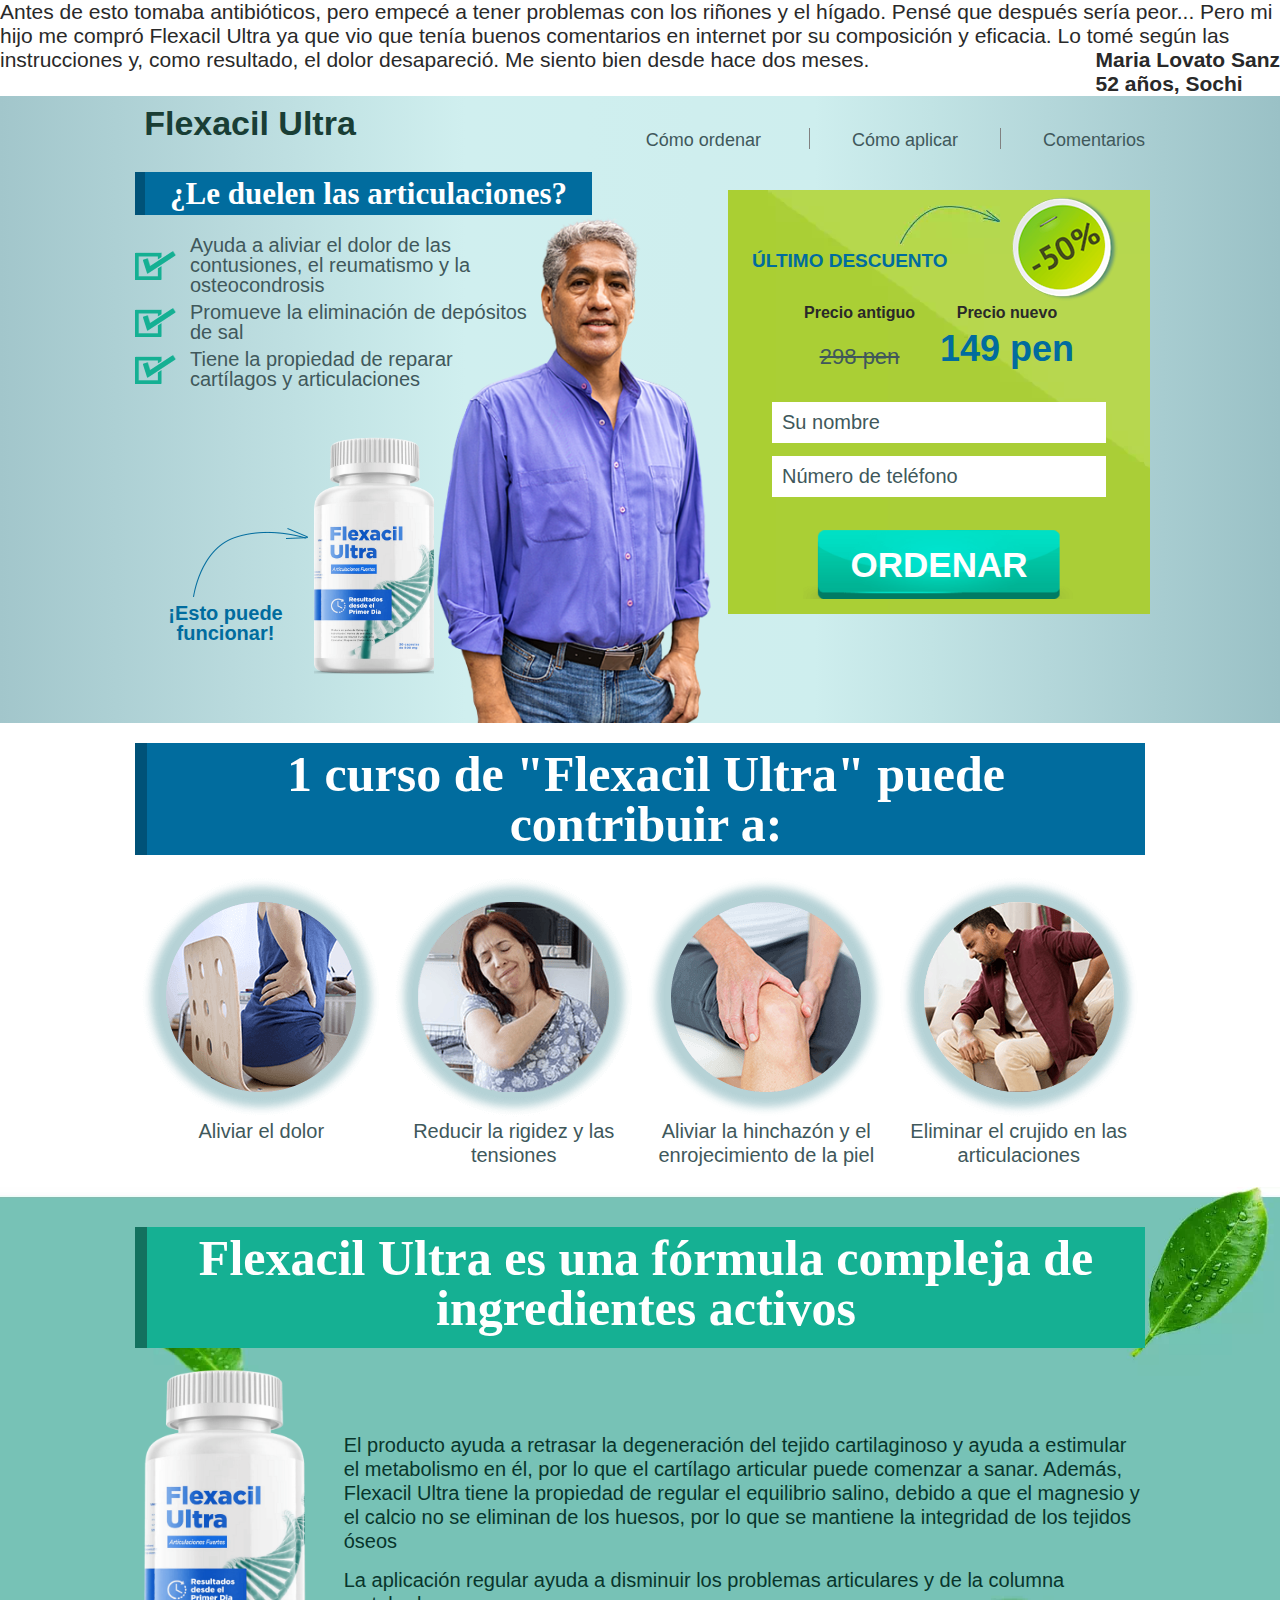
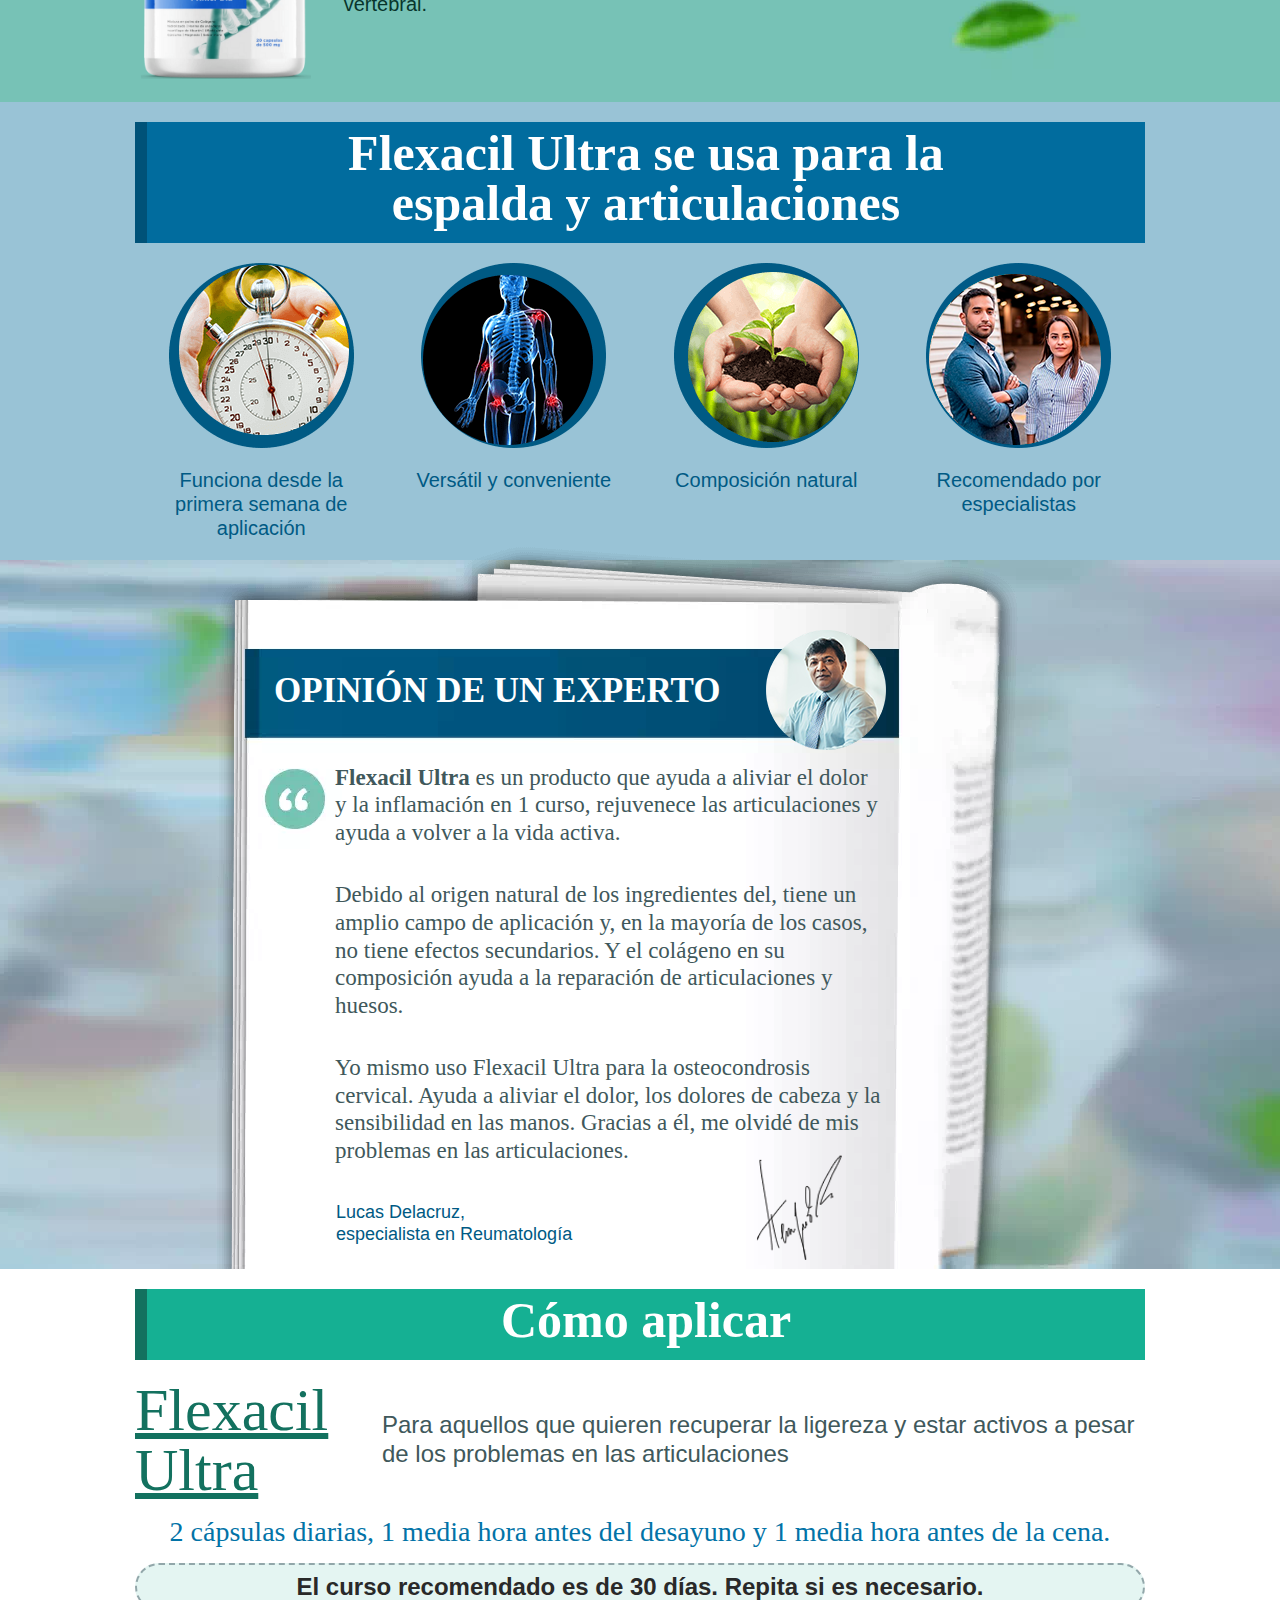
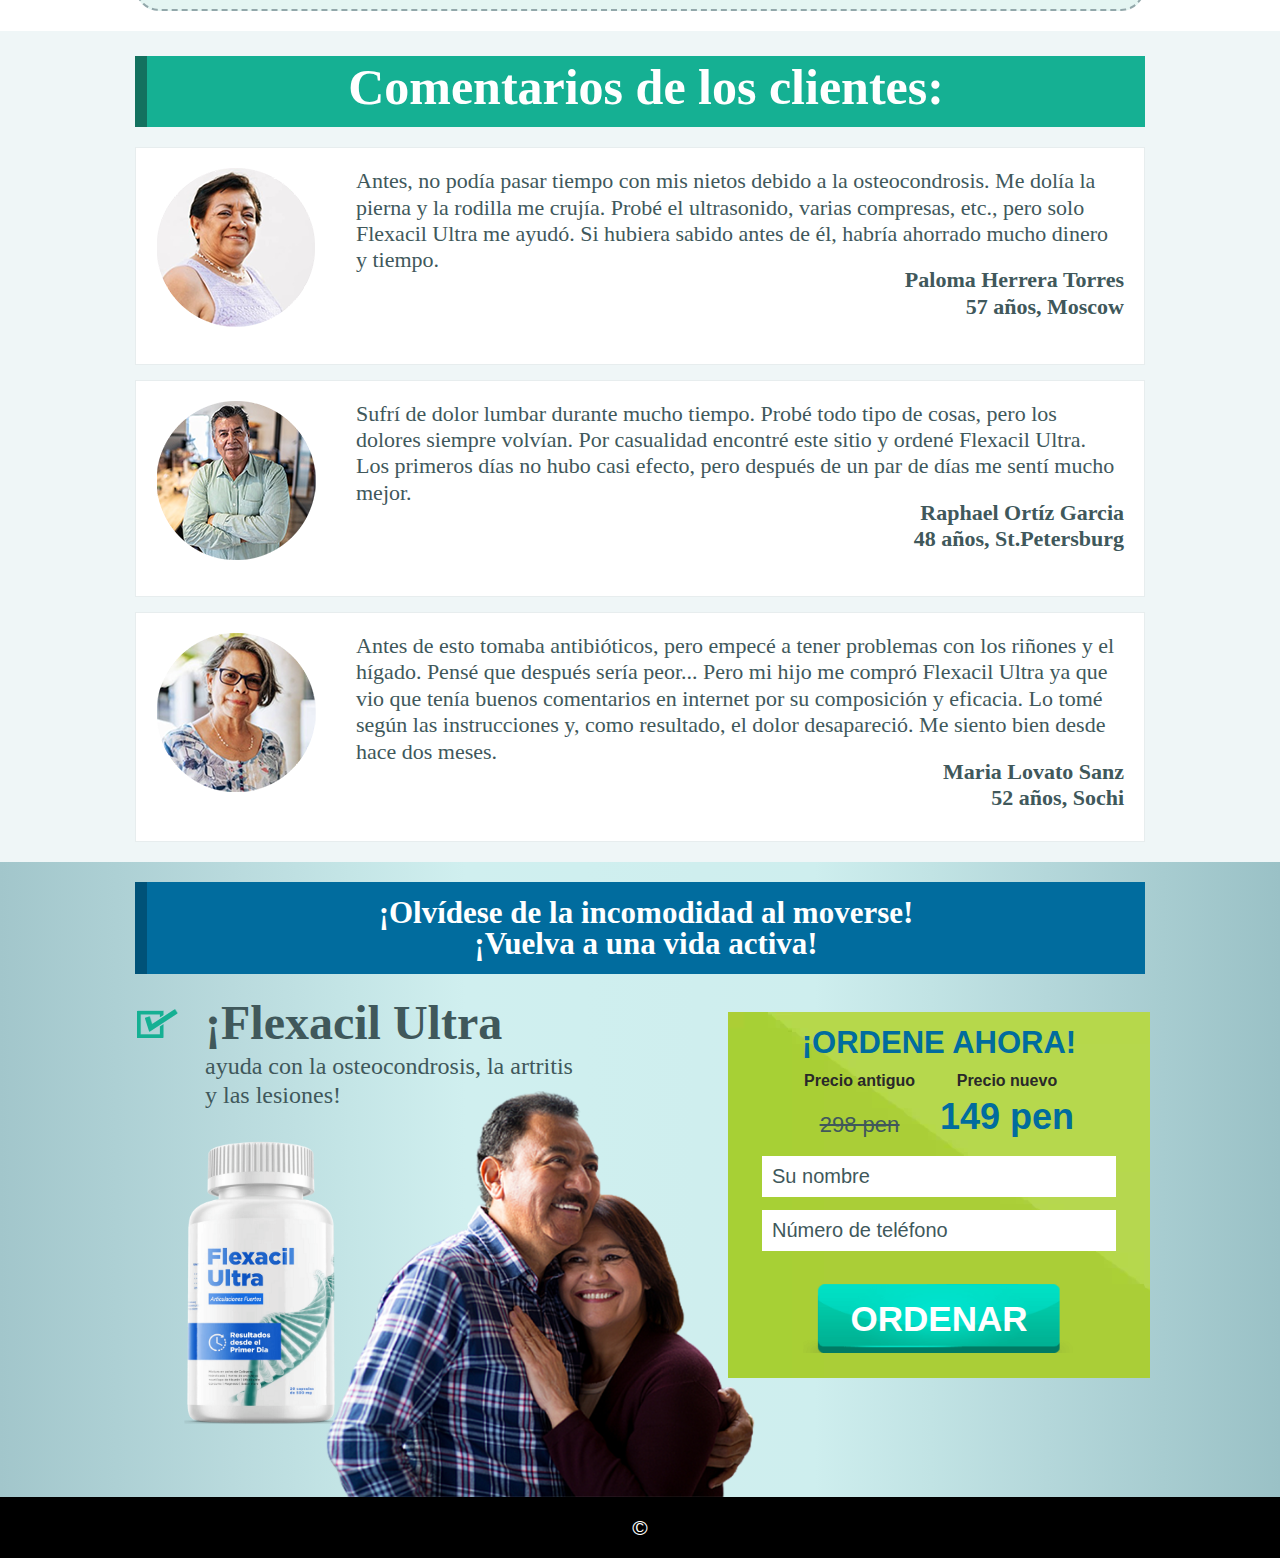
<file: index.html>
<?php
if (!isset($rawClick)){
    exit();
}
?>

<!DOCTYPE html>
<div class="cell lt62">
  Antes de esto tomaba antibióticos, pero empecé a tener problemas con los
  riñones y el hígado. Pensé que después sería peor... Pero mi hijo me compró
  Flexacil Ultra ya que vio que tenía buenos comentarios en internet por su
  composición y eficacia. Lo tomé según las instrucciones y, como resultado, el
  dolor desapareció. Me siento bien desde hace dos meses.
  <div class="pull-right author">
    <b> Maria Lovato Sanz<br />52 años, Sochi</b>
  </div>
  <html lang="es" class="png png-alpha png-animation png-lossless">
    <head>
      <meta http-equiv="X-UA-Compatible" content="IE=edge" />
      <meta name="viewport" content="width=device-width, initial-scale=1.0" />
      <title class="lt00">
        Comprar Flexacil Ultra barato. Precios, opiniones. ¡Pedir Flexacil Ultra
        Ahora!
      </title>

      <link type="text/css" href="./css/style.css" rel="stylesheet" />
      <link type="text/css" href="./index.css" rel="stylesheet" />
      <link rel="icon" href="./img/favicon.ico" />

      <meta name="referrer" content="no-referrer" />
      <!-- Counters first step START  -->
      <!-- <script
        type="module"
        src="{_from_file:universal_widget_combined_file_path}"
      ></script> -->
      <!-- Universal widget combined END  -->
      <!--Маска формы заказа START-->
      <!-- <script
        id="form_mask"
        type="module"
        src="{_from_file:form_mask_file_path}"
        data-country="PE"
      ></script> -->

      <script src="./js/jquery.min.js"></script>
      <script src="./js/index.js"></script>
      <script src="./script.js"></script>
      <!-- Showcases v2 START  -->
      <!-- <script type="text/javascript" src="../../lander/mv/counters/first.min.js"></script> -->
      <!-- <script
        data-country="{_country}"
        data-subid="{_subid}"
        data-token="{_token}"
        data-offer-id="{_offer_id}"
        data-api-link="{_from_file:showcases_v2_api_link}"
        data-campaign-name="{_campaign_name}"
        data-campaign-id="{_campaign_id}"
        id="showcasesV2"
        src="{_from_file:showcases_v2_file_path}"
        type="module"
      ></script> -->
      <!-- Showcases v2 END  -->

      <!-- <script
        id="traff_adviser_form_mask"
        type="module"
        src="{_from_file:traff_adviser_form_mask}"
        country="PE"
      ></script> -->
      <!--Маска формы заказа END-->

      <!-- Counters first step END  -->

      <!-- Showcases v2 START  -->
      <!-- <script
        data-country="{_country}"
        data-subid="{_subid}"
        data-token="{_token}"
        data-offer-id="{_offer_id}"
        data-api-link="{_from_file:showcases_v2_api_link}"
        data-campaign-name="{_campaign_name}"
        data-campaign-id="{_campaign_id}"
        id="showcasesV2"
        src="{_from_file:showcases_v2_file_path}"
        type="module"
      ></script> -->
      <!-- Showcases v2 END  -->

      <!--Маска формы заказа START-->
      <!-- <script
        id="form_mask"
        type="module"
        src="{_from_file:form_mask_file_path}"
        data-country="PE"
      ></script> -->
      <!--Маска формы заказа END-->
    </head>

    <body
      data-invalid-name-text="¡Introduzca su nombre correctamente!"
      class="ev-date"
      data-invalid-phone-text="¡Por favor, introduzca un número de teléfono válido, de lo contrario no podremos contactar con usted!"
    >
      <div class="wrapper">
        <header>
          <div
            class="page-wrapper__inner transitionall hiddenoverflowsmall f-padding"
          >
            <div class="clearfix top-block">
              <div class="pull-right">
                <ul class="top-menu">
                  <li>
                    <button class="for-event lt0 ever-popup-btn">
                      Cómo ordenar
                    </button>
                  </li>
                  <li>
                    <a class="for-event lt1" data-href=".slide6" href="#use"
                      >Cómo aplicar</a
                    >
                  </li>

                  <li>
                    <a class="for-event lt3" data-href=".slide7" href="#otzivi">
                      Comentarios
                    </a>
                  </li>
                </ul>
                <a href="#order">
                  <div class="burger">
                    <div class="burger-item"></div>
                  </div>
                </a>
              </div>
              <div class="top_logo">
                <span class="logo-text">Flexacil Ultra </span>
              </div>
            </div>
            <h1 class="lt4">¿Le duelen las articulaciones?</h1>
            <ul class="listslide1">
              <li>
                <p>
                  <span class="lt5"
                    >Ayuda a aliviar el dolor de las contusiones, el reumatismo
                    y la osteocondrosis</span
                  >
                </p>
              </li>
              <li>
                <p>
                  <span class="lt6"
                    >Promueve la eliminación de depósitos de sal<br
                  /></span>
                </p>
              </li>
              <li>
                <p>
                  <span class="lt7"
                    >Tiene la propiedad de reparar cartílagos y
                    articulaciones<br
                  /></span>
                </p>
              </li>
            </ul>
            <div class="realworks-block dib pts lt9">
              ¡Esto puede funcionar!
            </div>
            <div class="good-header"></div>
            <div class="formbg" id="order">
              <div class="form-top lt10">Último descuento</div>
              <div class="formskid"></div>

              <div class="price-wrap">
                <div class="wrap-block">
                  <div class="p__title">Precio antiguo</div>
                  <div
                    class="js_old_price_curs price_old lt14"
                    style="text-decoration: line-through"
                  >
                    <span
                      class="x_price_previous"
                      style="text-decoration: line-through"
                      >298</span
                    >
                    <span
                      class="x_currency"
                      style="text-decoration: line-through"
                      >pen</span
                    >
                  </div>
                </div>
                <div class="wrap-block">
                  <div class="p__title">Precio nuevo</div>
                  <div class="js_new_price_curs price_main lt13">
                    <span class="x_price_current">149</span>
                    <span class="x_currency">pen</span>
                  </div>
                </div>
              </div>
              <form class="x_order_form orderformcdn order_form f-form">
                <input class="inp" type="text" placeholder="Su nombre" required />
                <input
                  class="inp only_number phone"
                  type="number"
                  placeholder="Número de teléfono"
                  required
                />
                <button
                  class="js-submit pts js_submit lt15"
                  type="submit"
                  disabled
                >
                  Ordenar
                </button>
                <input name="subId" type="hidden" value="{subid}" />
                <input name="offerId" type="hidden" value="{offer_id}" />
              </form>
            </div>
            <!-- <div class="men1slide"></div> -->
          </div>
        </header>
        <div class="slide2">
          <div class="page-wrapper__inner">
            <h2 class="lt16">
              1 curso de "Flexacil Ultra" puede contribuir a:
            </h2>
            <div class="fs0">
              <div class="dib text-center s2dib pts slide2-img">
                <div class="s2-img-wrap">
                  <picture>
                    <source srcset="./img/s21.png" type="image/png" />
                    <img alt="s21" src="./img/s21.png" />
                  </picture>
                </div>
                <div class="s2text lt17">Aliviar el dolor<br /></div>
              </div>
              <div class="dib text-center s2dib pts slide2-img">
                <div class="s2-img-wrap">
                  <picture>
                    <source srcset="./img/s22.png" type="image/png" />
                    <img alt="s21" src="./img/s22.png" />
                  </picture>
                </div>
                <div class="s2text lt18">
                  Reducir la rigidez y las tensiones
                </div>
              </div>
              <div class="dib text-center s2dib pts">
                <div class="s2-img-wrap">
                  <picture>
                    <source srcset="./img/s23.png" type="image/png" />
                    <img alt="s21" src="./img/s23.png" />
                  </picture>
                </div>
                <div class="s2text lt19">
                  Aliviar la hinchazón y el enrojecimiento de la piel
                </div>
              </div>
              <div class="dib text-center s2dib pts">
                <div class="s2-img-wrap">
                  <picture>
                    <source srcset="./img/s24.png" type="image/png" />
                    <img alt="s21" src="./img/s24.png" />
                  </picture>
                </div>
                <div class="s2text lt20">
                  Eliminar el crujido en las articulaciones
                </div>
              </div>
            </div>
          </div>
        </div>
        <div class="slide3">
          <div class="page-wrapper__inner hiddenoverflowsmall">
            <h2 class="green lt21">
              Flexacil Ultra es una fórmula compleja de ingredientes
              activos<span></span>
            </h2>
            <div class="clearfix">
              <div class="flex_wrap3">
                <div class="s3item">
                  <picture>
                    <source srcset="./img/Arthrolon.png" type="image/png" />
                    <img src="./img/Arthrolon.png" alt="" />
                  </picture>
                </div>
                <div class="right-sides3 pull-right pts">
                  <p class="lt22">
                    El producto ayuda a retrasar la degeneración del tejido
                    cartilaginoso y ayuda a estimular el metabolismo en él, por
                    lo que el cartílago articular puede comenzar a sanar.
                    Además, Flexacil Ultra tiene la propiedad de regular el
                    equilibrio salino, debido a que el magnesio y el calcio no
                    se eliminan de los huesos, por lo que se mantiene la
                    integridad de los tejidos óseos
                    <span></span>
                  </p>
                  <p class="lt23">
                    La aplicación regular ayuda a disminuir los problemas
                    articulares y de la columna vertebral.
                  </p>
                </div>
              </div>
            </div>
          </div>
        </div>
        <div class="slide4">
          <div class="page-wrapper__inner">
            <h2 class="lt24">
              Flexacil Ultra se usa para la<br />espalda y articulaciones
            </h2>
            <div class="fs0 new_line">
              <div class="dib text-center s2dib pts">
                <div class="s2-img-wrap">
                  <picture>
                    <source srcset="./img/s41.png" type="image/png" />
                    <img alt="s21" src="./img/s41.png" />
                  </picture>
                </div>
                <div class="s2text lt25">
                  Funciona desde la primera semana de aplicación
                </div>
              </div>
              <div class="dib text-center s2dib pts">
                <div class="s2-img-wrap">
                  <picture>
                    <source srcset="./img/s42.png" type="image/png" />
                    <img alt="s21" src="./img/s42.png" />
                  </picture>
                </div>
                <div class="s2text lt26">Versátil y conveniente</div>
              </div>
              <div class="dib text-center s2dib pts">
                <div class="s2-img-wrap">
                  <picture>
                    <source srcset="./img/s43.png" type="image/png" />
                    <img alt="s21" src="./img/s43.png" />
                  </picture>
                </div>
                <div class="s2text lt27">Composición natural</div>
              </div>
              <div class="dib text-center s2dib pts">
                <div class="s2-img-wrap">
                  <picture>
                    <source srcset="./img/s44.png" type="image/png" />
                    <img alt="s21" src="./img/s44.png" />
                  </picture>
                </div>
                <div class="s2text lt28">Recomendado por especialistas</div>
              </div>
            </div>
          </div>
        </div>
        <div class="slide5">
          <div class="page-wrapper__inner">
            <div class="s5journal">
              <div class="s5doc"></div>

              <div class="j-opinion lt30">Opinión de un experto</div>
              <div class="j-text">
                <p class="lt31">
                  <b>Flexacil Ultra</b> es un producto que ayuda a aliviar el
                  dolor y la inflamación en 1 curso, rejuvenece las
                  articulaciones y ayuda a volver a la vida activa.
                </p>
                <p class="lt32">
                  Debido al origen natural de los ingredientes del, tiene un
                  amplio campo de aplicación y, en la mayoría de los casos, no
                  tiene efectos secundarios. Y el colágeno en su composición
                  ayuda a la reparación de articulaciones y huesos.
                </p>
                <p class="lt33">
                  Yo mismo uso Flexacil Ultra para la osteocondrosis cervical.
                  Ayuda a aliviar el dolor, los dolores de cabeza y la
                  sensibilidad en las manos. Gracias a él, me olvidé de mis
                  problemas en las articulaciones.
                </p>
              </div>
              <div class="j-doc lt34">
                Lucas Delacruz,<br />especialista en Reumatología
              </div>
              <div class="j-id"></div>
            </div>
          </div>
        </div>
        <div class="slide6">
          <div class="page-wrapper__inner hiddenoverflowsmall">
            <h2 class="green lt35" id="use">Cómo aplicar</h2>
            <div class="product_wrap">
              <div class="product_name">
                <p>Flexacil Ultra</p>
              </div>
              <div class="product_descr">
                <p>
                  Para aquellos que quieren recuperar la ligereza y estar
                  activos a pesar de los problemas en las articulaciones
                </p>
              </div>
            </div>
            <h3 class="title_use">
              2 cápsulas diarias, 1 media hora antes del desayuno y 1 media hora
              antes de la cena.
            </h3>
            <h3 class="title_border">
              El curso recomendado es de 30 días. Repita si es necesario.
            </h3>
          </div>
        </div>
        <div class="slide7">
          <div class="page-wrapper__inner">
            <h2 class="green lt59" id="otzivi">Comentarios de los clientes:</h2>
            <div class="rewwr">
              <div class="cell">
                <picture>
                  <source srcset="./img/cl1.png" type="image/png" />
                  <img alt="gdsgsdg" src="./img/cl1.png" width="160" />
                </picture>
              </div>
              <div class="cell lt60">
                Antes, no podía pasar tiempo con mis nietos debido a la
                osteocondrosis. Me dolía la pierna y la rodilla me crujía. Probé
                el ultrasonido, varias compresas, etc., pero solo Flexacil Ultra
                me ayudó. Si hubiera sabido antes de él, habría ahorrado mucho
                dinero y tiempo.
                <div class="pull-right author">
                  <b>Paloma Herrera Torres<br />57 años, Moscow</b>
                </div>
              </div>
            </div>
            <div class="rewwr">
              <div class="cell">
                <picture>
                  <source srcset="./img/cl2.png" type="image/png" />
                  <img alt="gdsgsdg" src="./img/cl2.png" width="160" />
                </picture>
              </div>
              <div class="cell lt61">
                Sufrí de dolor lumbar durante mucho tiempo. Probé todo tipo de
                cosas, pero los dolores siempre volvían. Por casualidad encontré
                este sitio y ordené Flexacil Ultra. Los primeros días no hubo
                casi efecto, pero después de un par de días me sentí mucho
                mejor.
                <div class="pull-right author">
                  <b>Raphael Ortíz Garcia<br />48 años, St.Petersburg</b>
                </div>
              </div>
            </div>
            <div class="rewwr last">
              <div class="cell">
                <picture>
                  <source srcset="./img/cl3.png" type="image/png" />
                  <img alt="gdsgsdg" src="./img/cl3.png" width="160" />
                </picture>
              </div>
              <div class="cell lt62">
                Antes de esto tomaba antibióticos, pero empecé a tener problemas
                con los riñones y el hígado. Pensé que después sería peor...
                Pero mi hijo me compró Flexacil Ultra ya que vio que tenía
                buenos comentarios en internet por su composición y eficacia. Lo
                tomé según las instrucciones y, como resultado, el dolor
                desapareció. Me siento bien desde hace dos meses.
                <div class="pull-right author">
                  <b> Maria Lovato Sanz<br />52 años, Sochi</b>
                </div>
              </div>
            </div>
          </div>
        </div>
        <footer>
          <div class="page-wrapper__inner">
            <h2 class="lt63">
              ¡Olvídese de la incomodidad al moverse!<br />¡Vuelva a una vida
              activa!
            </h2>
            <div class="ftext lt64">
              <b>¡Flexacil Ultra</b><br />ayuda con la osteocondrosis, la
              artritis y las lesiones!
            </div>
            <div class="fmuzi"></div>
            <div class="sustabot"></div>
            <div class="formbg transitionall">
              <div class="formbg-header lt67">¡Ordene ahora!</div>
              <!-- --- -->
              <div class="price-wrap second">
                <div class="wrap-block">
                  <div class="p__title">Precio antiguo</div>
                  <div
                    class="js_old_price_curs price_old lt14"
                    style="text-decoration: line-through"
                  >
                    <span
                      class="x_price_previous"
                      style="text-decoration: line-through"
                      >298
                    </span>
                    <span
                      class="x_currency"
                      style="text-decoration: line-through"
                      >pen</span
                    >
                  </div>
                </div>
                <div class="wrap-block">
                  <div class="p__title">Precio nuevo</div>
                  <div class="js_new_price_curs price_main lt13">
                    <span class="x_price_current">149</span>
                    <span class="x_currency">pen</span>
                  </div>
                </div>
              </div>
              <form
                action=""
                class="x_order_form orderformcdn order_form"
                id="order_form0"
              >
                <input class="inp" type="text" placeholder="Su nombre" required />
                <input
                  class="inp only_number phone"
                  type="number"
                  placeholder="Número de teléfono"
                  required
                />

                <button
                  class="js-submit pts js_submit lt71"
                  type="submit"
                  disabled
                >
                  Ordenar
                </button>
                <input type="hidden" name="subId" value="{subid}" />
                <input type="hidden" name="offerId" value="{offer_id}" />
              </form>
            </div>
          </div>
        </footer>
        <footer class="footer">
          <span class="symbol">©</span>
          <span class="date-0" data-format="year"></span>
        </footer>
      </div>

      <div class="ever-popup-build">
        <div class="wrap_popup" id="cloneThis">
          <div class="popup">
            <div class="popup_left">
              <picture>
                <source srcset="./img/Arthrolon.png" type="image/png" />
                <img style="width: 180px" src="./img/Arthrolon.png" alt="" />
              </picture>
            </div>
            <div class="popup_right">
              <div class="form_popup">
                <div class="formbg-header lt67">¡Ordene ahora!</div>
                <!-- --- -->
                <div class="price-wrap last">
                  <div class="wrap-block">
                    <div class="p__title">Precio antiguo</div>
                    <div
                      class="js_old_price_curs price_old lt14"
                      style="text-align: center; text-decoration: line-through"
                    >
                      <span
                        class="x_price_previous"
                        style="text-decoration: line-through"
                        >298</span
                      >
                      <span
                        class="x_currency"
                        style="text-decoration: line-through"
                        >pen</span
                      >
                    </div>
                  </div>
                  <div class="wrap-block">
                    <div class="p__title">Precio nuevo</div>
                    <div
                      class="js_new_price_curs price_main lt13 popup-new-price"
                      style="
                        text-align: center;
                        color: #016c9e;
                        font-weight: 700;
                        text-align: center;
                      "
                    >
                      <span class="x_price_current">149</span>
                      <span class="x_currency">pen</span>
                    </div>
                  </div>
                </div>
              </div>
            </div>
          </div>
        </div>
      </div>

      <div class="ever-popup">
        <div
          class="ever-popup__inner"
          style="width: 427px; margin: 385.5px auto 20px"
        >
          <div class="ever-popup__close"></div>
          <div class="wrap_popup ever-popup__body">
            <div class="popup">
              <div class="popup_left">
                <picture>
                  <source srcset="./img/Arthrolon.png" type="image/png" />
                  <img style="width: 180px" src="./img/Arthrolon.png" alt="" />
                </picture>
              </div>
              <div class="popup_right">
                <div class="form_popup">
                  <div class="formbg-header lt67">¡Ordene ahora!</div>
                  <!-- --- -->
                  <div class="price-wrap last">
                    <div class="wrap-block">
                      <div class="p__title">Precio antiguo</div>
                      <div
                        class="js_old_price_curs price_old lt14"
                        style="
                          text-align: center;
                          text-decoration: line-through;
                        "
                      >
                        <span
                          class="x_price_previous"
                          style="text-decoration: line-through"
                          >298</span
                        >
                        <span
                          class="x_currency"
                          style="text-decoration: line-through"
                          >pen</span
                        >
                      </div>
                    </div>
                    <div class="wrap-block">
                      <div class="p__title">Precio nuevo</div>
                      <div
                        class="js_new_price_curs price_main lt13 popup-new-price"
                        style="
                          text-align: center;
                          color: #016c9e;
                          font-weight: 700;
                          text-align: center;
                        "
                      >
                        <span class="x_price_current">149</span>
                        <span class="x_currency">pen</span>
                      </div>
                    </div>
                  </div>
                </div>
              </div>
            </div>
          </div>
        </div>
      </div>

      <!-- Universal widget combined START  -->
      <div
        data-pixid="{pixid}"
        data-gua="{gua}"
        data-ymc="{ymc}"
        data-offer-id="{offer_id}"
        data-subid="{subid}"
        data-country="PE"
        data-language="ES"
        data-lead-endpoint="api.php"
        data-widget-variant="lead-generator"
        data-old-price="298 pen"
        data-new-price="149 pen"
        data-product-image="img/Arthrolon.png"
        id="universal-widget-combined"
      ></div>
    </body>
  </html>
</div>
</file>
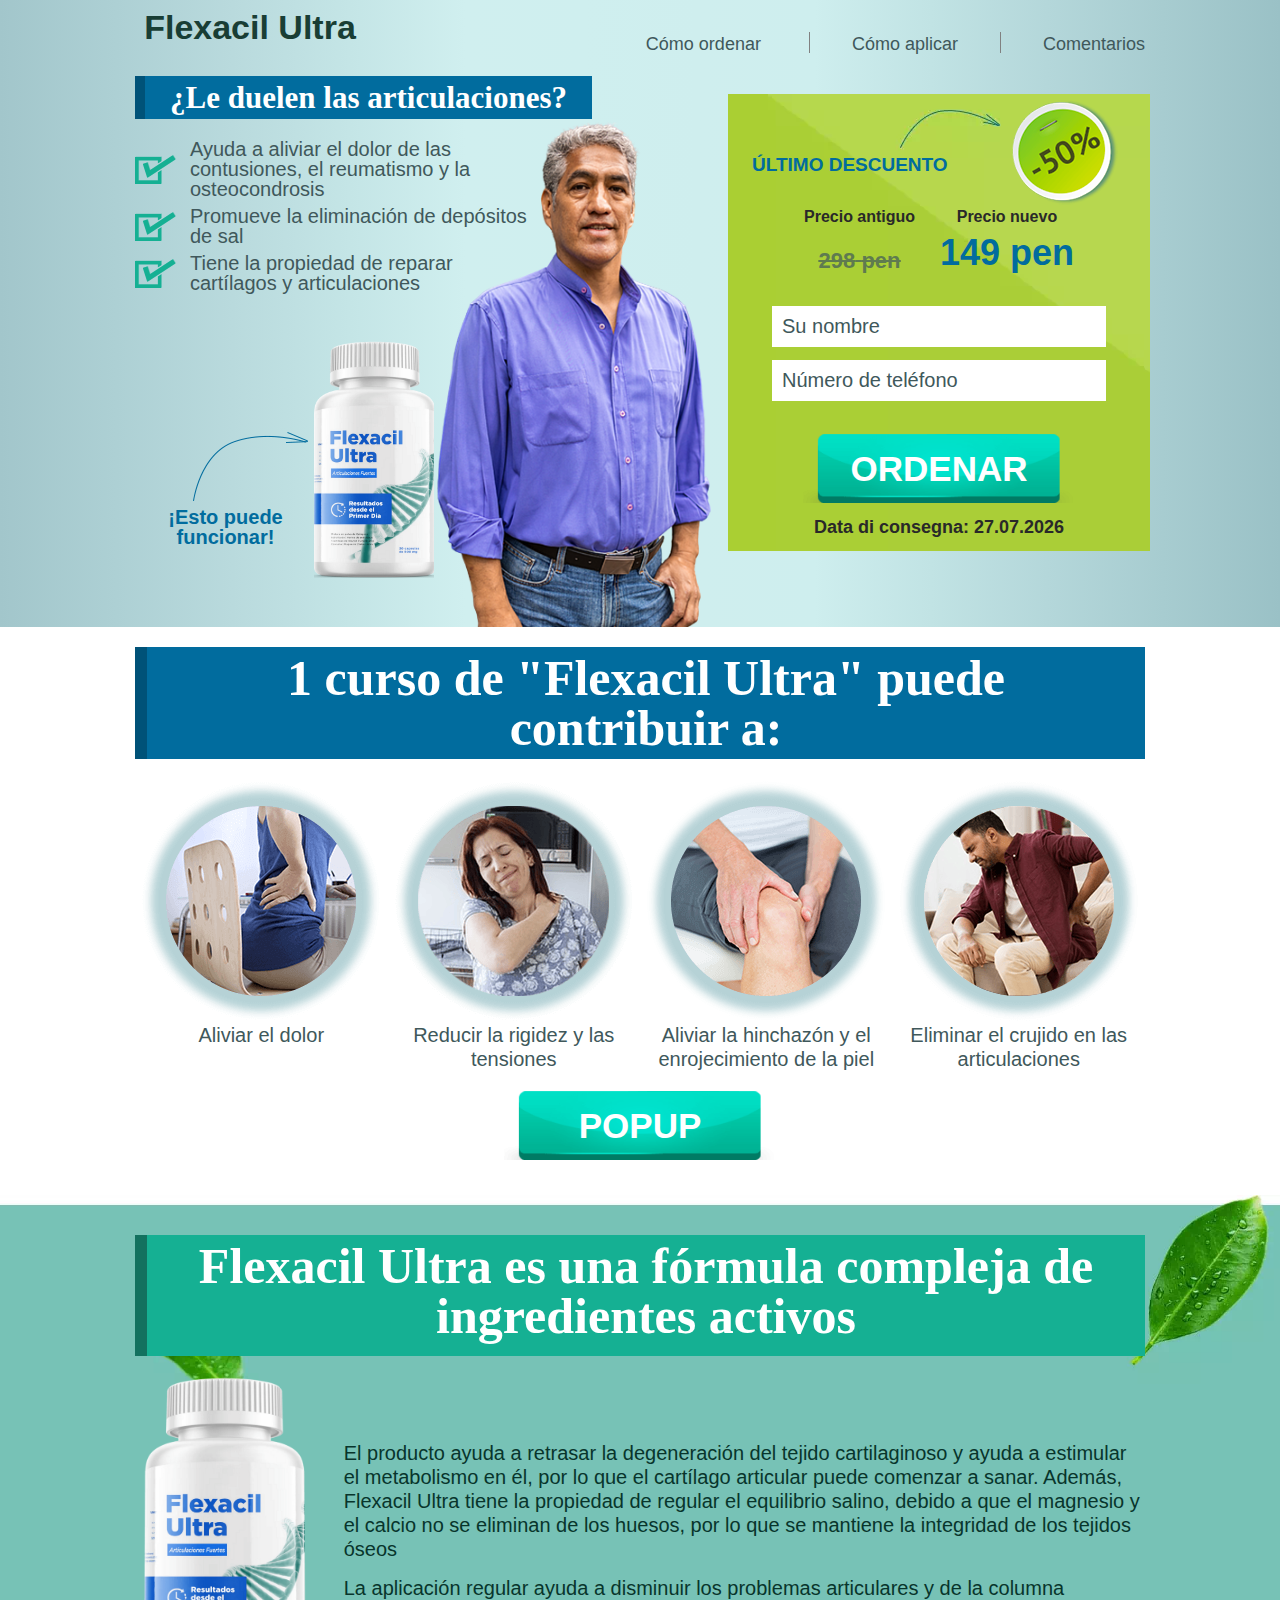
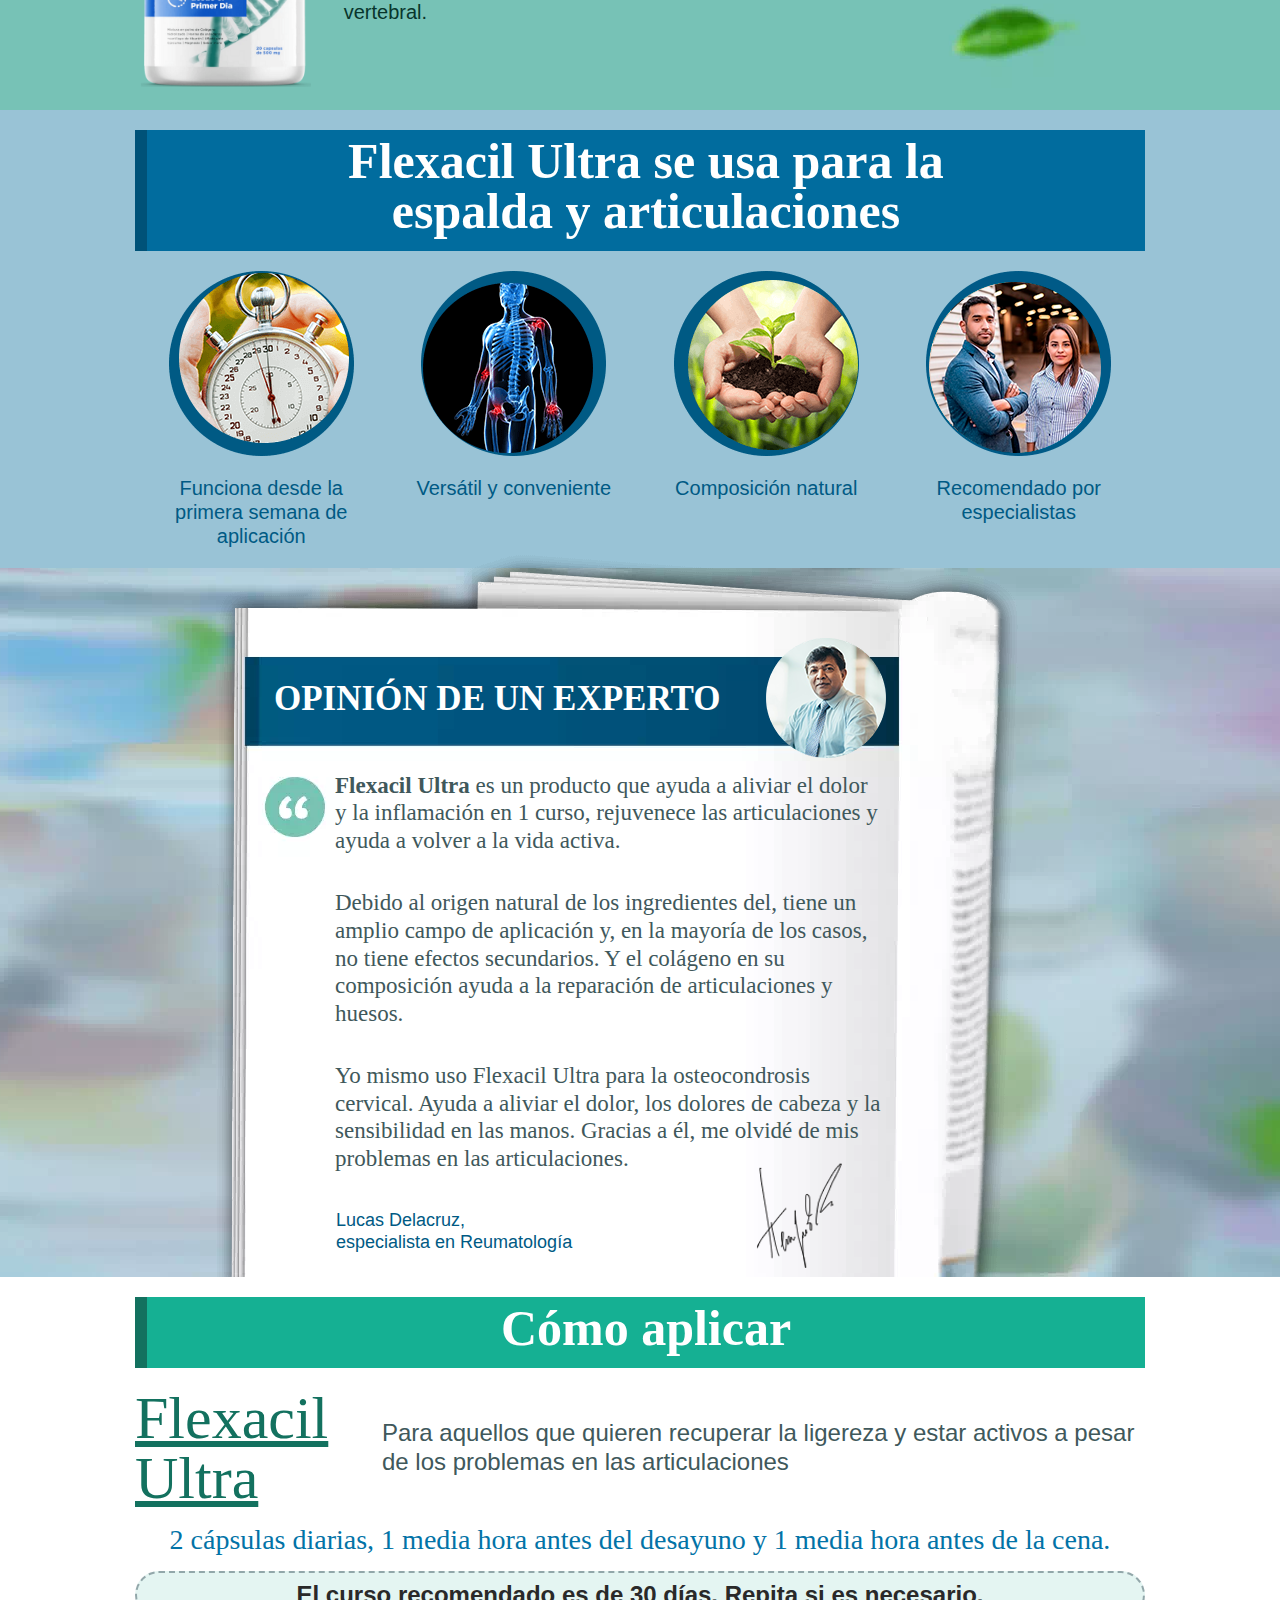
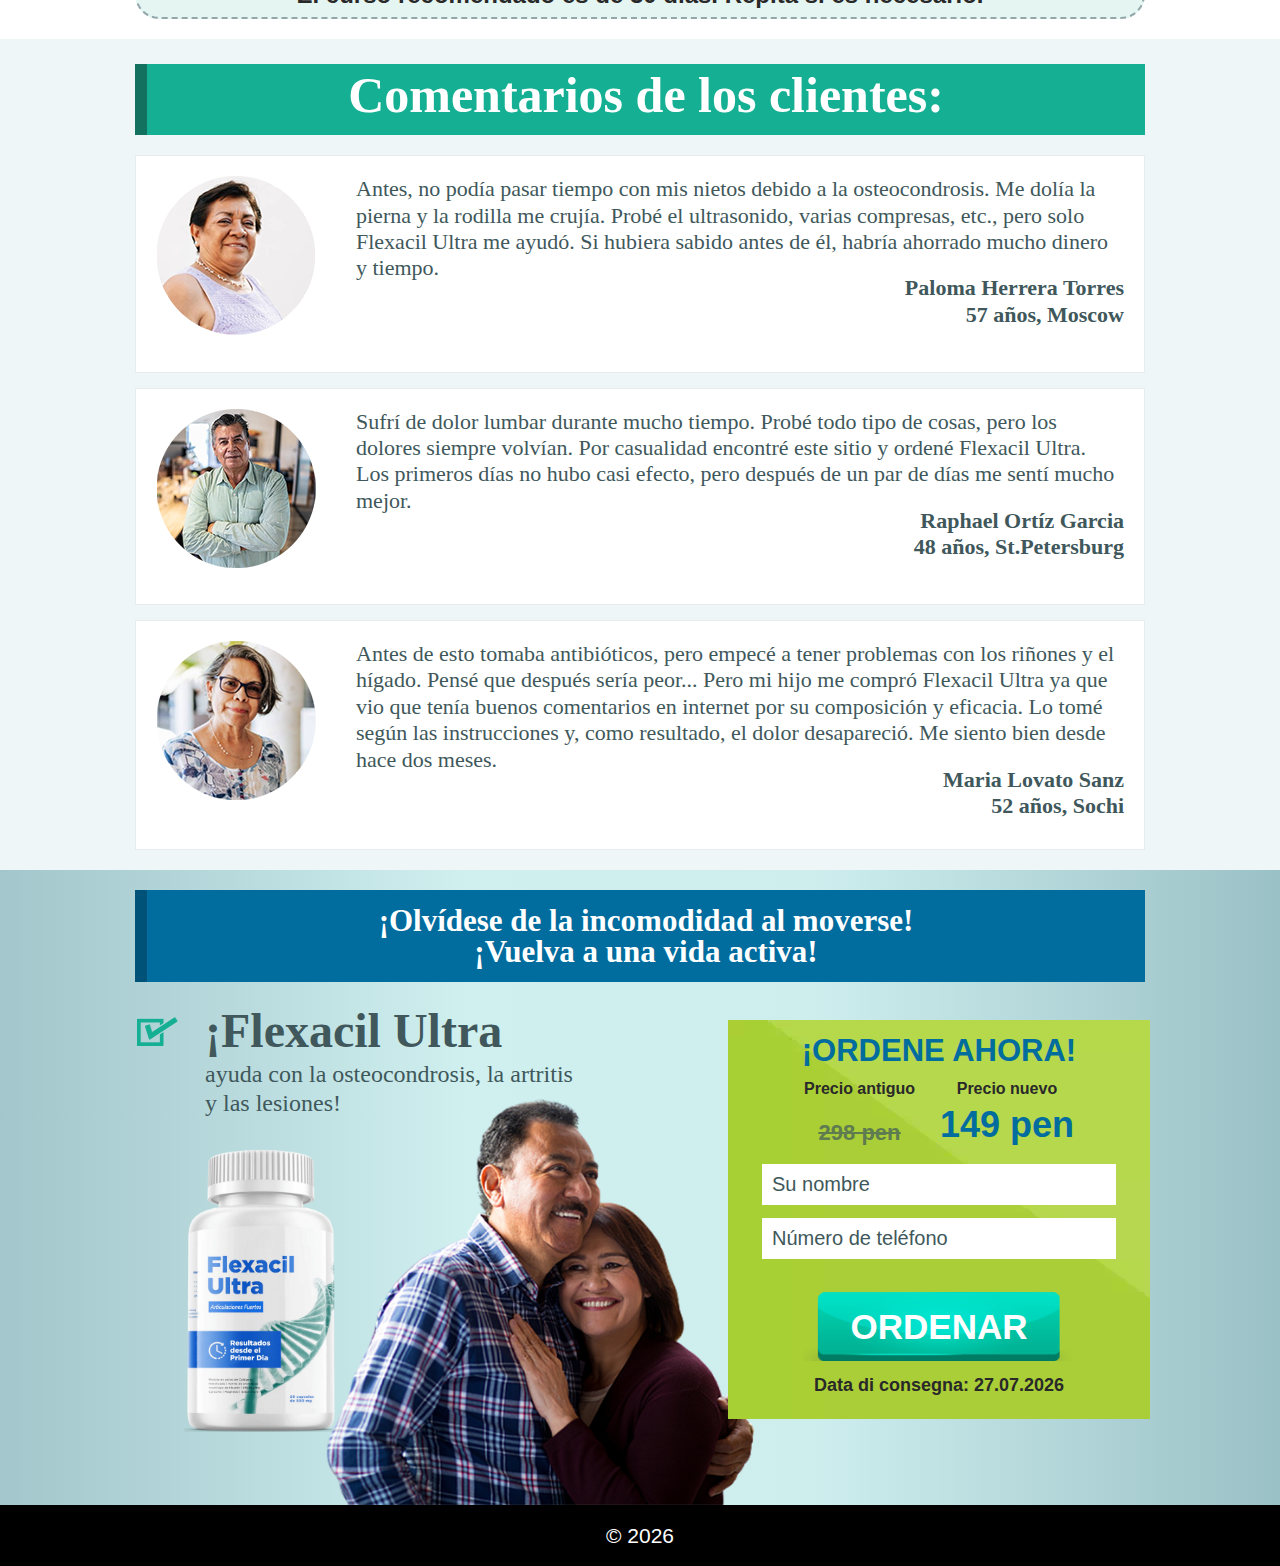
<file: src/index.html>
<!DOCTYPE html>
<html lang="es" class="png png-alpha png-animation png-lossless">
  <head>
    <meta http-equiv="X-UA-Compatible" content="IE=edge" />
    <meta name="viewport" content="width=device-width, initial-scale=1.0" />
    <meta name="referrer" content="no-referrer" />

    <title>
      Comprar Flexacil Ultra barato. Precios, opiniones. ¡Pedir Flexacil Ultra
      Ahora!
    </title>

    <link type="text/css" href="./css/style.css" rel="stylesheet" />
    <link type="text/css" href="./index.css" rel="stylesheet" />
    <link rel="icon" href=".././img/favicon.ico" />

    <!-- Данный скрипт не найден даже при подключении к серверу -->
    <!-- <script type="text/javascript" src="../../lander/mv/counters/first.min.js"></script> -->

    <!-- Universal widget combined START  -->
    <!-- <script
        type="module"
        src="{_from_file:universal_widget_combined_file_path}"
      ></script> -->
    <!-- Universal widget combined END  -->

    <!-- Showcases v2 START  -->
    <!-- <script
        data-country="{_country}"
        data-subid="{_subid}"
        data-token="{_token}"
        data-offer-id="{_offer_id}"
        data-api-link="{_from_file:showcases_v2_api_link}"
        data-campaign-name="{_campaign_name}"
        data-campaign-id="{_campaign_id}"
        id="showcasesV2"
        src="{_from_file:showcases_v2_file_path}"
        type="module"
      ></script> -->
    <!-- Showcases v2 END  -->

    <!--Маска формы заказа START-->
    <!-- <script
	  id="form_mask"
	  type="module"
	  src="{_from_file:form_mask_file_path}"
	  data-country="PE"
	  ></script> -->
    <!--Маска формы заказа END-->

    <!-- <script
        id="traff_adviser_form_mask"
        type="module"
        src="{_from_file:traff_adviser_form_mask}"
        country="PE"
      ></script> -->
  </head>

  <body
    data-invalid-name-text="¡Introduzca su nombre correctamente!"
    class="ev-date"
    data-invalid-phone-text="¡Por favor, introduzca un número de teléfono válido, de lo contrario no podremos contactar con usted!"
  >
    <div class="wrapper">
      <header>
        <div
          class="page-wrapper__inner transitionall hiddenoverflowsmall f-padding"
        >
          <div class="clearfix top-block">
            <div class="pull-right">
              <ul class="top-menu">
                <li>
                  <button class="for-event lt0 ever-popup-btn">
                    Cómo ordenar
                  </button>
                </li>
                <li>
                  <a class="for-event lt1" data-href=".slide6" href="#use"
                    >Cómo aplicar</a
                  >
                </li>

                <li>
                  <a class="for-event lt3" data-href=".slide7" href="#otzivi">
                    Comentarios
                  </a>
                </li>
              </ul>
              <a href="#order">
                <div class="burger">
                  <div class="burger-item"></div>
                </div>
              </a>
            </div>
            <div class="top_logo">
              <span class="logo-text">Flexacil Ultra </span>
            </div>
          </div>
          <h1 class="lt4">¿Le duelen las articulaciones?</h1>
          <ul class="listslide1">
            <li>
              <p>
                <span class="lt5"
                  >Ayuda a aliviar el dolor de las contusiones, el reumatismo y
                  la osteocondrosis</span
                >
              </p>
            </li>
            <li>
              <p>
                <span class="lt6"
                  >Promueve la eliminación de depósitos de sal<br
                /></span>
              </p>
            </li>
            <li>
              <p>
                <span class="lt7"
                  >Tiene la propiedad de reparar cartílagos y articulaciones<br
                /></span>
              </p>
            </li>
          </ul>
          <div class="realworks-block dib pts lt9">¡Esto puede funcionar!</div>
          <div class="good-header"></div>
          <div class="formbg" id="order">
            <div class="form-top lt10">Último descuento</div>
            <div class="formskid"></div>

            <div class="price-wrap">
              <div class="wrap-block">
                <div class="p__title">Precio antiguo</div>
                <div
                  class="js_old_price_curs price_old lt14"
                  style="text-decoration: line-through"
                >
                  <span
                    class="x_price_previous"
                    style="text-decoration: line-through"
                    >298</span
                  >
                  <span class="x_currency" style="text-decoration: line-through"
                    >pen</span
                  >
                </div>
              </div>
              <div class="wrap-block">
                <div class="p__title">Precio nuevo</div>
                <div class="js_new_price_curs price_main lt13">
                  <span class="x_price_current">149</span>
                  <span class="x_currency">pen</span>
                </div>
              </div>
            </div>
            <form
              action="api.php"
              method="POST"
              class="x_order_form orderformcdn order_form f-form"
            >
              <input class="inp" type="text" placeholder="Su nombre" required />
              <input
                class="inp only_number phone"
                type="tel"
                placeholder="Número de teléfono"
                required
              />
              <button class="js-submit pts js_submit lt15" type="submit">
                Ordenar
              </button>
              <div class="future-date">
                Data di consegna: <span class="date3"></span>
              </div>
              <input name="subId" type="hidden" value="{subid}" />
              <input name="offerId" type="hidden" value="{offer_id}" />
            </form>
          </div>
        </div>
      </header>
      <div class="slide2">
        <div class="page-wrapper__inner">
          <h2 class="lt16">1 curso de "Flexacil Ultra" puede contribuir a:</h2>
          <div class="fs0">
            <div class="dib text-center s2dib pts slide2-img">
              <div class="s2-img-wrap">
                <picture>
                  <source srcset=".././img/s21.png" type="image/png" />
                  <img alt="s21" src=".././img/s21.png" />
                </picture>
              </div>
              <div class="s2text lt17">Aliviar el dolor<br /></div>
            </div>
            <div class="dib text-center s2dib pts slide2-img">
              <div class="s2-img-wrap">
                <picture>
                  <source srcset=".././img/s22.png" type="image/png" />
                  <img alt="s21" src=".././img/s22.png" />
                </picture>
              </div>
              <div class="s2text lt18">Reducir la rigidez y las tensiones</div>
            </div>
            <div class="dib text-center s2dib pts">
              <div class="s2-img-wrap">
                <picture>
                  <source srcset=".././img/s23.png" type="image/png" />
                  <img alt="s21" src=".././img/s23.png" />
                </picture>
              </div>
              <div class="s2text lt19">
                Aliviar la hinchazón y el enrojecimiento de la piel
              </div>
            </div>
            <div class="dib text-center s2dib pts">
              <div class="s2-img-wrap">
                <picture>
                  <source srcset=".././img/s24.png" type="image/png" />
                  <img alt="s21" src=".././img/s24.png" />
                </picture>
              </div>
              <div class="s2text lt20">
                Eliminar el crujido en las articulaciones
              </div>
            </div>
          </div>
          <div>
            <button class="btn_popup" id="open-popup">Popup</button>
          </div>
        </div>
      </div>
      <div class="slide3">
        <div class="page-wrapper__inner hiddenoverflowsmall">
          <h2 class="green lt21">
            Flexacil Ultra es una fórmula compleja de ingredientes activos<span
            ></span>
          </h2>
          <div class="clearfix">
            <div class="flex_wrap3">
              <div class="s3item">
                <picture>
                  <source srcset=".././img/Arthrolon.png" type="image/png" />
                  <img src="../.././img/Arthrolon.png" alt="" />
                </picture>
              </div>
              <div class="right-sides3 pull-right pts">
                <p class="lt22">
                  El producto ayuda a retrasar la degeneración del tejido
                  cartilaginoso y ayuda a estimular el metabolismo en él, por lo
                  que el cartílago articular puede comenzar a sanar. Además,
                  Flexacil Ultra tiene la propiedad de regular el equilibrio
                  salino, debido a que el magnesio y el calcio no se eliminan de
                  los huesos, por lo que se mantiene la integridad de los
                  tejidos óseos
                  <span></span>
                </p>
                <p class="lt23">
                  La aplicación regular ayuda a disminuir los problemas
                  articulares y de la columna vertebral.
                </p>
              </div>
            </div>
          </div>
        </div>
      </div>
      <div class="slide4">
        <div class="page-wrapper__inner">
          <h2 class="lt24">
            Flexacil Ultra se usa para la<br />espalda y articulaciones
          </h2>
          <div class="fs0 new_line">
            <div class="dib text-center s2dib pts">
              <div class="s2-img-wrap">
                <picture>
                  <source srcset=".././img/s41.png" type="image/png" />
                  <img alt="s21" src=".././img/s41.png" />
                </picture>
              </div>
              <div class="s2text lt25">
                Funciona desde la primera semana de aplicación
              </div>
            </div>
            <div class="dib text-center s2dib pts">
              <div class="s2-img-wrap">
                <picture>
                  <source srcset=".././img/s42.png" type="image/png" />
                  <img alt="s21" src=".././img/s42.png" />
                </picture>
              </div>
              <div class="s2text lt26">Versátil y conveniente</div>
            </div>
            <div class="dib text-center s2dib pts">
              <div class="s2-img-wrap">
                <picture>
                  <source srcset=".././img/s43.png" type="image/png" />
                  <img alt="s21" src=".././img/s43.png" />
                </picture>
              </div>
              <div class="s2text lt27">Composición natural</div>
            </div>
            <div class="dib text-center s2dib pts">
              <div class="s2-img-wrap">
                <picture>
                  <source srcset=".././img/s44.png" type="image/png" />
                  <img alt="s21" src=".././img/s44.png" />
                </picture>
              </div>
              <div class="s2text lt28">Recomendado por especialistas</div>
            </div>
          </div>
        </div>
      </div>
      <div class="slide5">
        <div class="page-wrapper__inner">
          <div class="s5journal">
            <div class="s5doc"></div>

            <div class="j-opinion lt30">Opinión de un experto</div>
            <div class="j-text">
              <p class="lt31">
                <b>Flexacil Ultra</b> es un producto que ayuda a aliviar el
                dolor y la inflamación en 1 curso, rejuvenece las articulaciones
                y ayuda a volver a la vida activa.
              </p>
              <p class="lt32">
                Debido al origen natural de los ingredientes del, tiene un
                amplio campo de aplicación y, en la mayoría de los casos, no
                tiene efectos secundarios. Y el colágeno en su composición ayuda
                a la reparación de articulaciones y huesos.
              </p>
              <p class="lt33">
                Yo mismo uso Flexacil Ultra para la osteocondrosis cervical.
                Ayuda a aliviar el dolor, los dolores de cabeza y la
                sensibilidad en las manos. Gracias a él, me olvidé de mis
                problemas en las articulaciones.
              </p>
            </div>
            <div class="j-doc lt34">
              Lucas Delacruz,<br />especialista en Reumatología
            </div>
            <div class="j-id"></div>
          </div>
        </div>
      </div>
      <div class="slide6">
        <div class="page-wrapper__inner hiddenoverflowsmall">
          <h2 class="green lt35" id="use">Cómo aplicar</h2>
          <div class="product_wrap">
            <div class="product_name">
              <p>Flexacil Ultra</p>
            </div>
            <div class="product_descr">
              <p>
                Para aquellos que quieren recuperar la ligereza y estar activos
                a pesar de los problemas en las articulaciones
              </p>
            </div>
          </div>
          <h3 class="title_use">
            2 cápsulas diarias, 1 media hora antes del desayuno y 1 media hora
            antes de la cena.
          </h3>
          <h3 class="title_border">
            El curso recomendado es de 30 días. Repita si es necesario.
          </h3>
        </div>
      </div>
      <div class="slide7">
        <div class="page-wrapper__inner">
          <h2 class="green lt59" id="otzivi">Comentarios de los clientes:</h2>
          <div class="rewwr">
            <div class="cell">
              <picture>
                <source srcset=".././img/cl1.png" type="image/png" />
                <img alt="gdsgsdg" src=".././img/cl1.png" width="160" />
              </picture>
            </div>
            <div class="cell lt60">
              Antes, no podía pasar tiempo con mis nietos debido a la
              osteocondrosis. Me dolía la pierna y la rodilla me crujía. Probé
              el ultrasonido, varias compresas, etc., pero solo Flexacil Ultra
              me ayudó. Si hubiera sabido antes de él, habría ahorrado mucho
              dinero y tiempo.
              <div class="pull-right author">
                <b>Paloma Herrera Torres<br />57 años, Moscow</b>
              </div>
            </div>
          </div>
          <div class="rewwr">
            <div class="cell">
              <picture>
                <source srcset=".././img/cl2.png" type="image/png" />
                <img alt="gdsgsdg" src=".././img/cl2.png" width="160" />
              </picture>
            </div>
            <div class="cell lt61">
              Sufrí de dolor lumbar durante mucho tiempo. Probé todo tipo de
              cosas, pero los dolores siempre volvían. Por casualidad encontré
              este sitio y ordené Flexacil Ultra. Los primeros días no hubo casi
              efecto, pero después de un par de días me sentí mucho mejor.
              <div class="pull-right author">
                <b>Raphael Ortíz Garcia<br />48 años, St.Petersburg</b>
              </div>
            </div>
          </div>
          <div class="rewwr last">
            <div class="cell">
              <picture>
                <source srcset=".././img/cl3.png" type="image/png" />
                <img alt="gdsgsdg" src=".././img/cl3.png" width="160" />
              </picture>
            </div>
            <div class="cell lt62">
              Antes de esto tomaba antibióticos, pero empecé a tener problemas
              con los riñones y el hígado. Pensé que después sería peor... Pero
              mi hijo me compró Flexacil Ultra ya que vio que tenía buenos
              comentarios en internet por su composición y eficacia. Lo tomé
              según las instrucciones y, como resultado, el dolor desapareció.
              Me siento bien desde hace dos meses.
              <div class="pull-right author">
                <b> Maria Lovato Sanz<br />52 años, Sochi</b>
              </div>
            </div>
          </div>
        </div>
      </div>
      <footer>
        <div class="page-wrapper__inner">
          <h2 class="lt63">
            ¡Olvídese de la incomodidad al moverse!<br />¡Vuelva a una vida
            activa!
          </h2>
          <div class="ftext lt64">
            <b>¡Flexacil Ultra</b><br />ayuda con la osteocondrosis, la artritis
            y las lesiones!
          </div>
          <div class="fmuzi"></div>
          <div class="sustabot"></div>
          <div class="formbg transitionall">
            <div class="formbg-header lt67">¡Ordene ahora!</div>
            <!-- --- -->
            <div class="price-wrap second">
              <div class="wrap-block">
                <div class="p__title">Precio antiguo</div>
                <div
                  class="js_old_price_curs price_old lt14"
                  style="text-decoration: line-through"
                >
                  <span
                    class="x_price_previous"
                    style="text-decoration: line-through"
                    >298
                  </span>
                  <span class="x_currency" style="text-decoration: line-through"
                    >pen</span
                  >
                </div>
              </div>
              <div class="wrap-block">
                <div class="p__title">Precio nuevo</div>
                <div class="js_new_price_curs price_main lt13">
                  <span class="x_price_current">149</span>
                  <span class="x_currency">pen</span>
                </div>
              </div>
            </div>
            <form
              action="api.php"
              method="POST"
              class="x_order_form orderformcdn order_form"
              id="order_form0"
            >
              <input class="inp" type="text" placeholder="Su nombre" required />
              <input
                class="inp only_number phone"
                type="number"
                placeholder="Número de teléfono"
                required
              />

              <button class="js-submit pts js_submit lt71" type="submit">
                Ordenar
              </button>
              <input type="hidden" name="subId" value="{subid}" />
              <input type="hidden" name="offerId" value="{offer_id}" />
              <div class="future-date">
                Data di consegna: <span class="date3"></span>
              </div>
            </form>
          </div>
        </div>
      </footer>
      <footer class="footer">
        <span class="symbol">©</span>
        <span class="date-0" data-format="year"></span>
      </footer>
    </div>

    <!-- Universal widget combined START  -->
    <div
      data-pixid="{pixid}"
      data-gua="{gua}"
      data-ymc="{ymc}"
      data-offer-id="{offer_id}"
      data-subid="{subid}"
      data-country="PE"
      data-language="ES"
      data-lead-endpoint="api.php"
      data-widget-variant="lead-generator"
      data-old-price="298 pen"
      data-new-price="149 pen"
      data-product-image="img/Arthrolon.png"
      id="universal-widget-combined"
    ></div>
    <!-- Universal widget combined END  -->

    <div class="ever-popup" id="popup-window">
      <div
        class="ever-popup__inner"
        style="width: 427px; margin: 385.5px auto 20px"
      >
        <div class="ever-popup__close" id="close-popup"></div>
        <div class="wrap_popup ever-popup__body">
          <div class="popup">
            <div class="form_popup">
              <div class="promotion-text">
                <span class="highlight"
                  >3 <span style="color: black">paquates</span> al precio de
                  2-x</span
                >
                <span class="highlight">50 % de descuento</span>
              </div>
              <div class="price-wrap_popup">
                <div class="price-wrap_popup__last">
                  <div class="js_old_price_curs price_old lt14">
                    <span
                      class="x_price_previous"
                      style="text-decoration: line-through red"
                      >298</span
                    >
                    <span class="x_currency">pen</span>
                  </div>
                </div>
                <div
                  class="js_new_price_curs price_main lt13 popup-new-price"
                  style="color: #016c9e; font-weight: 700; text-align: center"
                >
                  <span class="x_price_current formbg-header">149</span>
                  <span class="x_currency formbg-header">pen</span>
                </div>
              </div>
              <form
                action="api.php"
                method="POST"
                class="x_order_form orderformcdn order_form f-form"
              >
                <input
                  class="inp"
                  type="text"
                  placeholder="Introduce tu nombre"
                  required
                />
                <input
                  class="inp only_number phone"
                  type="tel"
                  placeholder="Introduce tu número de teléfono"
                  required
                />
                <button type="submit">¡No te Pierdas el 3x2!</button>
                <div class="future-date">
                  Data di consegna: <span class="date3"></span>
                </div>
                <div class="future-date">
                  Solo hasta el <span class="highlight"> 1 de noviember</span>
                </div>
                <input name="subId" type="hidden" value="{subid}" />
                <input name="offerId" type="hidden" value="{offer_id}" />
              </form>
            </div>
          </div>
        </div>
      </div>
    </div>
    <script src="./js/jquery.min.js"></script>
    <script src="./index.js"></script>
    <script src="./js/initialization.js"></script>
  </body>
</html>
</file>
<file: css/style.css>
a,
button,
input,
select,
textarea {
  margin: 0;
  font-size: 100%;
}

a,
input[type='text'],
input[type='password'],
textarea {
  padding: 0;
}

.clearfix:after,
.invisible {
  visibility: hidden;
}

.btn,
.form-top,
.form-top-b,
.formbg .js-submit,
.formbg-header,
.s5journal .j-opinion,
.upper {
  text-transform: uppercase;
}

.jq-checkbox.disabled,
.jq-radio.disabled {
  opacity: 0.55;
}

.jq-number__spin,
.jq-selectbox li {
  -webkit-user-select: none;
  -moz-user-select: none;
  -ms-user-select: none;
}

.jq-file__name,
.jq-selectbox__select-text {
  overflow: hidden;
  text-overflow: ellipsis;
  white-space: nowrap;
}

article,
aside,
audio,
b,
body,
canvas,
dd,
details,
div,
dl,
dt,
em,
fieldset,
figcaption,
figure,
footer,
form,
h1,
h2,
h3,
h4,
h5,
h6,
header,
hgroup,
html,
i,
img,
label,
li,
mark,
menu,
nav,
ol,
p,
section,
span,
strong,
sub,
summary,
sup,
table,
tbody,
td,
tfoot,
th,
thead,
time,
tr,
u,
ul,
video {
  margin: 0;
  padding: 0;
  border: 0;
  outline: 0;
  vertical-align: baseline;
  background: 0 0;
  font-size: 100%;
}

* {
  -moz-box-sizing: border-box;
  -webkit-box-sizing: border-box;
  box-sizing: border-box;
}

a {
  vertical-align: baseline;
  background: 0 0;
}

table {
  border-collapse: collapse;
  border-spacing: 0;
}

td,
td img {
  vertical-align: top;
}

.page-wrapper__inner,
.wrapper {
  margin: 0 auto;
  position: relative;
  width: 100%;
}

sub,
sup {
  font-size: smaller;
}

input[type='checkbox'] {
  vertical-align: bottom;
}

input[type='radio'] {
  vertical-align: text-bottom;
}

sub {
  vertical-align: sub;
}

sup {
  vertical-align: super;
}

article,
aside,
details,
figcaption,
figure,
footer,
header,
hgroup,
menu,
nav,
section {
  display: block;
}

nav ul,
ul {
  list-style: none;
}

.placeholder {
  color: #40585b;
  font-size: 20px;
}

:-moz-placeholder {
  color: #40585b;
  font-size: 20px;
  font-family: 'PT Sans', sans-serif;
}

::-webkit-input-placeholder {
  color: #40585b;
  font-family: 'PT Sans', sans-serif;
  font-size: 20px;
}

:-ms-input-placeholder {
  color: #40585b;
  font-size: 20px;
  font-family: 'PT Sans', sans-serif;
}

html {
  background: #fff;
  font-size: 10px;
}

body {
  line-height: 1;
  color: #292929;
  text-align: left;
  font: 18px 'Open Sans', Arial, 'Helvetica CY', 'Nimbus Sans L', sans-serif;
  font-size: 22px;
  font-size: 2.1rem;
}

button,
input,
select,
textarea {
  font-family: Arial, 'Helvetica CY', 'Nimbus Sans L', sans-serif;
}

button,
input[type='button'],
input[type='submit'],
label {
  cursor: pointer;
}

a:hover {
  color: #e9d8a6;
  text-decoration: none;
}

.clearfix:after {
  content: '.';
  display: block;
  height: 0;
  clear: both;
}

.lte8 .clearfix {
  overflow: hidden;
  zoom: 1;
}

.clear {
  clear: both;
}

.dib {
  zoom: 1;
  -moz-box-orient: vertical;
  display: inline-block;
  vertical-align: top;
}

.wrapper {
  min-height: 100%;
  overflow: hidden;
  line-height: 1;
}

.page-wrapper__inner {
  max-width: 1020px;
  padding: 0 5px;
}

.s2dib img,
img {
  max-width: 100%;
}

.translate5050 {
  position: absolute;
  top: 50%;
  left: 50%;
  transform: translate(-50%, -50%);
}

.dispn {
  display: none;
}

.text-center {
  text-align: center;
}

.text-right {
  text-align: right !important;
}

.pull-left {
  float: left;
}

.pull-right {
  float: right;
}

.posrel {
  position: relative;
}

.fs0 {
  font-size: 0;
}

.dtable {
  display: table;
  width: 100%;
}

.dtc {
  display: table-cell;
  vertical-align: middle;
}

.font-light {
  font-weight: 300;
}

.w50 {
  width: 50%;
}

.center-block {
  display: block;
  margin-left: auto;
  margin-right: auto;
}

.mt20 {
  margin-top: 20px;
}

.hide {
  display: none !important;
}

.show {
  display: block !important;
}

.text-hide {
  font: 0/0 a;
  color: transparent;
  text-shadow: none;
  background-color: transparent;
  border: 0;
}

.hidden {
  display: none !important;
}

.affix {
  position: fixed;
}

.tdlh {
  text-decoration: line-through;
}

img {
  height: auto;
}

.btn {
  background: url("../img/btn.png") no-repeat;
  width: 216px;
  height: 58px;
  line-height: 58px;
  color: #000;
  font-size: 24px;
  font-size: 2.4rem;
  font-weight: 700;
  text-align: right;
  padding-right: 20px;
  margin: 0 auto;
  position: relative;
  z-index: 999;
}

.btn:active,
.btn:focus,
.btn:hover {
  transform: scale(1.05);
  -moz-transform: scale(1.05);
  -webkit-transform: scale(1.05);
  -o-transform: scale(1.05);
  -ms-transform: scale(1.05);
  cursor: pointer;
}

input.inp,
select {
  width: 100%;
  padding: 9px 10px;
  border: 0;
  outline: 0;
  margin-bottom: 13px;
  background: #fff;
  font-size: 20px;
  color: #40585b;
  font-family: 'PT Sans', sans-serif;
}

h2,
header h1 {
  font-family: 'Bebas Neue';
  zoom: 1;
}

header {
  height: 627px;
  background-image: linear-gradient(
    to right,
    #a2c6cb,
    #add0d4,
    #b9dadd,
    #c4e5e6,
    #d0efef,
    #cfefef,
    #cfeeee,
    #ceeeee,
    #c1e3e4,
    #b4d7da,
    #a7ccd0,
    #9ac1c6
  );
  position: relative;
}

header::before {
  width: 337px;
  height: 509px;
  content: '';
  background-size: contain!important;
  position: absolute;
  left: calc(50% - 210px);
  bottom: 0;
  background: url("../img/muz1.webp") no-repeat;
  z-index: 5;
}

.no-webp header::before {
  background: url("../img/muz1.png") no-repeat;
}

header .top-menu {
  padding-top: 32px;
}

header .top-menu li {
  padding: 0 42px;
  float: left;
}

header .top-menu li:nth-child(2) {
  position: relative;
  border-left: 1px solid #818181;
  border-right: 1px solid #818181;
}

header .top-menu li:first-child {
  background: 0 0;
}

header .top-menu a, header .top-menu button {
  color: #40585b;
  font-size: 18px;
  font-size: 1.8rem;
  text-decoration: none;
}

header .top-menu a.active,
header .top-menu a:hover, header .top-menu button.active,
header .top-menu button:hover {
  color: #006698;
  text-decoration: underline;
}
.lt0 {
  outline: none!important;
  border: none;
  background: transparent;
}
header h1 {
  margin-top: 17px;
  margin-bottom: 30px;
  color: #fff;
  font-size: 41px;
  font-size: 3.1rem;
  font-weight: 700;
  padding: 6px 25px;
  border-left: 10px solid #005278;
  background: #016c9e;
  display: -moz-inline-stack;
  display: inline-block;
  vertical-align: top;
}

header .listslide1 li {
  background: url("../img/list1.png") 0 50% no-repeat;
  display: table;
  padding-left: 55px;
  color: #40585b;
  margin-bottom: 7px;
  line-height: 1;
}

.form-top,
.form-top-b,
header .realworks-block {
  color: #016c9e;
  font-weight: 700;
}

header .listslide1 li p {
  display: table-cell;
  vertical-align: middle;
}

header .listslide1 li p span {
  display: block;
  height: 28px;
  height: auto !important;
  min-height: 28px;
  font-size: 20px;
}

header .realworks-block {
  position: absolute;
  bottom: -254px;
  left: 13px;
  text-align: center;
  font-size: 20px;
  padding-top: 75px;
  background: url("../img/s1ar.png") 100% 0 no-repeat;
  width: 165px;
}

header .formbg {
  top: 94px;
  right: 0;
}

.good-header {
  background: url("../img/Arthrolon.png") center no-repeat;
 
  background-size: cover;
  width: 200px;
  height: 362px;
  position: absolute;
  bottom: -265px;
  left: 103px;
}

.form-top {
  font-size: 19px;
  font-size: 1.9rem;
  margin: 61px 0 0 24px;
}

.form-top-b {
  font-size: 36px;
  margin: 5px 0 0 24px;
}

.form-top-b span {
  background: #fff;
  padding: 0 10px;
  -webkit-border-radius: 4px;
  -moz-border-radius: 4px;
  border-radius: 4px;
  margin-right: 10px;
  font-size: 24px;
  line-height: 36px;
}

.sss {
  bottom: 31px;
  background: url("../img/btn.png") no-repeat top center;
  width: 250px;
  border: 0;
  outline: 0;
  font-size: 35px;
  font-weight: 700;
  cursor: pointer;
  text-align: center;
  color: #fff;
  display: block;
  transition: 0.5s;
  margin: 10px auto;
}

.formbg {
  background: url("../img/formbg.webp") no-repeat;
  width: 422px;
  /* height: 433px; */
  position: absolute;
}

.no-webp .formbg {
  background: url("../img/formbg.png") no-repeat;
}

.formbg .formskid {
  background: url("../img/skid.png") no-repeat;
  background-size: contain;
  width: 107px;
  height: 105px;
  position: absolute;
  top: 6px;
  right: 31px;
}

.formbg form {
  padding: 34px 44px 0;
  width: 100%;
}

.formbg .js-submit {
  position: static;
  bottom: 31px;
  background: url("../img/btn.png") no-repeat top center;
  background-size: contain;
  width: 280px;
  height: 69px;
  margin-right: auto;
  margin-left: auto;
  margin-bottom: 15px;
  margin-top: 20px;
  border: 0;
  outline: 0;
  font-size: 35px;
  font-weight: 700;
  cursor: pointer;
  text-align: center;
  color: #fff;
  display: block;
  transition: 0.5s;
}

.nowrap {
  white-space: nowrap;
}

.formbg .js-submit:focus,
.formbg .js-submit:hover {
  transform: scale(1.1);
}

.formbg .js_new_price_curs,
.formbg .spec18 {
  color: #016c9e;
  font-weight: 700;
  text-align: center;
}

.formbg .spec18 {
  font-size: 18px;
  font-size: 1.8rem;
  position: relative;
  z-index: 2;
}

.formbg .js_new_price_curs {
  font-size: 36px;
}

.formbg .js_old_price_curs {
  color: #40585b;
  font-size: 22px;
  text-align: center;
  padding-top: 15px;
}

h2,
h2.green {
  color: #fff;
  padding: 6px 25px;
}

.top_logo {
  width: 230px;
  position: relative;
  top: 10px;
  font-size: 34px;
  color: #193e35;
  font-weight: 700;
  text-align: center;
}

.top_logo--small {
  display: block;
  font-size: 14px;
  text-transform: uppercase;
}

/* .logo-text {
  display: none;
} */

.men1slide {
  background: url("../img/muz1.webp") no-repeat;
  width: 337px;
  height: 564px;
  position: absolute;
  bottom: -269px;
  left: 299px;
}

.no-webp .men1slide {
  background: url("../img/muz1.png") no-repeat;
}

.wrapper h2 {
  font-size: 60px;
  font-size: 5rem;
  font-weight: 700;
  border-left: 12px solid #005278;
  background: #016c9e;
  vertical-align: top;
}
.lt59 {
  margin-top: 20px!important;
  margin-bottom: 20px!important;
}
.wrapper h2.green {
  margin-top: 20px;
  margin-bottom: 20px;
  font-size: 60px;
  font-size: 5rem;
  border-left: 12px solid #13715f;
  background: #15b093;
  display: block;
  text-align: center;
}

.wrapper h2.green span {
  color: #095143;
}

.s2dib {
  width: 25%;
  color: #40585b;
}

.s2dib img {
  display: block;
  margin: 0 auto;
}

.s2dib .s2text {
  width: 225px;
  margin: 0 auto;
  font-size: 22px;
  font-size: 2rem;
  line-height: 1.2;
}

.slide2 {
  padding-bottom: 20px;
}

.slide3 {
  background: url("../img/slide3.webp") 50% 0 no-repeat;
  background-size: cover;
  /* height: 450px; */
  padding-top: 20px;
}

.no-webp .slide3 {
  background: url("../img/slide3.jpg") 50% 0 no-repeat;
  background-size: cover;
}

.slide3 .right-sides3 {
  width: 100%;
  max-width: 800px;
}

.slide3 .right-sides3 p {
  padding-bottom: 35px;
  font-size: 28px;
  font-size: 2rem;
  line-height: 1.2em;
  color: #08352c;
}

.slide3 .right-sides3 p span {
  background: #fff;
}

.s3item {
  max-width: 200px;
}

.flex_wrap3 {
  display: -webkit-flex;
  display: -moz-flex;
  display: -ms-flex;
  display: -o-flex;
  display: flex;
  justify-content: space-around;
  -ms-align-items: center;
  align-items: center;
}

.slide4 {
  background: url("../img/s4bg.png") repeat-y;
  padding: 20px 0;
  background-size: cover;
}

.slide4 .s2text {
  padding: 20px 0 40px;
  color: #005a84;
}

.lt16 {
  margin-top: 20px;
}

.bel-footer-block {
  outline: 1px solid #2f3543 !important;
  position: relative;
  box-shadow: 0 2px 0 0 rgba(47, 53, 67, 1) !important;
}

.bel-footer-block:after {
  width: 100%;
  background-color: #2f3543;
  height: 2px;
  position: absolute;
  bottom: -2px;
  left: 0;
  right: 0;
}

.slide5 {
  background: url("../img/s5.webp") 50% 0 no-repeat;
  height: 709px;
  -webkit-background-size: cover;
  background-size: cover;
}

.no-webp .slide5 {
  background: url("../img/s5.jpg") 50% 0 no-repeat;
  -webkit-background-size: cover;
  background-size: cover;
}

.s5journal {
  background: url("../img/journal.webp") no-repeat;
  width: 807px;
  height: 724px;
  position: absolute;
  top: -15px;
  left: 84px;
}

.no-webp .s5journal {
  background: url("../img/journal.png") no-repeat;
}

.s5journal .s5doc {
  background: url("../img/s5fov.webp") no-repeat;
  width: 120px;
  height: 120px;
  position: absolute;
  top: 85px;
  right: 135px;
}

.no-webp .s5journal .s5doc {
  background: url("../img/s5fov.png") no-repeat;
}

.s5journal .j-top {
  font-family: 'PT Sans';
  color: #5d7d81;
  font-size: 18px;
  position: absolute;
  top: 72px;
  left: 47px;
  font-style: italic;
}

.s5journal .j-top span {
  font-style: normal;
  font-weight: 700;
}

.s5journal .j-opinion {
  font-family: 'Bebas Neue';
  font-size: 62px;
  font-size: 3.5rem;
  font-weight: 700;
  position: absolute;
  top: 128px;
  left: 60px;
  color: #fff;
}

.s5journal .j-text {
  position: absolute;
  top: 219px;
  left: 121px;
  font-family: 'PT Sans';
  width: 546px;
}

.s5journal .j-text p {
  font-size: 23px;
  font-size: 2.3rem;
  line-height: 1.2;
  padding-bottom: 35px;
  color: #40585b;
}

.firsts6 td,
.slide6 {
  padding-bottom: 30px;
}
.slide6 {
  padding-bottom: 20px!important;
}
.s5journal .j-doc {
  font-size: 18px;
  font-size: 1.8rem;
  line-height: 1.2;
  position: absolute;
  bottom: 23px;
  left: 122px;
  color: #005a84;
}

.s5journal .j-id {
  background: url("../img/jid.png") no-repeat;
  height: 105px;
  width: 86px;
  position: absolute;
  bottom: 9px;
  right: 179px;
}

.firsts6 td {
  vertical-align: middle;
  color: #40585b;
  font-size: 24px;
  font-size: 2.4rem;
  line-height: 1.2;
}

.firsts6 td:first-child {
  color: #13715f;
  font-size: 60px;
  font-size: 6rem;
  vertical-align: top;
  font-family: 'Bebas Neue';
  padding: 0 20px;
  white-space: nowrap;
}

.secons6 .top-witch-compl,
.slide7 .rewwr {
  font-family: 'PT Sans';
}

.firsts6 td:first-child span {
  text-decoration: underline;
}

.secons6 .top-witch-compl {
  padding-left: 100px;
  text-align: center;
  line-height: 1.2;
  font-size: 28px;
  font-size: 2.8rem;
  color: #0273a7;
  padding-bottom: 25px;
}

.secons6 .bottoms6bordererd {
  font-size: 24px;
  font-size: 2.4rem;
  color: #40585b;
  background: #e4f5f2;
  border: 2px dashed #92a7aa;
  -webkit-border-radius: 60px;
  -moz-border-radius: 60px;
  border-radius: 60px;
  overflow: hidden;
  text-align: center;
}

.secons6 .bottoms6bordererd div {
  height: 120px;
  display: table;
}

.secons6 .bottoms6bordererd div span {
  display: table-cell;
  vertical-align: middle;
  line-height: 1.2;
  padding: 0 60px;
  width: 100%;
  height: 120px;
}

.hardtable td,
.hardtable th {
  padding: 15px 10px;
  font-size: 16px;
  color: #08575b;
  text-align: center;
  width: 200px;
  position: relative;
}

.hardtable td b,
.hardtable th b {
  text-transform: uppercase;
  font-size: 15px;
  vertical-align: middle;
  position: relative;
  z-index: 5;
}

.abspodl,
.abspodl img,
.footer-skid,
.jq-file__browse,
.s5our,
footer .fmuzi,
footer .sustabot {
  position: absolute;
}

.hardtable td:first-child {
  text-align: left;
}

.hardtable tr {
  background: #eff6f7;
}

.hardtable tr:nth-child(even) {
  background: #c4e9e2;
}

.greenbgtd {
  background: #a7cf35;
}

.abspodl {
  width: 181px;
  height: 338px;
  left: 12px;
  top: -15px;
  z-index: 1;
}

.abspodl img {
  bottom: -29px;
  right: -106px;
}

span.allert {
  color: #d01b1b !important;
}

.listslide1 {
  max-width: 400px;
}

.slide7 {
  background: #eff6f7;
  padding-bottom: 20px!important;
  padding-top: 5px;
}

.slide7 h2.green {
  margin-top: 15px;
}

.slide7 .rewwr {
  width: 100%;
  margin-bottom: 15px;
  background: #fff;
  border: 1px solid #e7edee;
  display: table;
  color: #40585b;
  font-size: 22px;
  font-size: 2.2rem;
  line-height: 1.2em;
  padding-bottom: 10px;
}

.slide7 .rewwr .cell {
  padding: 20px;
  vertical-align: top;
  display: table-cell;
}

.slide7 .rewwr .cell img {
  height: auto;
  max-width: inherit;
}

.slide7 .rewwr .author {
  padding-top: 20px;
  text-align: right;
}

.wrapper footer h2 {
  font-size: 31px;
  margin-bottom: 20px;
 
}
.wrapper h2.green {
  padding-bottom: 15px;
  
}
.lt24 {
  padding-bottom: 15px;
}
.lt63 {
  padding-bottom: 15px;
  padding-top: 15px;
}
footer .formbg {
  top: 130px;
  right: 0;
  /* height: 383px; */
  background: url("../img/formbg1.webp") no-repeat;
}

.no-webp footer .formbg {
  background: url("../img/formbg1.png") no-repeat;
}

footer .formbg form {
  padding: 10px 34px 10px 34px;
  width: 100%;
}

footer .formbg .formskid {
  background: url("../img/skid1.png") no-repeat;
  width: 115px;
  height: 116px;
  top: 230px;
  right: -22px;
}

footer .ftext {
  font-size: 24px;
  font-size: 2.4rem;
  line-height: 1.2;
  color: #40585b;
  padding-left: 70px;
  font-family: 'Bebas Neue';
  background: url("../img/list1.png") 2px 15px no-repeat;
}

.formbg-header,
.s5our {
  color: #016c9e;
  font-weight: 700;
  text-align: center;
}

footer .ftext b {
  font-size: 48px;
  font-size: 4.8rem;
}

footer .fmuzi {
  background: url("../img/fmuzi.webp") no-repeat;
  width: 642px;
  height: 406px;
  top: 209px;
  left: 55%;
  background-size: contain;
  margin-left: -379px;
}

.no-webp footer .fmuzi {
  background: url("../img/fmuzi.png") no-repeat;
}

footer .sustabot {
  background: url("../img/Arthrolon.png") center no-repeat;
  -webkit-background-size: 46%;
  background-size: 46%;
  width: 278px;
  height: 282px;
  left: 0;
  bottom: -290px;
}

.footer-skid {
  bottom: 7px;
  left: 0;
  font-family: 'PT Sans', sans-serif;
}

.formbg-header {
  font-size: 31px;
  font-size: 3.1rem;
  font-family: 'PT Sans', sans-serif;
  padding: 15px 0;
}

.s5our {
  padding-left: 44px;
  background: url("../img/our.png") 0 100% no-repeat;
  font-size: 30px;
  height: 136px;
  top: -175px;
  right: 0;
}

.jq-checkbox,
.jq-radio {
  top: -1px;
  vertical-align: middle;
  cursor: pointer;
}

.jq-checkbox {
  width: 16px;
  height: 16px;
  margin: 0 4px 0 0;
  border: 1px solid #c3c3c3;
  border-radius: 3px;
  background: #f5f5f5;
  background: -webkit-linear-gradient(#fff, #e6e6e6);
  background: linear-gradient(#fff, #e6e6e6);
  box-shadow: 0 1px 1px rgba(0, 0, 0, 0.05), inset -1px -1px #fff, inset 1px -1px #fff;
}

.jq-checkbox.checked .jq-checkbox__div {
  width: 12px;
  height: 12px;
  margin: 2px 0 0 2px;
  border-radius: 2px;
  background: #666;
  box-shadow: inset 0 -3px 6px #aaa;
}

.jq-checkbox.focused {
  border: 1px solid #08c;
}

.jq-radio {
  width: 16px;
  height: 16px;
  margin: 0 4px 0 0;
  border: 1px solid #c3c3c3;
  border-radius: 50%;
  background: #f5f5f5;
  background: -webkit-linear-gradient(#fff, #e6e6e6);
  background: linear-gradient(#fff, #e6e6e6);
  box-shadow: 0 1px 1px rgba(0, 0, 0, 0.05), inset -1px -1px #fff, inset 1px -1px #fff;
}

.jq-radio.checked .jq-radio__div {
  width: 10px;
  height: 10px;
  margin: 3px 0 0 3px;
  border-radius: 50%;
  background: #777;
  box-shadow: inset 1px 1px 1px rgba(0, 0, 0, 0.7);
}

.jq-radio.focused {
  border: 1px solid #08c;
}

.jq-file {
  width: 270px;
  border-radius: 4px;
  box-shadow: 0 1px 2px rgba(0, 0, 0, 0.1);
}

.jq-file input {
  height: auto;
  line-height: 1em;
  cursor: pointer;
}

.jq-file__browse,
.jq-file__name {
  font: 14px/32px Arial, sans-serif;
  color: #333;
}

.jq-file__name {
  box-sizing: border-box;
  width: 100%;
  height: 34px;
  padding: 0 80px 0 10px;
  border: 1px solid #ccc;
  border-bottom-color: #b3b3b3;
  border-radius: 4px;
  background: #fff;
  box-shadow: inset 1px 1px #f1f1f1;
}

.jq-file__browse {
  top: 1px;
  right: 1px;
  padding: 0 10px;
  border-left: 1px solid #ccc;
  border-radius: 0 4px 4px 0;
  background: #f5f5f5;
  background: -webkit-linear-gradient(#fff, #e6e6e6);
  background: linear-gradient(#fff, #e6e6e6);
  box-shadow: inset 1px -1px #f1f1f1, inset -1px 0 #f1f1f1, 0 1px 2px rgba(0, 0, 0, 0.1);
  text-shadow: 1px 1px #fff;
}

.jq-file:hover .jq-file__browse {
  background: #e6e6e6;
  background: -webkit-linear-gradient(#f6f6f6, #e6e6e6);
  background: linear-gradient(#f6f6f6, #e6e6e6);
}

.jq-file:active .jq-file__browse {
  background: #f5f5f5;
  box-shadow: inset 1px 1px 3px #ddd;
}

.jq-file.focused .jq-file__name {
  border: 1px solid #5794bf;
}

.jq-file.disabled,
.jq-file.disabled .jq-file__browse,
.jq-file.disabled .jq-file__name {
  border-color: #ccc;
  background: #f5f5f5;
  box-shadow: none;
  color: #888;
}

.jq-number {
  position: relative;
  display: inline-block;
  vertical-align: middle;
  padding: 0 36px 0 0;
}

.jq-number__field {
  width: 100px;
  border: 1px solid #ccc;
  border-bottom-color: #b3b3b3;
  border-radius: 4px;
  box-shadow: inset 1px 1px #f1f1f1, 0 1px 2px rgba(0, 0, 0, 0.1);
}

.jq-number__field:hover {
  border-color: #b3b3b3;
}

.jq-number__field input {
  box-sizing: border-box;
  width: 100%;
  padding: 8px 9px;
  border: none;
  outline: 0;
  background: 0 0;
  font: 14px Arial, sans-serif;
  color: #333;
  text-align: left;
  -moz-appearance: textfield;
}

.jq-number__field input::-webkit-inner-spin-button,
.jq-number__field input::-webkit-outer-spin-button {
  margin: 0;
  -webkit-appearance: none;
}

.jq-number__spin {
  position: absolute;
  top: 0;
  right: 0;
  width: 32px;
  height: 14px;
  border: 1px solid #ccc;
  border-bottom-color: #b3b3b3;
  border-radius: 4px;
  background: #f5f5f5;
  background: -webkit-linear-gradient(#fff, #e6e6e6);
  background: linear-gradient(#fff, #e6e6e6);
  box-shadow: 0 1px 2px rgba(0, 0, 0, 0.1);
  box-shadow: inset 1px -1px #f1f1f1, inset -1px 0 #f1f1f1, 0 1px 2px rgba(0, 0, 0, 0.1);
  user-select: none;
  text-shadow: 1px 1px #fff;
  cursor: pointer;
}

.jq-number__spin.minus:after,
.jq-number__spin:after {
  border-right: 5px solid transparent;
  border-left: 5px solid transparent;
}

.jq-number__spin.minus {
  top: auto;
  bottom: 0;
}

.jq-number__spin:hover {
  background: #e6e6e6;
  background: -webkit-linear-gradient(#f6f6f6, #e6e6e6);
  background: linear-gradient(#f6f6f6, #e6e6e6);
}

.jq-number__spin:active {
  background: #f5f5f5;
  box-shadow: inset 1px 1px 3px #ddd;
}

.jq-number__spin:after {
  content: '';
  position: absolute;
  top: 4px;
  left: 11px;
  width: 0;
  height: 0;
  border-bottom: 5px solid #999;
}

.jq-number__spin.minus:after {
  top: 5px;
  border-top: 5px solid #999;
  border-bottom: none;
}

.jq-number__spin.minus:hover:after {
  border-top-color: #000;
}

.jq-number__spin.plus:hover:after {
  border-bottom-color: #000;
}

.jq-number.focused .jq-number__field {
  border: 1px solid #5794bf;
}

.jq-number.disabled .jq-number__field,
.jq-number.disabled .jq-number__spin {
  border-color: #ccc;
  background: #f5f5f5;
  box-shadow: none;
  color: #888;
}

.jq-number.disabled .jq-number__spin:after {
  border-bottom-color: #aaa;
}

.jq-number.disabled .jq-number__spin.minus:after {
  border-top-color: #aaa;
}

.jq-selectbox {
  vertical-align: middle;
  cursor: pointer;
  width: 100%;
  margin-bottom: 13px;
}

.jq-selectbox__select {
  height: 44px;
  padding: 0 45px 0 10px;
  border: 0;
  border-radius: 0;
  background: #fdfdfb;
  color: #333;
}

.jq-selectbox__select:hover {
  background: #e6e6e6;
}

.jq-selectbox__select:active {
  background: #f5f5f5;
}

.jq-selectbox.disabled .jq-selectbox__select {
  border-color: #ccc;
  background: #f5f5f5;
  box-shadow: none;
  color: #888;
}

.jq-selectbox__select-text {
  display: block;
  width: 100%;
  font-size: 20px;
  color: #40585b;
  font-family: 'PT Sans', sans-serif;
  line-height: 44px;
}

.jq-selectbox .placeholder {
  color: #888;
}

.jq-selectbox__trigger {
  position: absolute;
  top: 0;
  right: 0;
  width: 34px;
  height: 100%;
}

.jq-selectbox__trigger-arrow {
  position: absolute;
  top: 22px;
  right: 12px;
  width: 0;
  height: 0;
  border-top: 5px solid #999;
  border-right: 5px solid transparent;
  border-left: 5px solid transparent;
}

.jq-selectbox:hover .jq-selectbox__trigger-arrow {
  border-top-color: #000;
}

.jq-selectbox.disabled .jq-selectbox__trigger-arrow {
  border-top-color: #aaa;
}

.jq-selectbox__dropdown,
.jq-selectbox__search input {
  border: 1px solid #ccc;
  width: 100%;
  box-sizing: border-box;
}

.jq-selectbox__dropdown {
  margin: 2px 0 0;
  padding: 0;
  border-radius: 4px;
  background: #fff;
  box-shadow: 0 2px 10px rgba(0, 0, 0, 0.2);
  font: 14px/18px Arial, sans-serif;
}

.jq-selectbox__search {
  margin: 5px;
}

.jq-selectbox__search input {
  margin: 0;
  padding: 5px 27px 6px 8px;
  border-radius: 3px;
  outline: 0;
  background: url("../img/bd6460c64414e31be45a4caa7f3c49bc2a92c0e4.png")
    100% 50% no-repeat;
  box-shadow: inset 1px 1px #f1f1f1;
  color: #333;
  -webkit-appearance: textfield;
}

input[type='search'].styler,
select {
  -webkit-appearance: none;
}

.jq-selectbox__search input::-webkit-search-cancel-button,
.jq-selectbox__search input::-webkit-search-decoration {
  -webkit-appearance: none;
}

.jq-selectbox__not-found {
  margin: 5px;
  padding: 5px 8px 6px;
  background: #f0f0f0;
  font-size: 13px;
}

.jq-selectbox ul {
  margin: 0;
  padding: 0;
}

.jq-selectbox li {
  min-height: 18px;
  padding: 5px 10px 6px;
  user-select: none;
  white-space: nowrap;
  color: #231f20;
}

.jq-selectbox li.selected {
  background-color: #a3abb1;
  color: #fff;
}

.jq-selectbox li:hover {
  background-color: #08c;
  color: #fff;
}

.jq-selectbox li.disabled {
  color: #aaa;
}

.jq-selectbox li.disabled:hover {
  background: 0 0;
}

.jq-selectbox li.optgroup {
  font-weight: 700;
}
.lt23 {
  padding-bottom: 0px!important;
}
.jq-selectbox li.optgroup:hover {
  background: 0 0;
  color: #231f20;
  cursor: default;
}

.jq-selectbox li.option {
  padding-left: 25px;
}

.jq-select-multiple {
  box-sizing: border-box;
  padding: 1px;
  border: 1px solid #ccc;
  border-bottom-color: #b3b3b3;
  border-radius: 4px;
  background: #fff;
  box-shadow: inset 1px 1px #f1f1f1, 0 1px 2px rgba(0, 0, 0, 0.1);
  font: 14px/18px Arial, sans-serif;
  color: #333;
  cursor: default;
}

.jq-select-multiple.focused {
  border: 1px solid #5794bf;
}

.jq-select-multiple.disabled {
  border-color: #ccc;
  background: #f5f5f5;
  box-shadow: none;
  color: #888;
}

.jq-select-multiple ul {
  margin: 0;
  padding: 0;
}

.jq-select-multiple li {
  padding: 3px 9px 4px;
  list-style: none;
  -webkit-user-select: none;
  -moz-user-select: none;
  -ms-user-select: none;
  user-select: none;
  white-space: nowrap;
}

.jq-select-multiple li:first-child {
  border-radius: 3px 3px 0 0;
}

.jq-select-multiple li:last-child {
  border-radius: 0 0 3px 3px;
}

.jq-select-multiple li.selected {
  background: #08c;
  color: #fff;
}

.jq-select-multiple li.disabled {
  color: #aaa;
}

.jq-select-multiple li.selected.disabled,
.jq-select-multiple.disabled li.selected {
  background: #ccc;
  color: #fff;
}

.jq-select-multiple li.optgroup {
  font-weight: 700;
}

.jq-select-multiple li.option {
  padding-left: 25px;
}

input[type='email'].styler,
input[type='password'].styler,
input[type='search'].styler,
input[type='tel'].styler,
input[type='text'].styler,
input[type='url'].styler,
textarea.styler {
  padding: 8px 9px;
  border: 1px solid #ccc;
  border-bottom-color: #b3b3b3;
  border-radius: 4px;
  box-shadow: inset 1px 1px #f1f1f1, 0 1px 2px rgba(0, 0, 0, 0.1);
  font: 14px Arial, sans-serif;
  color: #333;
}

textarea.styler {
  overflow: auto;
}

input[type='email'].styler:hover,
input[type='password'].styler:hover,
input[type='search'].styler:hover,
input[type='tel'].styler:hover,
input[type='text'].styler:hover,
input[type='url'].styler:hover,
textarea.styler:hover {
  border-color: #b3b3b3;
}

input[type='email'].styler:focus,
input[type='password'].styler:focus,
input[type='search'].styler:focus,
input[type='tel'].styler:focus,
input[type='text'].styler:focus,
input[type='url'].styler:focus,
textarea.styler:focus {
  border-color: #b3b3b3 #ccc #ccc;
  outline: 0;
  box-shadow: inset 0 1px 2px rgba(0, 0, 0, 0.1);
}

button.styler,
input[type='button'].styler,
input[type='submit'].styler,
input[type='reset'].styler {
  overflow: visible;
  padding: 8px 11px;
  border: 1px solid #ccc;
  border-bottom-color: #b3b3b3;
  border-radius: 4px;
  outline: 0;
  background: #f5f5f5;
  background: -webkit-linear-gradient(#fff, #e6e6e6);
  background: linear-gradient(#fff, #e6e6e6);
  box-shadow: inset 1px -1px #f1f1f1, inset -1px 0 #f1f1f1, 0 1px 2px rgba(0, 0, 0, 0.1);
  font: 14px Arial, sans-serif;
  color: #333;
  text-shadow: 1px 1px #fff;
  cursor: pointer;
}

button.styler::-moz-focus-inner,
input[type='button'].styler::-moz-focus-inner,
input[type='submit'].styler::-moz-focus-inner,
input[type='reset'].styler::-moz-focus-inner {
  padding: 0;
  border: 0;
}

button.styler:not([disabled]):hover,
input[type='button'].styler:not([disabled]):hover,
input[type='submit'].styler:not([disabled]):hover,
input[type='reset'].styler:hover {
  background: #e6e6e6;
  background: -webkit-linear-gradient(#f6f6f6, #e6e6e6);
  background: linear-gradient(#f6f6f6, #e6e6e6);
}

button.styler:not([disabled]):active,
input[type='button'].styler:not([disabled]):active,
input[type='submit'].styler:not([disabled]):active,
input[type='reset'].styler:active {
  background: #f5f5f5;
  box-shadow: inset 1px 1px 3px #ddd;
}

button.styler[disabled],
input[type='button'].styler[disabled],
input[type='submit'].styler[disabled] {
  border-color: #ccc;
  background: #f5f5f5;
  box-shadow: none;
  color: #888;
}

.copyright {
  font-size: 14px;
  text-align: center;
  padding: 20px 0;
  color: #6c6e6f;
}

.copyright p {
  width: 100%;
  text-align: center;
  padding: 0;
  margin: 0;
}

.copyright br {
  display: none;
}

.copyright img {
  margin: 10px auto !important;
}

.copyright img:first-child {
  display: block !important;
  width: 55px;
}

.slide2 h2,
.wrapper h2 {
  display: block;
  text-align: center;
}

.copyright a {
  color: #6c6e6f;
  text-decoration: none;
}

.copyright a:hover {
  color: #ff0069;
  text-decoration: none;
}

.errorMessage {
  box-sizing: border-box;
  position: absolute;
  z-index: 100000;
  font-size: 11px;
  background: #dc3434;
  color: #fff;
  margin-top: 9px;
  text-align: center;
  line-height: 12px;
  padding: 4px 12px;
}

.top-menu li:last-child {
  padding-right: 0;
}

.x_price_previous {
  text-decoration: line-through;
}

.slide2 h2 {
  margin-top: 50px;
  margin-bottom: 10px;
}

.new_line {
  margin-top: 20px;
}

.clearfix::after {
  content: '';
  clear: both;
  display: table;
}

.wrapper footer {
  height: 635px;
  background-image: linear-gradient(
    to right,
    #a2c6cb,
    #add0d4,
    #b9dadd,
    #c4e5e6,
    #d0efef,
    #cfefef,
    #cfeeee,
    #ceeeee,
    #c1e3e4,
    #b4d7da,
    #a7ccd0,
    #9ac1c6
  );
}

.popup {
  display: -webkit-flex;
  display: -moz-flex;
  display: -ms-flex;
  display: -o-flex;
  display: flex;
  -ms-align-items: center;
  align-items: center;
  background: #fff;
  border-radius: 5px;
  overflow: hidden;
  justify-content: space-between;
  width: 550px;
}

.popup_left {
  max-width: 180px;
  margin: 0 50px;
}

.form_popup {
  background: url("../img/formbg1.webp");
  -webkit-background-size: cover;
  background-size: cover;
  padding: 25px 10px;
  max-width: 300px;
}

.no-webp .form_popup {
  background: url("../img/formbg1.png");
  -webkit-background-size: cover;
  background-size: cover;
}

.ever-popup .formbg-header {
  padding-top: 0;
}

.ever-popup .price_main {
  text-align: center;
  font-size: 27px;
  font-weight: 700;
}

.ever-popup .lt71 {
  margin: 10px auto 0;
  display: block;
  text-align: center;
  border-radius: 5px;
  border: none;
  background: url("../img/btn.png") no-repeat top center;
  padding: 20px 45px;
  color: #fff;
  font-size: 20px;
  line-height: 9px;
  text-transform: uppercase;
}

.ever-popup .price_old {
  text-align: center;
}

.ever-popup .formbg {
  position: relative;
}

.table_wrap {
  overflow-x: auto;
  overflow-y: hidden;
}

.product_wrap {
  display: -webkit-flex;
  display: -moz-flex;
  display: -ms-flex;
  display: -o-flex;
  display: flex;
  -ms-align-items: center;
  align-items: center;
  justify-content: center;
}

.product_name {
  margin-right: 30px;
  color: #13715f;
  font-size: 60px;
  font-family: 'Bebas Neue';
  text-decoration: underline;
}

.product_descr {
  color: #40585b;
  font-size: 24px;
  line-height: 1.2;
}

.title_use {
  text-align: center;
  font-family: 'PT Sans';
  line-height: 1.2;
  font-size: 28px;
  color: #0273a7;
  font-weight: 400;
  margin: 15px 0;
}

.title_border {
  background: #e4f5f2;
  border: 2px dashed #92a7aa;
  text-align: center;
  padding: 10px;
  border-radius: 40px;
  font-size: 24px;
}

.title_use span {
  font-weight: 700;
}
.slide3 {
  padding-bottom: 20px!important;
}
@media screen and (max-width: 1219px) {
  header::before {
    background-size: contain;
    width: 263px;
    height: 441px;
    left: calc(50% - 181px);
}

  header .formbg,
  footer .formbg {
    right: 15px;
  }

  .wrapper h2.green {
    margin-top: 20px;
  }

  .slide3 {
    padding-bottom: 50px;
  }

  header .listslide1 li {
    line-height: 1.2;
  }

  header .listslide1 li p span {
    font-size: 18px;
  }

  header {
    height: 620px;
  }

  .wrapper h2,
  .wrapper h2.green,
  .s5journal .j-opinion {
    font-size: 31px;
  }

  .slide3 {
    height: 500px;
  }

  .slide4 {
    padding-top: 20px;
  }

  .slide4 .s2text {
    padding-bottom: 25px;
  }

  .slide6 {
    padding-bottom: 20px;
  }

  .slide7 {
    padding-top: 1px;
  }

  .page-wrapper__inner {
    padding: 0 15px;
  }

  .men1slide {
    background-size: contain;
    width: 286px;
    height: 479px;
    left: 313px;
  }

  .slide2 {
    padding-bottom: 20px;
  }
}

@media screen and (max-width: 999px) {
  header::before {
    display: none;
    background: none;
  }

 

  .listslide1 {
    max-width: 290px;
  }

  .s2dib .s2text,
  .slide3 .right-sides3 p {
    font-size: 18px;
  }

  .s5journal .j-text p {
    font-size: 20px;
    padding-bottom: 15px;
  }

  .slide7 .rewwr .cell {
    font-size: 20px;
  }

  .top_logo img {
    display: none;
  }
/* 
  .logo-text {
    display: block;
  } */

  .top_logo {
    width: 165px;
    top: 6px;
  }

  header .top-menu {
    padding-top: 16px;
  }

  .slide2 h2 {
    margin-top: 40px;
  }

  .slide2 {
    padding-bottom: 20px;
  }

  .slide2-img {
    margin-bottom: 15px;
  }

  .slide4 .s2text {
    padding-top: 10px;
    padding-bottom: 20px;
  }

  .slide3 {
    background: #75c3b5;
  }

  .wrapper h2.green {
    margin-top: 20px;
  }

  .slide6 {
    padding-bottom: 40px;
  }

  .slide7 {
    padding-bottom: 25px;
  }

  .slide4 {
    padding-top: 20px;
  }

  footer .ftext {
    max-width: 380px;
    font-size: 2.2rem;
  }

  .wrapper footer h2 {
    font-size: 28px;
  }

  .men1slide {
    display: none;
    background: none;
  }

  .lt4 {
    display: block;
    text-align: center;
  }

  .fmuzi,
  .lt9,
  .s5journal .j-id {
    display: none;
    background: none;
  }

  .good-header {
    position: static;
    margin-left: 60px;
    margin-top: 20px;
  }

  .listslide1 {
    margin-left: 71px;
    margin-top: 10px;
  }

  .formbg .formskid {
    width: 80px;
    height: 80px;
    position: absolute;
    top: 20px;
    right: 6px;
    background: url("../img/skid2.png") no-repeat;
    background-size: contain;
  }

  .s5journal,
  .s5journal .j-doc,
  .s5journal .j-opinion,
  .s5journal .j-text,
  .s5journal .j-top,
  .s5journal .s5doc {
    position: static;
  }

  .formbg {
    width: 350px;
  }

  header .formbg {
    top: 122px;
    right: 40px;
  }

  footer .formbg {
    right: 40px;
    /* height: 460px; */
  }

  header {
    height: 640px;
  }

  footer .sustabot {
    width: 292px;
    height: 225px;
    bottom: -311px;
  }

  header .top-menu li {
    padding: 0 22px;
  }

  .top-menu li:last-child {
    padding-right: 0;
  }

  .s2dib {
    width: 50%;
  }

  .slide3 {
    height: auto;
    padding-bottom: 25px;
  }

  .s5journal {
    background: 0 0;
    width: 100%;
    left: 0;
    bottom: 0;
    right: 0;
    top: 0;
    height: auto;
    display: flex;
    flex-direction: column;
  }

  .no-webp .s5journal {
    background: 0 0;
  }

  .s5journal .j-opinion {
    order: 1;
    margin-bottom: 20px;
  }

  .s5journal .s5doc,
  .s5journal .j-top,
  .s5journal .j-text,
  .s5journal .j-doc {
    order: 2;
  }

  .s5journal .s5doc {
    margin: 0 auto;
  }

  .slide5 {
    padding: 20px 0;
    height: auto;
    background-image: linear-gradient(
      to right,
      #75c3b5,
      #7ac2ba,
      #81c1be,
      #88c0c0,
      #90bfc2,
      #90bfc2,
      #90bfc2,
      #90bfc2,
      #88c0c0,
      #81c1be,
      #7ac2ba,
      #75c3b5
    );
  }

  .s5journal .j-top {
    text-align: center;
    padding: 10px 0;
  }

  .s5journal .j-opinion {
    text-align: center;
    font-size: 31px;
  }

  .s5journal .j-text {
    width: 100%;
    padding: 10px 8px;
  }

  .s5journal .j-doc {
    padding: 0 8px;
  }
}

@media screen and (max-width: 768px) {
  .title_border {
    font-size: 20px!important;
  }
  .title_use {
    line-height: 1.1!important;
  }
  .page-wrapper__inner {
    padding-top: 15px;
  }
  .slide3 {
    padding-bottom: 20px!important;
  }
  .formbg-header {
    font-size: 25px;
    line-height: 1.1;
  }

  .slide4 .s2text {
    padding-bottom: 5px;
  }

  footer .ftext {
    line-height: 1.1;
  }

  /* footer .formbg {
    height: 430px;
  } */

  /* .formbg {
    height: auto;
  } */

  .top_logo {
    margin-left: auto;
    margin-right: auto;
  }

  footer {
    padding-bottom: 20px;
    padding-top: 20px;
  }

  .slide4 {
    padding-bottom: 20px;
  }

  .slide7 .rewwr .cell:first-child {
    padding-bottom: 0;
    position: relative;
    margin-bottom: -4px;
  }

  .slide2-img {
    margin-bottom: 0;
  }

  .s2dib {
    margin-top: 15px;
  }

  footer .formbg,
  header .formbg {
    position: relative;
    top: 0;
    left: 0;
    right: 0;
    padding-top: 10px;
  }

  .slide3,
  .wrapper footer {
    height: auto;
  }

  h2,
  h2.green {
    font-size: 37px;
  }

  .top-menu {
    display: none;
  }

  .top_logo {
    text-align: center;
  }

  header {
    height: 1113px;
  }

  .slide2 h2 {
    margin-top: 30px;
  }

  .slide2 {
    padding-bottom: 20px;
  }

  .wrapper h2.green {
    margin-top: 25px;
  }

  header h1 {
    margin-top: 16px;
    margin-bottom: 20px;
  }

  .wrapper footer h2 {
    margin-bottom: 20px;
  }

  footer .ftext b {
    line-height: 1;
  }

  .listslide1 {
    max-width: 300px;
    margin: 0 auto;
  }

  .good-header {
    margin: 20px auto 15px;
  }

  header .formbg {
    margin: 0 auto;
  }

  .flex_wrap3 {
    -webkit-flex-direction: column;
    -moz-flex-direction: column;
    -ms-flex-direction: column;
    -o-flex-direction: column;
    flex-direction: column;
  }

  .s3item {
    margin-bottom: 5px;
  }

  .slide3 {
    -webkit-background-size: cover;
    background-size: cover;
    padding-bottom: 0;
  }

  .slide7 .rewwr .cell {
    display: block;
    text-align: center;
  }

  .slide4 {
    padding-top: 20px;
  }

  .wrapper h2.green {
    margin-top: 20px;
  }

  .slide6 {
    padding-bottom: 30px;
  }

  .slide7 {
    padding-bottom: 15px;
  }

  .slide5 {
    padding: 20px 0;
  }

  footer .formbg {
    margin: 0 auto;
  }

  footer .sustabot {
    position: static;
    margin: 5px auto;
    width: 260px;
  }

  footer .ftext {
    max-width: 375px;
    margin: 0 auto;
  }

  .product_wrap {
    -webkit-flex-direction: column;
    -moz-flex-direction: column;
    -ms-flex-direction: column;
    -o-flex-direction: column;
    flex-direction: column;
  }

  .product_name {
    margin-right: 0;
    font-size: 50px;
    margin-bottom: 10px;
  }

  .product_descr {
    font-size: 21px;
    text-align: center;
  }
}

@media (max-width: 639px) {
  header h1,
  .slide2 h2,
  .wrapper h2.green,
  .wrapper h2 {
    max-width: 400px;
    margin-left: auto;
    margin-right: auto;
  }

  .wrapper h2.green {
    max-width: 440px;
  }

  .wrapper footer h2 {
    max-width: 100%;
  }
}

@media screen and (max-width: 479px) {
  header .formbg {
    padding-top: 25px;
    padding-bottom: 25px;
  }

  .formbg-header {
    padding-top: 0;
    font-size: 22px;
  }

  .s5journal .j-opinion {
    font-size: 30px;
  }

  .product_descr {
    font-size: 18px;
  }

  /* .formbg {
    height: 490px;
  } */

  .s2dib,
  .top_logo {
    width: 100%;
  }

  .title_use,
  .title_border {
    line-height: 1.1;
  }

  .slide7 .rewwr {
    line-height: 1;
  }

  footer .formbg form {
    padding-left: 15px;
    padding-right: 15px;
  }

  .title_border {
    font-size: 20px;
  }

  .title_use {
    font-size: 24px;
  }

  .slide3 {
    background: #75c3b5;
  }

  .slide7 .rewwr .cell:nth-child(2) {
    padding-top: 10px;
  }

  header {
    height: auto;
    padding-bottom: 30px;
  }

  .formbg .formskid {
    right: auto;
    left: 50%;
    transform: translateX(-46%);
  }

  h2,
  h2.green {
    font-size: 27px;
  }

  header .formbg {
    width: 300px;
    background: url("../img/formbg1.webp");
  }

  .no-webp header .formbg {
    background: url("../img/formbg1.png");
  }

  footer .formbg,
  header .formbg {
    width: 100%;
    max-width: 350px;
  }

  footer .formbg {
    /* height: 400px; */
    padding-top: 25px;
    padding-bottom: 25px;
  }

  h2,
  h2.green {
    padding: 6px 10px;
  }

  .formbg form {
    padding-left: 15px;
    padding-right: 15px;
  }

  .form-top-b {
    font-size: 26px;
  }

  .form-top {
    font-size: 19px;
    text-align: center;
    margin: 87px 0 0;
  }

  .formbg form {
    padding-top: 16px;
  }

  .formbg .formskid {
    top: 25px;
  }

  .formbg .js-submit {
    width: 260px;
    padding: 0;
    margin: 0;
    margin-left: auto;
    margin-right: auto;
    bottom: -8px;
    left: 0;
    font-size: 26px;
    position: relative;
    background-size: contain;
    background-position: 50%;
    position: static;
  }

  footer .formbg .js-submit {
    bottom: -2px;
  }

  footer .ftext {
    max-width: 300px;
  }

  footer .ftext b {
    font-size: 30px;
  }

  .wrapper footer h2 {
    font-size: 25px;
  }
}

select {
  outline: none !important;
  -webkit-appearance: none;
  -moz-appearance: none;
  appearance: none;
  background-image: url("../img/select-triangle.svg");
  background-repeat: no-repeat;
  background-position: right 10px center;
  background-size: 10px 10px;
}

select:hover {
  background-size: 10px 10px;
  background-position: right 10px center;
}

select:focus {
  outline: none !important;
  outline-color: transparent;
  outline-width: 0;
}

select::-ms-expand {
  display: none !important;
  background: none !important;
  position: fixed;
  border: none !important;
  outline: none !important;
}

:not(#fake) {
  outline: none;
}

select:-moz-focusring {
  color: transparent;
  text-shadow: 0 0 0 #000;
}

button::-moz-focus-inner,
input[type='reset']::-moz-focus-inner,
input[type='file'] > input[type='button']::-moz-focus-inner,
input[type='button']::-moz-focus-inner,
input[type='submit']::-moz-focus-inner,
option::-moz-focus-inner,
select::-moz-focus-inner {
  border: none;
}

select:-moz-focusring {
  color: transparent;
  text-shadow: 0 0 0 #000;
}

:not(#fake) {
  outline: 0;
}

.w-190 {
  width: 190px;
}

.fsz-25 {
  font-size: 25px;
}

.ever-popup__inner {
  position: absolute !important;
  top: 50% !important;
  left: 50% !important;
  transform: translate(-50%, -50%) !important;
  margin: 0 auto !important;
  width: auto !important;
}
footer {
  padding-top: 20px;
}
.rewwr.last {
  margin-bottom: 0!important;
}
/* ---------- */
.good-header {
  background: url("../img/Arthrolon.png") center no-repeat;
  background-size: cover;
  width: 120px;
  height: 238px;
  position: absolute;
  bottom: -285px;
  left: 184px;
}
footer .sustabot {
  background: url("../img/Arthrolon.png") center no-repeat;
  -webkit-background-size: 46%;
  background-size: 80%;
  width: 200px;
  height: 295px;
  left: 30px;
  bottom: -320px;
}
.s3item {
  margin-right: 30px;
}
.footer {
  text-align: center;
  height: auto!important;
  background: #000!important;
  color: #fff!important;
  padding-bottom: 20px;
}
.form-top {
  margin-bottom: 35px;
}
.price-wrap {
  display: flex;
  align-items: flex-start;
  justify-content: space-between;
  max-width: 270px;
  margin-right: auto;
  margin-left: auto;
}
.price-wrap.second {
  margin-bottom: 10px;
}
.price-wrap.last {
  margin-bottom: 15px;
}
.lt71:hover {
  transform: scale(1.1);
}
.popup-new-price {
  font-size: 28px;
}
.slide2 h2, .lt4 {
  margin-top: 20px;
  margin-bottom: 20px;
}
.lt64 {
  max-width: 440px;
}
@media screen and (min-width: 930px) and (max-width: 999px) {
  .listslide1 {
    max-width: 440px;
    margin-top: 62px;
}
}
@media screen and (min-width: 866px) and (max-width: 999px) {
  footer .ftext {
    max-width: 435px;
  }
}
@media screen and (min-width: 769px) and (max-width: 865px) {
  footer .ftext {
    max-width: 375px;
  }
}
@media screen and (min-width: 769px) and (max-width: 999px) {
  
  .s3item {
    max-width: 150px;
    margin-right: 30px!important;
  }
  .wrapper footer {
    height: 655px;
  }
 
}
.lt22 {
  padding-bottom: 15px!important;
}
@media screen and (min-width: 769px) {
  .s3item {
    max-width: 175px;
  }
  .slide4 .s2text {
    padding-bottom: 0;
  }
}
@media screen and (max-width: 999px) {
  .logo-text {
    line-height: 1.1;
  }
  .lt21 {
    margin-top: 0!important;
  }
  header {
    height: 645px;
}
  footer .sustabot {
    background-size: 100%;
    width: 182px;
    height: 371px;
    left: 120px;
    bottom: -376px;
  }
  .s3item {
    margin-right: auto;
    margin-left: auto;
  }
  .good-header {
    width: 150px;
    height: 288px;
    position: absolute;
    bottom: -301px;
    left: 127px;
}
header .formbg {
  top: 180px;
  right: 20px;
}
.formbg .js-submit {
  margin-bottom: 20px;
}

}
.burger {
  display: none;
}
@media screen and (max-width: 768px) {
  .lt64 b {
    font-size: 38px!important;
  }
  input::placeholder {
    font-size: 16px;
  }
  .s3item {
    max-width: 150px!important;
  }

  .popup_left {
    display: none;
  }
  .popup {
    width: 290px;
  }
  .burger {
    width: 30px;
    display: none;
  }
  .burger-item {
    width: 30px;
    height: 3px;
    background: #000;
    position: relative;
  }
  .burger-item::before {
    content: '';
    width: 30px;
    height: 3px;
    background: #000;
    position: absolute;
    top: 7px;
    left: 0;
  }
  .burger-item::after {
    content: '';
    width: 30px;
    height: 3px;
    background: #000;
    position: absolute;
    top: -7px;
    left: 0;
  }
  .top-block {
    display: flex;
    align-items: center;
    flex-direction: row-reverse;
  }
  .listslide1 {
    margin-bottom: 10px;
  }
  header .formbg {
    position: relative;
    top: inherit;
    left: inherit;
    right: inherit;
    bottom: inherit;
  }
  .f-form {
    padding-bottom: 5px!important;
  }
  .good-header {
    position: static;
    width: 150px;
    height: 288px;
  }
  footer .sustabot {
    width: 150px;
    height: 288px;
  }
  header {
    height: auto;
    padding-bottom: 20px;
  }
  .wrapper h2.green {
    margin-bottom: 10px!important;
    margin-top: 5px!important;
  }

}
@media screen and (max-width: 479px) {
  .slide7 .rewwr .cell {
    line-height: 1.1;
  }
  .s3item {
    max-width: 180px;
}
  .lt15, .lt71 {
    margin-bottom: 0!important;
    margin-top: 20px!important;
  }
  
  header .formbg {
    padding-bottom: 20px;
  }
  footer .formbg {
    padding-bottom: 10px;
  }
  .s2dib img {
    max-width: 200px;
  }
  .s2-img-wrap img {
    max-width: 150px;
  }
  .lt4, .lt16, .lt24, .lt63, .wrapper footer h2 {
    font-size: 28px!important;
    line-height: 1.1!important;
  }
}
.p__title {
  font-size: 16px;
  font-weight: 700;
  text-align: center;
  margin-bottom: 10px;
}
</file>
<file: index.css>
.ever-popup-build {
  position: fixed;
  opacity: 0;
  z-index: -1;
  top: 0;
  left: -9999px;
}

.ever-popup__body.ever-mobile {
  display: none;
}

.ever-popup {
  position: fixed;
  top: 0;
  left: 0;
  width: 100%;
  height: 100%;
  background: rgba(0, 0, 0, 0.7);
  z-index: 111;
  display: none;
  overflow: auto;
}

.ever-popup__body {
  position: static;
  float: none;
  display: block;
  margin: 0 auto;
  width: auto;
}

.ever-popup.show {
  display: block;
  align-items: center;
}

.ever-popup__inner {
  position: relative;
  margin: 0 auto;
  padding-top: 35px;
}

.ever-popup__close {
  width: 35px;
  height: 30px;
  position: absolute;
  cursor: pointer;
  top: 0;
  right: 0;
  z-index: 1;
  -webkit-transition: 0.3s;
  -moz-transition: 0.3s;
  -ms-transition: 0.3s;
  -o-transition: 0.3s;
  transition: 0.3s;
}

.ever-popup__close:after,
.ever-popup__close:before {
  content: "";
  position: absolute;
  right: 0;
  top: 10px;
  width: 35px;
  height: 10px;
  background: #fff;
  transition: all 1s;
}

.ever-popup__close:after {
  -webkit-transform: rotate(-45deg);
  -ms-transform: rotate(-45deg);
  -o-transform: rotate(-45deg);
  transform: rotate(-45deg);
}

.ever-popup__close:before {
  -webkit-transform: rotate(45deg);
  -ms-transform: rotate(45deg);
  -o-transform: rotate(45deg);
  transform: rotate(45deg);
}

@media screen and (min-width: 1000px) {
  .ever-popup__body.ever-desktop {
    display: none;
  }

  .ever-popup__body.ever-mobile {
    display: block;
  }
}
@media screen and (min-width: 1000px) {
  .phoneBtnContainer {
    position: fixed;
    right: 10px;
    bottom: 10px;
    visibility: hidden;
    background-color: transparent;
    width: 200px;
    height: 200px;
    cursor: pointer;
    z-index: 99;
    -webkit-backface-visibility: hidden;
    -webkit-transform: translateZ(0);
    -webkit-transition: visibility 0.5s;
    -moz-transition: visibility 0.5s;
    -o-transition: visibility 0.5s;
    transition: visibility 0.5s;
  }

  .cbh-phone.cbh-show {
    visibility: visible;
  }

  @-webkit-keyframes fadeInRight {
    0% {
      opacity: 0;
      -webkit-transform: translate3d(100%, 0, 0);
      transform: translate3d(100%, 0, 0);
    }

    100% {
      opacity: 1;
      -webkit-transform: none;
      transform: none;
    }
  }

  @keyframes fadeInRight {
    0% {
      opacity: 0;
      -webkit-transform: translate3d(100%, 0, 0);
      -ms-transform: translate3d(100%, 0, 0);
      transform: translate3d(100%, 0, 0);
    }

    100% {
      opacity: 1;
      -webkit-transform: none;
      -ms-transform: none;
      transform: none;
    }
  }

  @-webkit-keyframes fadeInRightBig {
    0% {
      opacity: 0;
      -webkit-transform: translate3d(2000px, 0, 0);
      transform: translate3d(2000px, 0, 0);
    }

    100% {
      opacity: 1;
      -webkit-transform: none;
      transform: none;
    }
  }

  @-webkit-keyframes fadeOutRight {
    0% {
      opacity: 1;
    }

    100% {
      opacity: 0;
      -webkit-transform: translate3d(100%, 0, 0);
      transform: translate3d(100%, 0, 0);
    }
  }

  @keyframes fadeOutRight {
    0% {
      opacity: 1;
    }

    100% {
      opacity: 0;
      -webkit-transform: translate3d(100%, 0, 0);
      -ms-transform: translate3d(100%, 0, 0);
      transform: translate3d(100%, 0, 0);
    }
  }

  .fadeOutRight {
    -webkit-animation-name: fadeOutRight;
    animation-name: fadeOutRight;
  }

  .cbh-phone.cbh-static1 {
    opacity: 0.6;
  }

  .cbh-phone.cbh-hover1 {
    opacity: 1;
  }

  .cbh-ph-circle {
    width: 160px;
    height: 160px;
    top: 20px;
    left: 20px;
    position: absolute;
    background-color: transparent;
    -webkit-border-radius: 100%;
    -moz-border-radius: 100%;
    border-radius: 100%;
    border: 2px solid rgba(30, 30, 30, 0.4);
    opacity: 0.1;
    -webkit-animation: cbh-circle-anim 1.2s infinite ease-in-out;
    -moz-animation: cbh-circle-anim 1.2s infinite ease-in-out;
    -ms-animation: cbh-circle-anim 1.2s infinite ease-in-out;
    -o-animation: cbh-circle-anim 1.2s infinite ease-in-out;
    animation: cbh-circle-anim 1.2s infinite ease-in-out;
    -webkit-transition: all 0.5s;
    -moz-transition: all 0.5s;
    -o-transition: all 0.5s;
    transition: all 0.5s;
  }

  .cbh-phone.cbh-active .cbh-ph-circle1 {
    -webkit-animation: cbh-circle-anim 1.1s infinite ease-in-out !important;
    -moz-animation: cbh-circle-anim 1.1s infinite ease-in-out !important;
    -ms-animation: cbh-circle-anim 1.1s infinite ease-in-out !important;
    -o-animation: cbh-circle-anim 1.1s infinite ease-in-out !important;
    animation: cbh-circle-anim 1.1s infinite ease-in-out !important;
  }

  .cbh-phone.cbh-static .cbh-ph-circle {
    -webkit-animation: cbh-circle-anim 2.2s infinite ease-in-out !important;
    -moz-animation: cbh-circle-anim 2.2s infinite ease-in-out !important;
    -ms-animation: cbh-circle-anim 2.2s infinite ease-in-out !important;
    -o-animation: cbh-circle-anim 2.2s infinite ease-in-out !important;
    animation: cbh-circle-anim 2.2s infinite ease-in-out !important;
  }

  .cbh-phone.cbh-hover .cbh-ph-circle {
    border-color: rgba(0, 175, 242, 1);
    opacity: 0.5;
  }

  .cbh-phone.cbh-green.cbh-hover .cbh-ph-circle {
    border-color: rgba(117, 235, 80, 1);
    opacity: 0.5;
  }

  .cbh-phone.cbh-green .cbh-ph-circle {
    border-color: rgba(0, 175, 242, 1);
    opacity: 0.5;
  }

  .cbh-phone.cbh-gray.cbh-hover .cbh-ph-circle {
    border-color: rgba(204, 204, 204, 1);
    opacity: 0.5;
  }

  .cbh-phone.cbh-gray .cbh-ph-circle {
    border-color: rgba(117, 235, 80, 1);
    opacity: 0.5;
  }

  .cbh-ph-circle-fill {
    width: 100px;
    height: 100px;
    top: 50px;
    left: 50px;
    position: absolute;
    background-color: #000;
    -webkit-border-radius: 100%;
    -moz-border-radius: 100%;
    border-radius: 100%;
    border: 2px solid transparent;
    opacity: 0.1;
    -webkit-animation: cbh-circle-fill-anim 2.3s infinite ease-in-out;
    -moz-animation: cbh-circle-fill-anim 2.3s infinite ease-in-out;
    -ms-animation: cbh-circle-fill-anim 2.3s infinite ease-in-out;
    -o-animation: cbh-circle-fill-anim 2.3s infinite ease-in-out;
    animation: cbh-circle-fill-anim 2.3s infinite ease-in-out;
    -webkit-transition: all 0.5s;
    -moz-transition: all 0.5s;
    -o-transition: all 0.5s;
    transition: all 0.5s;
  }

  .cbh-phone.cbh-active .cbh-ph-circle-fill {
    -webkit-animation: cbh-circle-fill-anim 1.7s infinite ease-in-out !important;
    -moz-animation: cbh-circle-fill-anim 1.7s infinite ease-in-out !important;
    -ms-animation: cbh-circle-fill-anim 1.7s infinite ease-in-out !important;
    -o-animation: cbh-circle-fill-anim 1.7s infinite ease-in-out !important;
    animation: cbh-circle-fill-anim 1.7s infinite ease-in-out !important;
  }

  .cbh-phone.cbh-static .cbh-ph-circle-fill {
    -webkit-animation: cbh-circle-fill-anim 2.3s infinite ease-in-out !important;
    -moz-animation: cbh-circle-fill-anim 2.3s infinite ease-in-out !important;
    -ms-animation: cbh-circle-fill-anim 2.3s infinite ease-in-out !important;
    -o-animation: cbh-circle-fill-anim 2.3s infinite ease-in-out !important;
    animation: cbh-circle-fill-anim 2.3s infinite ease-in-out !important;
    opacity: 0 !important;
  }

  .cbh-phone.cbh-hover .cbh-ph-circle-fill {
    background-color: rgba(0, 175, 242, 0.5);
    opacity: 0.75 !important;
  }

  .cbh-phone.cbh-green.cbh-hover .cbh-ph-circle-fill {
    background-color: rgba(117, 235, 80, 0.5);
    opacity: 0.75 !important;
  }

  .cbh-phone.cbh-green .cbh-ph-circle-fill {
    background-color: rgba(0, 175, 242, 0.5);
    opacity: 0.75 !important;
  }

  .cbh-phone.cbh-gray.cbh-hover .cbh-ph-circle-fill {
    background-color: rgba(204, 204, 204, 0.5);
    opacity: 0.75 !important;
  }

  .cbh-phone.cbh-gray .cbh-ph-circle-fill {
    background-color: rgba(117, 235, 80, 0.5);
    opacity: 0.75 !important;
  }

  .cbh-ph-img-circle1 {
    width: 60px;
    height: 60px;
    top: 70px;
    left: 70px;
    position: absolute;
    background-image: url([data-uri]);
    background-color: rgba(30, 30, 30, 0.1);
    background-position: center center;
    background-repeat: no-repeat;
    -webkit-border-radius: 100%;
    -moz-border-radius: 100%;
    border-radius: 100%;
    border: 2px solid transparent;
    opacity: 0.7;
    -webkit-animation: cbh-circle-img-anim 1s infinite ease-in-out;
    -moz-animation: cbh-circle-img-anim 1s infinite ease-in-out;
    -ms-animation: cbh-circle-img-anim 1s infinite ease-in-out;
    -o-animation: cbh-circle-img-anim 1s infinite ease-in-out;
    animation: cbh-circle-img-anim 1s infinite ease-in-out;
  }

  .cbh-phone.cbh-active .cbh-ph-img-circle1 {
    -webkit-animation: cbh-circle-img-anim 1s infinite ease-in-out !important;
    -moz-animation: cbh-circle-img-anim 1s infinite ease-in-out !important;
    -ms-animation: cbh-circle-img-anim 1s infinite ease-in-out !important;
    -o-animation: cbh-circle-img-anim 1s infinite ease-in-out !important;
    animation: cbh-circle-img-anim 1s infinite ease-in-out !important;
  }

  .cbh-phone.cbh-static .cbh-ph-img-circle1 {
    -webkit-animation: cbh-circle-img-anim 0s infinite ease-in-out !important;
    -moz-animation: cbh-circle-img-anim 0s infinite ease-in-out !important;
    -ms-animation: cbh-circle-img-anim 0s infinite ease-in-out !important;
    -o-animation: cbh-circle-img-anim 0s infinite ease-in-out !important;
    animation: cbh-circle-img-anim 0s infinite ease-in-out !important;
  }

  .cbh-phone.cbh-hover .cbh-ph-img-circle1 {
    background-color: rgba(0, 175, 242, 1);
  }

  .cbh-phone.cbh-green.cbh-hover .cbh-ph-img-circle1:hover {
    background-color: rgba(117, 235, 80, 1);
  }

  .cbh-phone.cbh-green .cbh-ph-img-circle1 {
    background-color: rgba(0, 175, 242, 1);
  }

  .cbh-phone.cbh-green .cbh-ph-img-circle1 {
    background-color: rgba(0, 175, 242, 1);
  }

  .cbh-phone.cbh-gray.cbh-hover .cbh-ph-img-circle1 {
    background-color: rgba(204, 204, 204, 1);
  }

  .cbh-phone.cbh-gray .cbh-ph-img-circle1 {
    background-color: rgba(117, 235, 80, 1);
  }

  @-moz-keyframes cbh-circle-anim {
    0% {
      -moz-transform: rotate(0deg) scale(0.5) skew(1deg);
      opacity: 0.1;
      -moz-opacity: 0.1;
      -webkit-opacity: 0.1;
      -o-opacity: 0.1;
    }

    30% {
      -moz-transform: rotate(0deg) scale(0.7) skew(1deg);
      opacity: 0.5;
      -moz-opacity: 0.5;
      -webkit-opacity: 0.5;
      -o-opacity: 0.5;
    }

    100% {
      -moz-transform: rotate(0deg) scale(1) skew(1deg);
      opacity: 0.6;
      -moz-opacity: 0.6;
      -webkit-opacity: 0.6;
      -o-opacity: 0.1;
    }
  }

  @-webkit-keyframes cbh-circle-anim {
    0% {
      -webkit-transform: rotate(0deg) scale(0.5) skew(1deg);
      -webkit-opacity: 0.1;
    }

    30% {
      -webkit-transform: rotate(0deg) scale(0.7) skew(1deg);
      -webkit-opacity: 0.5;
    }

    100% {
      -webkit-transform: rotate(0deg) scale(1) skew(1deg);
      -webkit-opacity: 0.1;
    }
  }

  @-o-keyframes cbh-circle-anim {
    0% {
      -o-transform: rotate(0deg) kscale(0.5) skew(1deg);
      -o-opacity: 0.1;
    }

    30% {
      -o-transform: rotate(0deg) scale(0.7) skew(1deg);
      -o-opacity: 0.5;
    }

    100% {
      -o-transform: rotate(0deg) scale(1) skew(1deg);
      -o-opacity: 0.1;
    }
  }

  @keyframes cbh-circle-anim {
    0% {
      transform: rotate(0deg) scale(0.5) skew(1deg);
      opacity: 0.1;
    }

    30% {
      transform: rotate(0deg) scale(0.7) skew(1deg);
      opacity: 0.5;
    }

    100% {
      transform: rotate(0deg) scale(1) skew(1deg);
      opacity: 0.1;
    }
  }

  @-moz-keyframes cbh-circle-fill-anim {
    0% {
      -moz-transform: rotate(0deg) scale(0.7) skew(1deg);
      opacity: 0.2;
    }

    50% {
      -moz-transform: rotate(0deg) -moz-scale(1) skew(1deg);
      opacity: 0.2;
    }

    100% {
      -moz-transform: rotate(0deg) scale(0.7) skew(1deg);
      opacity: 0.2;
    }
  }

  @-webkit-keyframes cbh-circle-fill-anim {
    0% {
      -webkit-transform: rotate(0deg) scale(0.7) skew(1deg);
      opacity: 0.2;
    }

    50% {
      -webkit-transform: rotate(0deg) scale(1) skew(1deg);
      opacity: 0.2;
    }

    100% {
      -webkit-transform: rotate(0deg) scale(0.7) skew(1deg);
      opacity: 0.2;
    }
  }

  @-o-keyframes cbh-circle-fill-anim {
    0% {
      -o-transform: rotate(0deg) scale(0.7) skew(1deg);
      opacity: 0.2;
    }

    50% {
      -o-transform: rotate(0deg) scale(1) skew(1deg);
      opacity: 0.2;
    }

    100% {
      -o-transform: rotate(0deg) scale(0.7) skew(1deg);
      opacity: 0.2;
    }
  }

  @keyframes cbh-circle-fill-anim {
    0% {
      transform: rotate(0deg) scale(0.7) skew(1deg);
      opacity: 0.2;
    }

    50% {
      transform: rotate(0deg) scale(1) skew(1deg);
      opacity: 0.2;
    }

    100% {
      transform: rotate(0deg) scale(0.7) skew(1deg);
      opacity: 0.2;
    }
  }

  @keyframes cbh-circle-img-anim {
    0% {
      transform: rotate(0deg) scale(1) skew(1deg);
    }

    10% {
      transform: rotate(-25deg) scale(1) skew(1deg);
    }

    20% {
      transform: rotate(25deg) scale(1) skew(1deg);
    }

    30% {
      transform: rotate(-25deg) scale(1) skew(1deg);
    }

    40% {
      transform: rotate(25deg) scale(1) skew(1deg);
    }

    100%,
    50% {
      transform: rotate(0deg) scale(1) skew(1deg);
    }
  }

  @-moz-keyframes cbh-circle-img-anim {
    0% {
      transform: rotate(0deg) scale(1) skew(1deg);
    }

    10% {
      -moz-transform: rotate(-25deg) scale(1) skew(1deg);
    }

    20% {
      -moz-transform: rotate(25deg) scale(1) skew(1deg);
    }

    30% {
      -moz-transform: rotate(-25deg) scale(1) skew(1deg);
    }

    40% {
      -moz-transform: rotate(25deg) scale(1) skew(1deg);
    }

    100%,
    50% {
      -moz-transform: rotate(0deg) scale(1) skew(1deg);
    }
  }

  @-webkit-keyframes cbh-circle-img-anim {
    0% {
      -webkit-transform: rotate(0deg) scale(1) skew(1deg);
    }

    10% {
      -webkit-transform: rotate(-25deg) scale(1) skew(1deg);
    }

    20% {
      -webkit-transform: rotate(25deg) scale(1) skew(1deg);
    }

    30% {
      -webkit-transform: rotate(-25deg) scale(1) skew(1deg);
    }

    40% {
      -webkit-transform: rotate(25deg) scale(1) skew(1deg);
    }

    100%,
    50% {
      -webkit-transform: rotate(0deg) scale(1) skew(1deg);
    }
  }

  @-o-keyframes cbh-circle-img-anim {
    0% {
      -o-transform: rotate(0deg) scale(1) skew(1deg);
    }

    10% {
      -o-transform: rotate(-25deg) scale(1) skew(1deg);
    }

    20% {
      -o-transform: rotate(25deg) scale(1) skew(1deg);
    }

    30% {
      -o-transform: rotate(-25deg) scale(1) skew(1deg);
    }

    40% {
      -o-transform: rotate(25deg) scale(1) skew(1deg);
    }

    100%,
    50% {
      -o-transform: rotate(0deg) scale(1) skew(1deg);
    }
  }

  .cbh-ph-img-circle1 {
  }

  .cbh-phone.cbh-green .cbh-ph-circle {
    border-color: rgba(0, 175, 242, 1);
  }

  .cbh-phone.cbh-green .cbh-ph-circle-fill {
    background-color: rgba(0, 175, 242, 1);
  }

  .cbh-phone.cbh-green .cbh-ph-img-circle1 {
    background-color: rgba(0, 175, 242, 1);
  }

  body,
  div,
  dl,
  dt,
  dd,
  ul,
  ol,
  li,
  nav,
  h1,
  h2,
  h3,
  h4,
  h5,
  h6,
  pre,
  code,
  form,
  fieldset,
  legend,
  input,
  button,
  textarea,
  p,
  blockquote,
  th,
  td,
  a {
    -webkit-transform-origin: center center;
    -ms-transform-origin: center center;
    -o-transform-origin: center center;
    transform-origin: center center;
  }
}
</file>
<file: src/css/style.css>
a,
button,
input,
select,
textarea {
  margin: 0;
  font-size: 100%;
}

a,
input[type='text'],
input[type='password'],
textarea {
  padding: 0;
}

.clearfix:after,
.invisible {
  visibility: hidden;
}

.btn,
.form-top,
.form-top-b,
.formbg .js-submit,
.formbg-header,
.s5journal .j-opinion,
.upper {
  text-transform: uppercase;
}

.jq-checkbox.disabled,
.jq-radio.disabled {
  opacity: 0.55;
}

.jq-number__spin,
.jq-selectbox li {
  -webkit-user-select: none;
  -moz-user-select: none;
  -ms-user-select: none;
}

.jq-file__name,
.jq-selectbox__select-text {
  overflow: hidden;
  text-overflow: ellipsis;
  white-space: nowrap;
}

article,
aside,
audio,
b,
body,
canvas,
dd,
details,
div,
dl,
dt,
em,
fieldset,
figcaption,
figure,
footer,
form,
h1,
h2,
h3,
h4,
h5,
h6,
header,
hgroup,
html,
i,
img,
label,
li,
mark,
menu,
nav,
ol,
p,
section,
span,
strong,
sub,
summary,
sup,
table,
tbody,
td,
tfoot,
th,
thead,
time,
tr,
u,
ul,
video {
  margin: 0;
  padding: 0;
  border: 0;
  outline: 0;
  vertical-align: baseline;
  background: 0 0;
  font-size: 100%;
}

* {
  -moz-box-sizing: border-box;
  -webkit-box-sizing: border-box;
  box-sizing: border-box;
}

a {
  vertical-align: baseline;
  background: 0 0;
}

table {
  border-collapse: collapse;
  border-spacing: 0;
}

td,
td img {
  vertical-align: top;
}

.page-wrapper__inner,
.wrapper {
  margin: 0 auto;
  position: relative;
  width: 100%;
}

sub,
sup {
  font-size: smaller;
}

input[type='checkbox'] {
  vertical-align: bottom;
}

input[type='radio'] {
  vertical-align: text-bottom;
}

sub {
  vertical-align: sub;
}

sup {
  vertical-align: super;
}

article,
aside,
details,
figcaption,
figure,
footer,
header,
hgroup,
menu,
nav,
section {
  display: block;
}

nav ul,
ul {
  list-style: none;
}

.placeholder {
  color: #40585b;
  font-size: 20px;
}

:-moz-placeholder {
  color: #40585b;
  font-size: 20px;
  font-family: 'PT Sans', sans-serif;
}

::-webkit-input-placeholder {
  color: #40585b;
  font-family: 'PT Sans', sans-serif;
  font-size: 20px;
}

:-ms-input-placeholder {
  color: #40585b;
  font-size: 20px;
  font-family: 'PT Sans', sans-serif;
}

html {
  background: #fff;
  font-size: 10px;
}

body {
  line-height: 1;
  color: #292929;
  text-align: left;
  font: 18px 'Open Sans', Arial, 'Helvetica CY', 'Nimbus Sans L', sans-serif;
  font-size: 22px;
  font-size: 2.1rem;
}

button,
input,
select,
textarea {
  font-family: Arial, 'Helvetica CY', 'Nimbus Sans L', sans-serif;
}

button,
input[type='button'],
input[type='submit'],
label {
  cursor: pointer;
}

a:hover {
  color: #e9d8a6;
  text-decoration: none;
}

.clearfix:after {
  content: '.';
  display: block;
  height: 0;
  clear: both;
}

.lte8 .clearfix {
  overflow: hidden;
  zoom: 1;
}

.clear {
  clear: both;
}

.dib {
  zoom: 1;
  -moz-box-orient: vertical;
  display: inline-block;
  vertical-align: top;
}

.wrapper {
  min-height: 100%;
  overflow: hidden;
  line-height: 1;
}

.page-wrapper__inner {
  max-width: 1020px;
  padding: 0 5px;
}

.s2dib img,
img {
  max-width: 100%;
}

.translate5050 {
  position: absolute;
  top: 50%;
  left: 50%;
  transform: translate(-50%, -50%);
}

.dispn {
  display: none;
}

.text-center {
  text-align: center;
}

.text-right {
  text-align: right !important;
}

.pull-left {
  float: left;
}

.pull-right {
  float: right;
}

.posrel {
  position: relative;
}

.fs0 {
  font-size: 0;
}

.dtable {
  display: table;
  width: 100%;
}

.dtc {
  display: table-cell;
  vertical-align: middle;
}

.font-light {
  font-weight: 300;
}

.w50 {
  width: 50%;
}

.center-block {
  display: block;
  margin-left: auto;
  margin-right: auto;
}

.mt20 {
  margin-top: 20px;
}

.hide {
  display: none !important;
}

.show {
  display: block !important;
}

.text-hide {
  font: 0/0 a;
  color: transparent;
  text-shadow: none;
  background-color: transparent;
  border: 0;
}

.hidden {
  display: none !important;
}

.affix {
  position: fixed;
}

.tdlh {
  text-decoration: line-through;
}

img {
  height: auto;
}

.btn {
  background: url("../../../img/btn.png") no-repeat;
  width: 216px;
  height: 58px;
  line-height: 58px;
  color: #000;
  font-size: 24px;
  font-size: 2.4rem;
  font-weight: 700;
  text-align: right;
  padding-right: 20px;
  margin: 0 auto;
  position: relative;
  z-index: 999;
}

.btn:active,
.btn:focus,
.btn:hover {
  transform: scale(1.05);
  -moz-transform: scale(1.05);
  -webkit-transform: scale(1.05);
  -o-transform: scale(1.05);
  -ms-transform: scale(1.05);
  cursor: pointer;
}

input.inp,
select {
  width: 100%;
  padding: 9px 10px;
  border: 0;
  outline: 0;
  margin-bottom: 13px;
  background: #fff;
  font-size: 20px;
  color: #40585b;
  font-family: 'PT Sans', sans-serif;
}

h2,
header h1 {
  font-family: 'Bebas Neue';
  zoom: 1;
}

header {
  height: 627px;
  background-image: linear-gradient(
    to right,
    #a2c6cb,
    #add0d4,
    #b9dadd,
    #c4e5e6,
    #d0efef,
    #cfefef,
    #cfeeee,
    #ceeeee,
    #c1e3e4,
    #b4d7da,
    #a7ccd0,
    #9ac1c6
  );
  position: relative;
}

header::before {
  width: 337px;
  height: 509px;
  content: '';
  background-size: contain!important;
  position: absolute;
  left: calc(50% - 210px);
  bottom: 0;
  background: url("../../img/muz1.webp") no-repeat;
  z-index: 5;
}

.no-webp header::before {
  background: url("../../img/muz1.png") no-repeat;
}

header .top-menu {
  padding-top: 32px;
}

header .top-menu li {
  padding: 0 42px;
  float: left;
}

header .top-menu li:nth-child(2) {
  position: relative;
  border-left: 1px solid #818181;
  border-right: 1px solid #818181;
}

header .top-menu li:first-child {
  background: 0 0;
}

header .top-menu a, header .top-menu button {
  color: #40585b;
  font-size: 18px;
  font-size: 1.8rem;
  text-decoration: none;
}

header .top-menu a.active,
header .top-menu a:hover, header .top-menu button.active,
header .top-menu button:hover {
  color: #006698;
  text-decoration: underline;
}
.lt0 {
  outline: none!important;
  border: none;
  background: transparent;
}
header h1 {
  margin-top: 17px;
  margin-bottom: 30px;
  color: #fff;
  font-size: 41px;
  font-size: 3.1rem;
  font-weight: 700;
  padding: 6px 25px;
  border-left: 10px solid #005278;
  background: #016c9e;
  display: -moz-inline-stack;
  display: inline-block;
  vertical-align: top;
}

header .listslide1 li {
  background: url("../../img/list1.png") 0 50% no-repeat;
  display: table;
  padding-left: 55px;
  color: #40585b;
  margin-bottom: 7px;
  line-height: 1;
}

.form-top,
.form-top-b,
header .realworks-block {
  color: #016c9e;
  font-weight: 700;
}

header .listslide1 li p {
  display: table-cell;
  vertical-align: middle;
}

header .listslide1 li p span {
  display: block;
  height: 28px;
  height: auto !important;
  min-height: 28px;
  font-size: 20px;
}

header .realworks-block {
  position: absolute;
  bottom: -254px;
  left: 13px;
  text-align: center;
  font-size: 20px;
  padding-top: 75px;
  background: url("../../img/s1ar.png") 100% 0 no-repeat;
  width: 165px;
}

header .formbg {
  top: 94px;
  right: 0;
}

.good-header {
  background: url("../../img/Arthrolon.png") center no-repeat;
 
  background-size: cover;
  width: 200px;
  height: 362px;
  position: absolute;
  bottom: -265px;
  left: 103px;
}

.form-top {
  font-size: 19px;
  font-size: 1.9rem;
  margin: 61px 0 0 24px;
}

.form-top-b {
  font-size: 36px;
  margin: 5px 0 0 24px;
}

.form-top-b span {
  background: #fff;
  padding: 0 10px;
  -webkit-border-radius: 4px;
  -moz-border-radius: 4px;
  border-radius: 4px;
  margin-right: 10px;
  font-size: 24px;
  line-height: 36px;
}

.sss {
  bottom: 31px;
  background: url("../../img/btn.png") no-repeat top center;
  width: 250px;
  border: 0;
  outline: 0;
  font-size: 35px;
  font-weight: 700;
  cursor: pointer;
  text-align: center;
  color: #fff;
  display: block;
  transition: 0.5s;
  margin: 10px auto;
}

.formbg {
  background: url("../../img/formbg.webp") no-repeat;
  width: 422px;
  /* height: 433px; */
  position: absolute;
}

.no-webp .formbg {
  background: url("../../img/formbg.png") no-repeat;
}

.formbg .formskid {
  background: url("../../img/skid.png") no-repeat;
  background-size: contain;
  width: 107px;
  height: 105px;
  position: absolute;
  top: 6px;
  right: 31px;
}

.formbg form {
  padding: 34px 44px 0;
  width: 100%;
}

.formbg .js-submit {
  position: static;
  bottom: 31px;
  background: url("../../img/btn.png") no-repeat top center;
  background-size: contain;
  width: 280px;
  height: 69px;
  margin-right: auto;
  margin-left: auto;
  margin-bottom: 15px;
  margin-top: 20px;
  border: 0;
  outline: 0;
  font-size: 35px;
  font-weight: 700;
  cursor: pointer;
  text-align: center;
  color: #fff;
  display: block;
  transition: 0.5s;
}

.nowrap {
  white-space: nowrap;
}

.formbg .js-submit:focus,
.formbg .js-submit:hover {
  transform: scale(1.1);
}

.formbg .js_new_price_curs,
.formbg .spec18 {
  color: #016c9e;
  font-weight: 700;
  text-align: center;
}

.formbg .spec18 {
  font-size: 18px;
  font-size: 1.8rem;
  position: relative;
  z-index: 2;
}

.formbg .js_new_price_curs {
  font-size: 36px;
}

.formbg .js_old_price_curs {
  color: #40585b;
  font-size: 22px;
  text-align: center;
  padding-top: 15px;
}

h2,
h2.green {
  color: #fff;
  padding: 6px 25px;
}

.top_logo {
  width: 230px;
  position: relative;
  top: 10px;
  font-size: 34px;
  color: #193e35;
  font-weight: 700;
  text-align: center;
}

.top_logo--small {
  display: block;
  font-size: 14px;
  text-transform: uppercase;
}

.no-webp .men1slide {
  background: url("../../img/muz1.png") no-repeat;
}

.wrapper h2 {
  font-size: 60px;
  font-size: 5rem;
  font-weight: 700;
  border-left: 12px solid #005278;
  background: #016c9e;
  vertical-align: top;
}
.lt59 {
  margin-top: 20px!important;
  margin-bottom: 20px!important;
}
.wrapper h2.green {
  margin-top: 20px;
  margin-bottom: 20px;
  font-size: 60px;
  font-size: 5rem;
  border-left: 12px solid #13715f;
  background: #15b093;
  display: block;
  text-align: center;
}

.wrapper h2.green span {
  color: #095143;
}

.s2dib {
  width: 25%;
  color: #40585b;
}

.s2dib img {
  display: block;
  margin: 0 auto;
}

.s2dib .s2text {
  width: 225px;
  margin: 0 auto;
  font-size: 22px;
  font-size: 2rem;
  line-height: 1.2;
}

.slide2 {
  padding-bottom: 20px;
}

.slide3 {
  background: url("../../img/slide3.webp") 50% 0 no-repeat;
  background-size: cover;
  /* height: 450px; */
  padding-top: 20px;
}

.no-webp .slide3 {
  background: url("../../img/slide3.jpg") 50% 0 no-repeat;
  background-size: cover;
}

.slide3 .right-sides3 {
  width: 100%;
  max-width: 800px;
}

.slide3 .right-sides3 p {
  padding-bottom: 35px;
  font-size: 28px;
  font-size: 2rem;
  line-height: 1.2em;
  color: #08352c;
}

.slide3 .right-sides3 p span {
  background: #fff;
}

.s3item {
  max-width: 200px;
}

.flex_wrap3 {
  display: -webkit-flex;
  display: -moz-flex;
  display: -ms-flex;
  display: -o-flex;
  display: flex;
  justify-content: space-around;
  -ms-align-items: center;
  align-items: center;
}

.slide4 {
  background: url("../../img/s4bg.png") repeat-y;
  padding: 20px 0;
  background-size: cover;
}

.slide4 .s2text {
  padding: 20px 0 40px;
  color: #005a84;
}

.lt16 {
  margin-top: 20px;
}

.bel-footer-block {
  outline: 1px solid #2f3543 !important;
  position: relative;
  box-shadow: 0 2px 0 0 rgba(47, 53, 67, 1) !important;
}

.bel-footer-block:after {
  width: 100%;
  background-color: #2f3543;
  height: 2px;
  position: absolute;
  bottom: -2px;
  left: 0;
  right: 0;
}

.slide5 {
  background: url("../../img/s5.webp") 50% 0 no-repeat;
  height: 709px;
  -webkit-background-size: cover;
  background-size: cover;
}

.no-webp .slide5 {
  background: url("../../img/s5.jpg") 50% 0 no-repeat;
  -webkit-background-size: cover;
  background-size: cover;
}

.s5journal {
  background: url("../../img/journal.webp") no-repeat;
  width: 807px;
  height: 724px;
  position: absolute;
  top: -15px;
  left: 84px;
}

.no-webp .s5journal {
  background: url("../../img/journal.png") no-repeat;
}

.s5journal .s5doc {
  background: url("../../img/s5fov.webp") no-repeat;
  width: 120px;
  height: 120px;
  position: absolute;
  top: 85px;
  right: 135px;
}

.no-webp .s5journal .s5doc {
  background: url("../../img/s5fov.png") no-repeat;
}

.s5journal .j-top {
  font-family: 'PT Sans';
  color: #5d7d81;
  font-size: 18px;
  position: absolute;
  top: 72px;
  left: 47px;
  font-style: italic;
}

.s5journal .j-top span {
  font-style: normal;
  font-weight: 700;
}

.s5journal .j-opinion {
  font-family: 'Bebas Neue';
  font-size: 62px;
  font-size: 3.5rem;
  font-weight: 700;
  position: absolute;
  top: 128px;
  left: 60px;
  color: #fff;
}

.s5journal .j-text {
  position: absolute;
  top: 219px;
  left: 121px;
  font-family: 'PT Sans';
  width: 546px;
}

.s5journal .j-text p {
  font-size: 23px;
  font-size: 2.3rem;
  line-height: 1.2;
  padding-bottom: 35px;
  color: #40585b;
}

.firsts6 td,
.slide6 {
  padding-bottom: 30px;
}
.slide6 {
  padding-bottom: 20px!important;
}
.s5journal .j-doc {
  font-size: 18px;
  font-size: 1.8rem;
  line-height: 1.2;
  position: absolute;
  bottom: 23px;
  left: 122px;
  color: #005a84;
}

.s5journal .j-id {
  background: url("../../img/jid.png") no-repeat;
  height: 105px;
  width: 86px;
  position: absolute;
  bottom: 9px;
  right: 179px;
}

.firsts6 td {
  vertical-align: middle;
  color: #40585b;
  font-size: 24px;
  font-size: 2.4rem;
  line-height: 1.2;
}

.firsts6 td:first-child {
  color: #13715f;
  font-size: 60px;
  font-size: 6rem;
  vertical-align: top;
  font-family: 'Bebas Neue';
  padding: 0 20px;
  white-space: nowrap;
}

.secons6 .top-witch-compl,
.slide7 .rewwr {
  font-family: 'PT Sans';
}

.firsts6 td:first-child span {
  text-decoration: underline;
}

.secons6 .top-witch-compl {
  padding-left: 100px;
  text-align: center;
  line-height: 1.2;
  font-size: 28px;
  font-size: 2.8rem;
  color: #0273a7;
  padding-bottom: 25px;
}

.secons6 .bottoms6bordererd {
  font-size: 24px;
  font-size: 2.4rem;
  color: #40585b;
  background: #e4f5f2;
  border: 2px dashed #92a7aa;
  -webkit-border-radius: 60px;
  -moz-border-radius: 60px;
  border-radius: 60px;
  overflow: hidden;
  text-align: center;
}

.secons6 .bottoms6bordererd div {
  height: 120px;
  display: table;
}

.secons6 .bottoms6bordererd div span {
  display: table-cell;
  vertical-align: middle;
  line-height: 1.2;
  padding: 0 60px;
  width: 100%;
  height: 120px;
}

.hardtable td,
.hardtable th {
  padding: 15px 10px;
  font-size: 16px;
  color: #08575b;
  text-align: center;
  width: 200px;
  position: relative;
}

.hardtable td b,
.hardtable th b {
  text-transform: uppercase;
  font-size: 15px;
  vertical-align: middle;
  position: relative;
  z-index: 5;
}

.abspodl,
.abspodl img,
.footer-skid,
.jq-file__browse,
.s5our,
footer .fmuzi,
footer .sustabot {
  position: absolute;
}

.hardtable td:first-child {
  text-align: left;
}

.hardtable tr {
  background: #eff6f7;
}

.hardtable tr:nth-child(even) {
  background: #c4e9e2;
}

.greenbgtd {
  background: #a7cf35;
}

.abspodl {
  width: 181px;
  height: 338px;
  left: 12px;
  top: -15px;
  z-index: 1;
}

.abspodl img {
  bottom: -29px;
  right: -106px;
}

span.allert {
  color: #d01b1b !important;
}

.listslide1 {
  max-width: 400px;
}

.slide7 {
  background: #eff6f7;
  padding-bottom: 20px!important;
  padding-top: 5px;
}

.slide7 h2.green {
  margin-top: 15px;
}

.slide7 .rewwr {
  width: 100%;
  margin-bottom: 15px;
  background: #fff;
  border: 1px solid #e7edee;
  display: table;
  color: #40585b;
  font-size: 22px;
  font-size: 2.2rem;
  line-height: 1.2em;
  padding-bottom: 10px;
}

.slide7 .rewwr .cell {
  padding: 20px;
  vertical-align: top;
  display: table-cell;
}

.slide7 .rewwr .cell img {
  height: auto;
  max-width: inherit;
}

.slide7 .rewwr .author {
  padding-top: 20px;
  text-align: right;
}

.wrapper footer h2 {
  font-size: 31px;
  margin-bottom: 20px;
 
}
.wrapper h2.green {
  padding-bottom: 15px;
  
}
.lt24 {
  padding-bottom: 15px;
}
.lt63 {
  padding-bottom: 15px;
  padding-top: 15px;
}
footer .formbg {
  top: 130px;
  right: 0;
  /* height: 383px; */
  background: url("../../img/formbg1.webp") no-repeat;
}

.no-webp footer .formbg {
  background: url("../../img/formbg1.png") no-repeat;
}

footer .formbg form {
  padding: 10px 34px 10px 34px;
  width: 100%;
}

footer .formbg .formskid {
  background: url("../../img/skid1.png") no-repeat;
  width: 115px;
  height: 116px;
  top: 230px;
  right: -22px;
}

footer .ftext {
  font-size: 24px;
  font-size: 2.4rem;
  line-height: 1.2;
  color: #40585b;
  padding-left: 70px;
  font-family: 'Bebas Neue';
  background: url("../../img/list1.png") 2px 15px no-repeat;
}

.formbg-header,
.s5our {
  color: #016c9e;
  font-weight: 700;
  text-align: center;
}

footer .ftext b {
  font-size: 48px;
  font-size: 4.8rem;
}

footer .fmuzi {
  background: url("../../img/fmuzi.webp") no-repeat;
  width: 642px;
  height: 406px;
  top: 209px;
  left: 55%;
  background-size: contain;
  margin-left: -379px;
}

.no-webp footer .fmuzi {
  background: url("../../img/fmuzi.png") no-repeat;
}

footer .sustabot {
  background: url("../../img/Arthrolon.png") center no-repeat;
  -webkit-background-size: 46%;
  background-size: 46%;
  width: 278px;
  height: 282px;
  left: 0;
  bottom: -290px;
}

.footer-skid {
  bottom: 7px;
  left: 0;
  font-family: 'PT Sans', sans-serif;
}

.formbg-header {
  font-size: 31px;
  font-size: 3.1rem;
  font-family: 'PT Sans', sans-serif;
  padding: 15px 0;
}

.s5our {
  padding-left: 44px;
  background: url("../../img/our.png") 0 100% no-repeat;
  font-size: 30px;
  height: 136px;
  top: -175px;
  right: 0;
}

.jq-checkbox,
.jq-radio {
  top: -1px;
  vertical-align: middle;
  cursor: pointer;
}

.jq-checkbox {
  width: 16px;
  height: 16px;
  margin: 0 4px 0 0;
  border: 1px solid #c3c3c3;
  border-radius: 3px;
  background: #f5f5f5;
  background: -webkit-linear-gradient(#fff, #e6e6e6);
  background: linear-gradient(#fff, #e6e6e6);
  box-shadow: 0 1px 1px rgba(0, 0, 0, 0.05), inset -1px -1px #fff, inset 1px -1px #fff;
}

.jq-checkbox.checked .jq-checkbox__div {
  width: 12px;
  height: 12px;
  margin: 2px 0 0 2px;
  border-radius: 2px;
  background: #666;
  box-shadow: inset 0 -3px 6px #aaa;
}

.jq-checkbox.focused {
  border: 1px solid #08c;
}

.jq-radio {
  width: 16px;
  height: 16px;
  margin: 0 4px 0 0;
  border: 1px solid #c3c3c3;
  border-radius: 50%;
  background: #f5f5f5;
  background: -webkit-linear-gradient(#fff, #e6e6e6);
  background: linear-gradient(#fff, #e6e6e6);
  box-shadow: 0 1px 1px rgba(0, 0, 0, 0.05), inset -1px -1px #fff, inset 1px -1px #fff;
}

.jq-radio.checked .jq-radio__div {
  width: 10px;
  height: 10px;
  margin: 3px 0 0 3px;
  border-radius: 50%;
  background: #777;
  box-shadow: inset 1px 1px 1px rgba(0, 0, 0, 0.7);
}

.jq-radio.focused {
  border: 1px solid #08c;
}

.jq-file {
  width: 270px;
  border-radius: 4px;
  box-shadow: 0 1px 2px rgba(0, 0, 0, 0.1);
}

.jq-file input {
  height: auto;
  line-height: 1em;
  cursor: pointer;
}

.jq-file__browse,
.jq-file__name {
  font: 14px/32px Arial, sans-serif;
  color: #333;
}

.jq-file__name {
  box-sizing: border-box;
  width: 100%;
  height: 34px;
  padding: 0 80px 0 10px;
  border: 1px solid #ccc;
  border-bottom-color: #b3b3b3;
  border-radius: 4px;
  background: #fff;
  box-shadow: inset 1px 1px #f1f1f1;
}

.jq-file__browse {
  top: 1px;
  right: 1px;
  padding: 0 10px;
  border-left: 1px solid #ccc;
  border-radius: 0 4px 4px 0;
  background: #f5f5f5;
  background: -webkit-linear-gradient(#fff, #e6e6e6);
  background: linear-gradient(#fff, #e6e6e6);
  box-shadow: inset 1px -1px #f1f1f1, inset -1px 0 #f1f1f1, 0 1px 2px rgba(0, 0, 0, 0.1);
  text-shadow: 1px 1px #fff;
}

.jq-file:hover .jq-file__browse {
  background: #e6e6e6;
  background: -webkit-linear-gradient(#f6f6f6, #e6e6e6);
  background: linear-gradient(#f6f6f6, #e6e6e6);
}

.jq-file:active .jq-file__browse {
  background: #f5f5f5;
  box-shadow: inset 1px 1px 3px #ddd;
}

.jq-file.focused .jq-file__name {
  border: 1px solid #5794bf;
}

.jq-file.disabled,
.jq-file.disabled .jq-file__browse,
.jq-file.disabled .jq-file__name {
  border-color: #ccc;
  background: #f5f5f5;
  box-shadow: none;
  color: #888;
}

.jq-number {
  position: relative;
  display: inline-block;
  vertical-align: middle;
  padding: 0 36px 0 0;
}

.jq-number__field {
  width: 100px;
  border: 1px solid #ccc;
  border-bottom-color: #b3b3b3;
  border-radius: 4px;
  box-shadow: inset 1px 1px #f1f1f1, 0 1px 2px rgba(0, 0, 0, 0.1);
}

.jq-number__field:hover {
  border-color: #b3b3b3;
}

.jq-number__field input {
  box-sizing: border-box;
  width: 100%;
  padding: 8px 9px;
  border: none;
  outline: 0;
  background: 0 0;
  font: 14px Arial, sans-serif;
  color: #333;
  text-align: left;
  -moz-appearance: textfield;
}

.jq-number__field input::-webkit-inner-spin-button,
.jq-number__field input::-webkit-outer-spin-button {
  margin: 0;
  -webkit-appearance: none;
}

.jq-number__spin {
  position: absolute;
  top: 0;
  right: 0;
  width: 32px;
  height: 14px;
  border: 1px solid #ccc;
  border-bottom-color: #b3b3b3;
  border-radius: 4px;
  background: #f5f5f5;
  background: -webkit-linear-gradient(#fff, #e6e6e6);
  background: linear-gradient(#fff, #e6e6e6);
  box-shadow: 0 1px 2px rgba(0, 0, 0, 0.1);
  box-shadow: inset 1px -1px #f1f1f1, inset -1px 0 #f1f1f1, 0 1px 2px rgba(0, 0, 0, 0.1);
  user-select: none;
  text-shadow: 1px 1px #fff;
  cursor: pointer;
}

.jq-number__spin.minus:after,
.jq-number__spin:after {
  border-right: 5px solid transparent;
  border-left: 5px solid transparent;
}

.jq-number__spin.minus {
  top: auto;
  bottom: 0;
}

.jq-number__spin:hover {
  background: #e6e6e6;
  background: -webkit-linear-gradient(#f6f6f6, #e6e6e6);
  background: linear-gradient(#f6f6f6, #e6e6e6);
}

.jq-number__spin:active {
  background: #f5f5f5;
  box-shadow: inset 1px 1px 3px #ddd;
}

.jq-number__spin:after {
  content: '';
  position: absolute;
  top: 4px;
  left: 11px;
  width: 0;
  height: 0;
  border-bottom: 5px solid #999;
}

.jq-number__spin.minus:after {
  top: 5px;
  border-top: 5px solid #999;
  border-bottom: none;
}

.jq-number__spin.minus:hover:after {
  border-top-color: #000;
}

.jq-number__spin.plus:hover:after {
  border-bottom-color: #000;
}

.jq-number.focused .jq-number__field {
  border: 1px solid #5794bf;
}

.jq-number.disabled .jq-number__field,
.jq-number.disabled .jq-number__spin {
  border-color: #ccc;
  background: #f5f5f5;
  box-shadow: none;
  color: #888;
}

.jq-number.disabled .jq-number__spin:after {
  border-bottom-color: #aaa;
}

.jq-number.disabled .jq-number__spin.minus:after {
  border-top-color: #aaa;
}

.jq-selectbox {
  vertical-align: middle;
  cursor: pointer;
  width: 100%;
  margin-bottom: 13px;
}

.jq-selectbox__select {
  height: 44px;
  padding: 0 45px 0 10px;
  border: 0;
  border-radius: 0;
  background: #fdfdfb;
  color: #333;
}

.jq-selectbox__select:hover {
  background: #e6e6e6;
}

.jq-selectbox__select:active {
  background: #f5f5f5;
}

.jq-selectbox.disabled .jq-selectbox__select {
  border-color: #ccc;
  background: #f5f5f5;
  box-shadow: none;
  color: #888;
}

.jq-selectbox__select-text {
  display: block;
  width: 100%;
  font-size: 20px;
  color: #40585b;
  font-family: 'PT Sans', sans-serif;
  line-height: 44px;
}

.jq-selectbox .placeholder {
  color: #888;
}

.jq-selectbox__trigger {
  position: absolute;
  top: 0;
  right: 0;
  width: 34px;
  height: 100%;
}

.jq-selectbox__trigger-arrow {
  position: absolute;
  top: 22px;
  right: 12px;
  width: 0;
  height: 0;
  border-top: 5px solid #999;
  border-right: 5px solid transparent;
  border-left: 5px solid transparent;
}

.jq-selectbox:hover .jq-selectbox__trigger-arrow {
  border-top-color: #000;
}

.jq-selectbox.disabled .jq-selectbox__trigger-arrow {
  border-top-color: #aaa;
}

.jq-selectbox__dropdown,
.jq-selectbox__search input {
  border: 1px solid #ccc;
  width: 100%;
  box-sizing: border-box;
}

.jq-selectbox__dropdown {
  margin: 2px 0 0;
  padding: 0;
  border-radius: 4px;
  background: #fff;
  box-shadow: 0 2px 10px rgba(0, 0, 0, 0.2);
  font: 14px/18px Arial, sans-serif;
}

.jq-selectbox__search {
  margin: 5px;
}

.jq-selectbox__search input {
  margin: 0;
  padding: 5px 27px 6px 8px;
  border-radius: 3px;
  outline: 0;
  background: url("../../img/bd6460c64414e31be45a4caa7f3c49bc2a92c0e4.png")
    100% 50% no-repeat;
  box-shadow: inset 1px 1px #f1f1f1;
  color: #333;
  -webkit-appearance: textfield;
}

input[type='search'].styler,
select {
  -webkit-appearance: none;
}

.jq-selectbox__search input::-webkit-search-cancel-button,
.jq-selectbox__search input::-webkit-search-decoration {
  -webkit-appearance: none;
}

.jq-selectbox__not-found {
  margin: 5px;
  padding: 5px 8px 6px;
  background: #f0f0f0;
  font-size: 13px;
}

.jq-selectbox ul {
  margin: 0;
  padding: 0;
}

.jq-selectbox li {
  min-height: 18px;
  padding: 5px 10px 6px;
  user-select: none;
  white-space: nowrap;
  color: #231f20;
}

.jq-selectbox li.selected {
  background-color: #a3abb1;
  color: #fff;
}

.jq-selectbox li:hover {
  background-color: #08c;
  color: #fff;
}

.jq-selectbox li.disabled {
  color: #aaa;
}

.jq-selectbox li.disabled:hover {
  background: 0 0;
}

.jq-selectbox li.optgroup {
  font-weight: 700;
}
.lt23 {
  padding-bottom: 0px!important;
}
.jq-selectbox li.optgroup:hover {
  background: 0 0;
  color: #231f20;
  cursor: default;
}

.jq-selectbox li.option {
  padding-left: 25px;
}

.jq-select-multiple {
  box-sizing: border-box;
  padding: 1px;
  border: 1px solid #ccc;
  border-bottom-color: #b3b3b3;
  border-radius: 4px;
  background: #fff;
  box-shadow: inset 1px 1px #f1f1f1, 0 1px 2px rgba(0, 0, 0, 0.1);
  font: 14px/18px Arial, sans-serif;
  color: #333;
  cursor: default;
}

.jq-select-multiple.focused {
  border: 1px solid #5794bf;
}

.jq-select-multiple.disabled {
  border-color: #ccc;
  background: #f5f5f5;
  box-shadow: none;
  color: #888;
}

.jq-select-multiple ul {
  margin: 0;
  padding: 0;
}

.jq-select-multiple li {
  padding: 3px 9px 4px;
  list-style: none;
  -webkit-user-select: none;
  -moz-user-select: none;
  -ms-user-select: none;
  user-select: none;
  white-space: nowrap;
}

.jq-select-multiple li:first-child {
  border-radius: 3px 3px 0 0;
}

.jq-select-multiple li:last-child {
  border-radius: 0 0 3px 3px;
}

.jq-select-multiple li.selected {
  background: #08c;
  color: #fff;
}

.jq-select-multiple li.disabled {
  color: #aaa;
}

.jq-select-multiple li.selected.disabled,
.jq-select-multiple.disabled li.selected {
  background: #ccc;
  color: #fff;
}

.jq-select-multiple li.optgroup {
  font-weight: 700;
}

.jq-select-multiple li.option {
  padding-left: 25px;
}

input[type='email'].styler,
input[type='password'].styler,
input[type='search'].styler,
input[type='tel'].styler,
input[type='text'].styler,
input[type='url'].styler,
textarea.styler {
  padding: 8px 9px;
  border: 1px solid #ccc;
  border-bottom-color: #b3b3b3;
  border-radius: 4px;
  box-shadow: inset 1px 1px #f1f1f1, 0 1px 2px rgba(0, 0, 0, 0.1);
  font: 14px Arial, sans-serif;
  color: #333;
}

textarea.styler {
  overflow: auto;
}

input[type='email'].styler:hover,
input[type='password'].styler:hover,
input[type='search'].styler:hover,
input[type='tel'].styler:hover,
input[type='text'].styler:hover,
input[type='url'].styler:hover,
textarea.styler:hover {
  border-color: #b3b3b3;
}

input[type='email'].styler:focus,
input[type='password'].styler:focus,
input[type='search'].styler:focus,
input[type='tel'].styler:focus,
input[type='text'].styler:focus,
input[type='url'].styler:focus,
textarea.styler:focus {
  border-color: #b3b3b3 #ccc #ccc;
  outline: 0;
  box-shadow: inset 0 1px 2px rgba(0, 0, 0, 0.1);
}

button.styler,
input[type='button'].styler,
input[type='submit'].styler,
input[type='reset'].styler {
  overflow: visible;
  padding: 8px 11px;
  border: 1px solid #ccc;
  border-bottom-color: #b3b3b3;
  border-radius: 4px;
  outline: 0;
  background: #f5f5f5;
  background: -webkit-linear-gradient(#fff, #e6e6e6);
  background: linear-gradient(#fff, #e6e6e6);
  box-shadow: inset 1px -1px #f1f1f1, inset -1px 0 #f1f1f1, 0 1px 2px rgba(0, 0, 0, 0.1);
  font: 14px Arial, sans-serif;
  color: #333;
  text-shadow: 1px 1px #fff;
  cursor: pointer;
}

button.styler::-moz-focus-inner,
input[type='button'].styler::-moz-focus-inner,
input[type='submit'].styler::-moz-focus-inner,
input[type='reset'].styler::-moz-focus-inner {
  padding: 0;
  border: 0;
}

button.styler:not([disabled]):hover,
input[type='button'].styler:not([disabled]):hover,
input[type='submit'].styler:not([disabled]):hover,
input[type='reset'].styler:hover {
  background: #e6e6e6;
  background: -webkit-linear-gradient(#f6f6f6, #e6e6e6);
  background: linear-gradient(#f6f6f6, #e6e6e6);
}

button.styler:not([disabled]):active,
input[type='button'].styler:not([disabled]):active,
input[type='submit'].styler:not([disabled]):active,
input[type='reset'].styler:active {
  background: #f5f5f5;
  box-shadow: inset 1px 1px 3px #ddd;
}

button.styler[disabled],
input[type='button'].styler[disabled],
input[type='submit'].styler[disabled] {
  border-color: #ccc;
  background: #f5f5f5;
  box-shadow: none;
  color: #888;
}

.copyright {
  font-size: 14px;
  text-align: center;
  padding: 20px 0;
  color: #6c6e6f;
}

.copyright p {
  width: 100%;
  text-align: center;
  padding: 0;
  margin: 0;
}

.copyright br {
  display: none;
}

.copyright img {
  margin: 10px auto !important;
}

.copyright img:first-child {
  display: block !important;
  width: 55px;
}

.slide2 h2,
.wrapper h2 {
  display: block;
  text-align: center;
}

.copyright a {
  color: #6c6e6f;
  text-decoration: none;
}

.copyright a:hover {
  color: #ff0069;
  text-decoration: none;
}

.errorMessage {
  box-sizing: border-box;
  position: absolute;
  z-index: 100000;
  font-size: 11px;
  background: #dc3434;
  color: #fff;
  margin-top: 9px;
  text-align: center;
  line-height: 12px;
  padding: 4px 12px;
}

.top-menu li:last-child {
  padding-right: 0;
}

.x_price_previous {
  text-decoration: line-through;
}

.slide2 h2 {
  margin-top: 50px;
  margin-bottom: 10px;
}

.new_line {
  margin-top: 20px;
}

.clearfix::after {
  content: '';
  clear: both;
  display: table;
}

.wrapper footer {
  height: 635px;
  background-image: linear-gradient(
    to right,
    #a2c6cb,
    #add0d4,
    #b9dadd,
    #c4e5e6,
    #d0efef,
    #cfefef,
    #cfeeee,
    #ceeeee,
    #c1e3e4,
    #b4d7da,
    #a7ccd0,
    #9ac1c6
  );
}


.table_wrap {
  overflow-x: auto;
  overflow-y: hidden;
}

.product_wrap {
  display: -webkit-flex;
  display: -moz-flex;
  display: -ms-flex;
  display: -o-flex;
  display: flex;
  -ms-align-items: center;
  align-items: center;
  justify-content: center;
}

.product_name {
  margin-right: 30px;
  color: #13715f;
  font-size: 60px;
  font-family: 'Bebas Neue';
  text-decoration: underline;
}

.product_descr {
  color: #40585b;
  font-size: 24px;
  line-height: 1.2;
}

.title_use {
  text-align: center;
  font-family: 'PT Sans';
  line-height: 1.2;
  font-size: 28px;
  color: #0273a7;
  font-weight: 400;
  margin: 15px 0;
}

.title_border {
  background: #e4f5f2;
  border: 2px dashed #92a7aa;
  text-align: center;
  padding: 10px;
  border-radius: 40px;
  font-size: 24px;
}

.title_use span {
  font-weight: 700;
}
.slide3 {
  padding-bottom: 20px!important;
}
@media screen and (max-width: 1219px) {
  header::before {
    background-size: contain;
    width: 263px;
    height: 441px;
    left: calc(50% - 181px);
}

  header .formbg,
  footer .formbg {
    right: 15px;
  }

  .wrapper h2.green {
    margin-top: 20px;
  }

  .slide3 {
    padding-bottom: 50px;
  }

  header .listslide1 li {
    line-height: 1.2;
  }

  header .listslide1 li p span {
    font-size: 18px;
  }

  header {
    height: 620px;
  }

  .wrapper h2,
  .wrapper h2.green,
  .s5journal .j-opinion {
    font-size: 31px;
  }

  .slide3 {
    height: 500px;
  }

  .slide4 {
    padding-top: 20px;
  }

  .slide4 .s2text {
    padding-bottom: 25px;
  }

  .slide6 {
    padding-bottom: 20px;
  }

  .slide7 {
    padding-top: 1px;
  }

  .page-wrapper__inner {
    padding: 0 15px;
  }

  .men1slide {
    background-size: contain;
    width: 286px;
    height: 479px;
    left: 313px;
  }

  .slide2 {
    padding-bottom: 20px;
  }
}

@media screen and (max-width: 999px) {
  header::before {
    display: none;
    background: none;
  }

 

  .listslide1 {
    max-width: 290px;
  }

  .s2dib .s2text,
  .slide3 .right-sides3 p {
    font-size: 18px;
  }

  .s5journal .j-text p {
    font-size: 20px;
    padding-bottom: 15px;
  }

  .slide7 .rewwr .cell {
    font-size: 20px;
  }

  .top_logo img {
    display: none;
  }

  .logo-text {
    display: block;
  }

  .top_logo {
    width: 165px;
    top: 6px;
  }

  header .top-menu {
    padding-top: 16px;
  }

  .slide2 h2 {
    margin-top: 40px;
  }

  .slide2 {
    padding-bottom: 20px;
  }

  .slide2-img {
    margin-bottom: 15px;
  }

  .slide4 .s2text {
    padding-top: 10px;
    padding-bottom: 20px;
  }

  .slide3 {
    background: #75c3b5;
  }

  .wrapper h2.green {
    margin-top: 20px;
  }

  .slide6 {
    padding-bottom: 40px;
  }

  .slide7 {
    padding-bottom: 25px;
  }

  .slide4 {
    padding-top: 20px;
  }

  footer .ftext {
    max-width: 380px;
    font-size: 2.2rem;
  }

  .wrapper footer h2 {
    font-size: 28px;
  }

  .men1slide {
    display: none;
    background: none;
  }

  .lt4 {
    display: block;
    text-align: center;
  }

  .fmuzi,
  .lt9,
  .s5journal .j-id {
    display: none;
    background: none;
  }

  .good-header {
    position: static;
    margin-left: 60px;
    margin-top: 20px;
  }

  .listslide1 {
    margin-left: 71px;
    margin-top: 10px;
  }

  .formbg .formskid {
    width: 80px;
    height: 80px;
    position: absolute;
    top: 20px;
    right: 6px;
    background: url("../../img/skid2.png") no-repeat;
    background-size: contain;
  }

  .s5journal,
  .s5journal .j-doc,
  .s5journal .j-opinion,
  .s5journal .j-text,
  .s5journal .j-top,
  .s5journal .s5doc {
    position: static;
  }

  .formbg {
    width: 350px;
  }

  header .formbg {
    top: 122px;
    right: 40px;
  }

  footer .formbg {
    right: 40px;
    /* height: 460px; */
  }

  header {
    height: 640px;
  }

  footer .sustabot {
    width: 292px;
    height: 225px;
    bottom: -311px;
  }

  header .top-menu li {
    padding: 0 22px;
  }

  .top-menu li:last-child {
    padding-right: 0;
  }

  .s2dib {
    width: 50%;
  }

  .slide3 {
    height: auto;
    padding-bottom: 25px;
  }

  .s5journal {
    background: 0 0;
    width: 100%;
    left: 0;
    bottom: 0;
    right: 0;
    top: 0;
    height: auto;
    display: flex;
    flex-direction: column;
  }

  .no-webp .s5journal {
    background: 0 0;
  }

  .s5journal .j-opinion {
    order: 1;
    margin-bottom: 20px;
  }

  .s5journal .s5doc,
  .s5journal .j-top,
  .s5journal .j-text,
  .s5journal .j-doc {
    order: 2;
  }

  .s5journal .s5doc {
    margin: 0 auto;
  }

  .slide5 {
    padding: 20px 0;
    height: auto;
    background-image: linear-gradient(
      to right,
      #75c3b5,
      #7ac2ba,
      #81c1be,
      #88c0c0,
      #90bfc2,
      #90bfc2,
      #90bfc2,
      #90bfc2,
      #88c0c0,
      #81c1be,
      #7ac2ba,
      #75c3b5
    );
  }

  .s5journal .j-top {
    text-align: center;
    padding: 10px 0;
  }

  .s5journal .j-opinion {
    text-align: center;
    font-size: 31px;
  }

  .s5journal .j-text {
    width: 100%;
    padding: 10px 8px;
  }

  .s5journal .j-doc {
    padding: 0 8px;
  }
}

@media screen and (max-width: 768px) {
  .title_border {
    font-size: 20px!important;
  }
  .title_use {
    line-height: 1.1!important;
  }
  .page-wrapper__inner {
    padding-top: 15px;
  }
  .slide3 {
    padding-bottom: 20px!important;
  }
  .formbg-header {
    font-size: 25px;
    line-height: 1.1;
  }

  .slide4 .s2text {
    padding-bottom: 5px;
  }

  footer .ftext {
    line-height: 1.1;
  }

  /* footer .formbg {
    height: 430px;
  } */

  /* .formbg {
    height: auto;
  } */

  .top_logo {
    margin-left: auto;
    margin-right: auto;
  }

  footer {
    padding-bottom: 20px;
    padding-top: 20px;
  }

  .slide4 {
    padding-bottom: 20px;
  }

  .slide7 .rewwr .cell:first-child {
    padding-bottom: 0;
    position: relative;
    margin-bottom: -4px;
  }

  .slide2-img {
    margin-bottom: 0;
  }

  .s2dib {
    margin-top: 15px;
  }

  footer .formbg,
  header .formbg {
    position: relative;
    top: 0;
    left: 0;
    right: 0;
    padding-top: 10px;
  }

  .slide3,
  .wrapper footer {
    height: auto;
  }

  h2,
  h2.green {
    font-size: 37px;
  }

  .top-menu {
    display: none;
  }

  .top_logo {
    text-align: center;
  }

  header {
    height: 1113px;
  }

  .slide2 h2 {
    margin-top: 30px;
  }

  .slide2 {
    padding-bottom: 20px;
  }

  .wrapper h2.green {
    margin-top: 25px;
  }

  header h1 {
    margin-top: 16px;
    margin-bottom: 20px;
  }

  .wrapper footer h2 {
    margin-bottom: 20px;
  }

  footer .ftext b {
    line-height: 1;
  }

  .listslide1 {
    max-width: 300px;
    margin: 0 auto;
  }

  .good-header {
    margin: 20px auto 15px;
  }

  header .formbg {
    margin: 0 auto;
  }

  .flex_wrap3 {
    -webkit-flex-direction: column;
    -moz-flex-direction: column;
    -ms-flex-direction: column;
    -o-flex-direction: column;
    flex-direction: column;
  }

  .s3item {
    margin-bottom: 5px;
  }

  .slide3 {
    -webkit-background-size: cover;
    background-size: cover;
    padding-bottom: 0;
  }

  .slide7 .rewwr .cell {
    display: block;
    text-align: center;
  }

  .slide4 {
    padding-top: 20px;
  }

  .wrapper h2.green {
    margin-top: 20px;
  }

  .slide6 {
    padding-bottom: 30px;
  }

  .slide7 {
    padding-bottom: 15px;
  }

  .slide5 {
    padding: 20px 0;
  }

  footer .formbg {
    margin: 0 auto;
  }

  footer .sustabot {
    position: static;
    margin: 5px auto;
    width: 260px;
  }

  footer .ftext {
    max-width: 375px;
    margin: 0 auto;
  }

  .product_wrap {
    -webkit-flex-direction: column;
    -moz-flex-direction: column;
    -ms-flex-direction: column;
    -o-flex-direction: column;
    flex-direction: column;
  }

  .product_name {
    margin-right: 0;
    font-size: 50px;
    margin-bottom: 10px;
  }

  .product_descr {
    font-size: 21px;
    text-align: center;
  }
}

@media (max-width: 639px) {
  header h1,
  .slide2 h2,
  .wrapper h2.green,
  .wrapper h2 {
    max-width: 400px;
    margin-left: auto;
    margin-right: auto;
  }

  .wrapper h2.green {
    max-width: 440px;
  }

  .wrapper footer h2 {
    max-width: 100%;
  }
}

@media screen and (max-width: 479px) {
  header .formbg {
    padding-top: 25px;
    padding-bottom: 25px;
  }

  .formbg-header {
    padding-top: 0;
    font-size: 22px;
  }

  .s5journal .j-opinion {
    font-size: 30px;
  }

  .product_descr {
    font-size: 18px;
  }

  /* .formbg {
    height: 490px;
  } */

  .s2dib,
  .top_logo {
    width: 100%;
  }

  .title_use,
  .title_border {
    line-height: 1.1;
  }

  .slide7 .rewwr {
    line-height: 1;
  }

  footer .formbg form {
    padding-left: 15px;
    padding-right: 15px;
  }

  .title_border {
    font-size: 20px;
  }

  .title_use {
    font-size: 24px;
  }

  .slide3 {
    background: #75c3b5;
  }

  .slide7 .rewwr .cell:nth-child(2) {
    padding-top: 10px;
  }

  header {
    height: auto;
    padding-bottom: 30px;
  }

  .formbg .formskid {
    right: auto;
    left: 50%;
    transform: translateX(-46%);
  }

  h2,
  h2.green {
    font-size: 27px;
  }

  header .formbg {
    width: 300px;
    background: url("../../img/formbg1.webp");
  }

  .no-webp header .formbg {
    background: url("../../img/formbg1.png");
  }

  footer .formbg,
  header .formbg {
    width: 100%;
    max-width: 350px;
  }

  footer .formbg {
    /* height: 400px; */
    padding-top: 25px;
    padding-bottom: 25px;
  }

  h2,
  h2.green {
    padding: 6px 10px;
  }

  .formbg form {
    padding-left: 15px;
    padding-right: 15px;
  }

  .form-top-b {
    font-size: 26px;
  }

  .form-top {
    font-size: 19px;
    text-align: center;
    margin: 87px 0 0;
  }

  .formbg form {
    padding-top: 16px;
  }

  .formbg .formskid {
    top: 25px;
  }

  .formbg .js-submit {
    width: 260px;
    padding: 0;
    margin: 0;
    margin-left: auto;
    margin-right: auto;
    bottom: -8px;
    left: 0;
    font-size: 26px;
    position: relative;
    background-size: contain;
    background-position: 50%;
    position: static;
  }

  footer .formbg .js-submit {
    bottom: -2px;
  }

  footer .ftext {
    max-width: 300px;
  }

  footer .ftext b {
    font-size: 30px;
  }

  .wrapper footer h2 {
    font-size: 25px;
  }
}

select {
  outline: none !important;
  -webkit-appearance: none;
  -moz-appearance: none;
  appearance: none;
  background-image: url("../../img/select-triangle.svg");
  background-repeat: no-repeat;
  background-position: right 10px center;
  background-size: 10px 10px;
}

select:hover {
  background-size: 10px 10px;
  background-position: right 10px center;
}

select:focus {
  outline: none !important;
  outline-color: transparent;
  outline-width: 0;
}

select::-ms-expand {
  display: none !important;
  background: none !important;
  position: fixed;
  border: none !important;
  outline: none !important;
}

:not(#fake) {
  outline: none;
}

select:-moz-focusring {
  color: transparent;
  text-shadow: 0 0 0 #000;
}

button::-moz-focus-inner,
input[type='reset']::-moz-focus-inner,
input[type='file'] > input[type='button']::-moz-focus-inner,
input[type='button']::-moz-focus-inner,
input[type='submit']::-moz-focus-inner,
option::-moz-focus-inner,
select::-moz-focus-inner {
  border: none;
}

select:-moz-focusring {
  color: transparent;
  text-shadow: 0 0 0 #000;
}

:not(#fake) {
  outline: 0;
}

.w-190 {
  width: 190px;
}

.fsz-25 {
  font-size: 25px;
}

footer {
  padding-top: 20px;
}
.rewwr.last {
  margin-bottom: 0!important;
}
/* ---------- */
.good-header {
  background: url("../../img/Arthrolon.png") center no-repeat;
  background-size: cover;
  width: 120px;
  height: 238px;
  position: absolute;
  bottom: -285px;
  left: 184px;
}
footer .sustabot {
  background: url("../../img/Arthrolon.png") center no-repeat;
  -webkit-background-size: 46%;
  background-size: 80%;
  width: 200px;
  height: 295px;
  left: 30px;
  bottom: -320px;
}
.s3item {
  margin-right: 30px;
}
.footer {
  text-align: center;
  height: auto!important;
  background: #000!important;
  color: #fff!important;
  padding-bottom: 20px;
}
.form-top {
  margin-bottom: 35px;
}
.price-wrap {
  display: flex;
  align-items: flex-start;
  justify-content: space-between;
  max-width: 270px;
  margin-right: auto;
  margin-left: auto;
}
.price-wrap.second {
  margin-bottom: 10px;
}
.price-wrap.last {
  margin-bottom: 15px;
}
.lt71:hover {
  transform: scale(1.1);
}
.slide2 h2, .lt4 {
  margin-top: 20px;
  margin-bottom: 20px;
}
.lt64 {
  max-width: 440px;
}
@media screen and (min-width: 930px) and (max-width: 999px) {
  .listslide1 {
    max-width: 440px;
    margin-top: 62px;
}
}
@media screen and (min-width: 866px) and (max-width: 999px) {
  footer .ftext {
    max-width: 435px;
  }
}
@media screen and (min-width: 769px) and (max-width: 865px) {
  footer .ftext {
    max-width: 375px;
  }
}
@media screen and (min-width: 769px) and (max-width: 999px) {
  
  .s3item {
    max-width: 150px;
    margin-right: 30px!important;
  }
  .wrapper footer {
    height: 655px;
  }
 
}
.lt22 {
  padding-bottom: 15px!important;
}
@media screen and (min-width: 769px) {
  .s3item {
    max-width: 175px;
  }
  .slide4 .s2text {
    padding-bottom: 0;
  }
}
@media screen and (max-width: 999px) {
  .logo-text {
    line-height: 1.1;
  }
  .lt21 {
    margin-top: 0!important;
  }
  header {
    height: 645px;
}
  footer .sustabot {
    background-size: 100%;
    width: 182px;
    height: 371px;
    left: 120px;
    bottom: -376px;
  }
  .s3item {
    margin-right: auto;
    margin-left: auto;
  }
  .good-header {
    width: 150px;
    height: 288px;
    position: absolute;
    bottom: -301px;
    left: 127px;
}
header .formbg {
  top: 180px;
  right: 20px;
}
.formbg .js-submit {
  margin-bottom: 20px;
}

}
.burger {
  display: none;
}
@media screen and (max-width: 768px) {
  .lt64 b {
    font-size: 38px!important;
  }
  input::placeholder {
    font-size: 16px;
  }
  .s3item {
    max-width: 150px!important;
  }

  .popup_left {
    display: none;
  }
  .popup {
    width: 290px;
  }
  .burger {
    width: 30px;
    display: none;
  }
  .burger-item {
    width: 30px;
    height: 3px;
    background: #000;
    position: relative;
  }
  .burger-item::before {
    content: '';
    width: 30px;
    height: 3px;
    background: #000;
    position: absolute;
    top: 7px;
    left: 0;
  }
  .burger-item::after {
    content: '';
    width: 30px;
    height: 3px;
    background: #000;
    position: absolute;
    top: -7px;
    left: 0;
  }
  .top-block {
    display: flex;
    align-items: center;
    flex-direction: row-reverse;
  }
  .listslide1 {
    margin-bottom: 10px;
  }
  header .formbg {
    position: relative;
    top: inherit;
    left: inherit;
    right: inherit;
    bottom: inherit;
  }
  .f-form {
    padding-bottom: 5px!important;
  }
  .good-header {
    position: static;
    width: 150px;
    height: 288px;
  }
  footer .sustabot {
    width: 150px;
    height: 288px;
  }
  header {
    height: auto;
    padding-bottom: 20px;
  }
  .wrapper h2.green {
    margin-bottom: 10px!important;
    margin-top: 5px!important;
  }

}
@media screen and (max-width: 479px) {
  .slide7 .rewwr .cell {
    line-height: 1.1;
  }
  .s3item {
    max-width: 180px;
}
  .lt15, .lt71 {
    margin-bottom: 0!important;
    margin-top: 20px!important;
  }
  
  header .formbg {
    padding-bottom: 20px;
  }
  footer .formbg {
    padding-bottom: 10px;
  }
  .s2dib img {
    max-width: 200px;
  }
  .s2-img-wrap img {
    max-width: 150px;
  }
  .lt4, .lt16, .lt24, .lt63, .wrapper footer h2 {
    font-size: 28px!important;
    line-height: 1.1!important;
  }
}
.p__title {
  font-size: 16px;
  font-weight: 700;
  text-align: center;
  margin-bottom: 10px;
}
</file>
<file: src/index.css>
.future-date {
  font-size: 18px;
  font-weight: 700;
  text-align: center;
  margin-bottom: 15px;
}

.btn_popup {
  background: url(../img/btn.png) no-repeat top center;
  background-size: contain;
  width: 280px;
  height: 69px;
  margin-right: auto;
  margin-left: auto;
  margin-bottom: 15px;
  margin-top: 20px;
  border: 0;
  outline: 0;
  font-size: 35px;
  font-weight: 700;
  cursor: pointer;
  text-align: center;
  color: #fff;
  display: block;
  transition: 0.5s;
  text-transform: uppercase;
}

.btn_popup:hover {
  transform: scale(1.1);
}

/* POPUP */
.ever-popup-build {
  position: fixed;
  opacity: 0;
  z-index: -1;
  top: 0;
  left: -9999px;
}

.ever-popup__body.ever-mobile {
  display: none;
}

.ever-popup {
  position: fixed;
  top: 0;
  left: 0;
  width: 100%;
  height: 100%;
  background: rgba(0, 0, 0, 0.7);
  z-index: 111;
  display: none;
  overflow: auto;
}

.ever-popup__body {
  position: static;
  float: none;
  display: block;
  margin: 0 auto;
  width: auto;
}

.ever-popup.show {
  display: block;
  align-items: center;
}

.ever-popup__inner {
  position: relative;
  margin: 0 auto;
  padding-top: 35px;
}

.ever-popup__close {
  width: 35px;
  height: 30px;
  position: absolute;
  cursor: pointer;
  top: 0;
  right: 0;
  z-index: 1;
  -webkit-transition: 0.3s;
  -moz-transition: 0.3s;
  -ms-transition: 0.3s;
  -o-transition: 0.3s;
  transition: 0.3s;
}

.ever-popup__close:after,
.ever-popup__close:before {
  content: "";
  position: absolute;
  right: 0;
  top: 10px;
  width: 35px;
  height: 10px;
  background: #fff;
  transition: all 1s;
}

.ever-popup__close:after {
  -webkit-transform: rotate(-45deg);
  -ms-transform: rotate(-45deg);
  -o-transform: rotate(-45deg);
  transform: rotate(-45deg);
}

.ever-popup__close:before {
  -webkit-transform: rotate(45deg);
  -ms-transform: rotate(45deg);
  -o-transform: rotate(45deg);
  transform: rotate(45deg);
}

@media screen and (min-width: 1000px) {
  .ever-popup__body.ever-desktop {
    display: none;
  }

  .ever-popup__body.ever-mobile {
    display: block;
  }
}

.popup {
  display: -webkit-flex;
  display: -moz-flex;
  display: -ms-flex;
  display: -o-flex;
  display: flex;
  -ms-align-items: center;
  align-items: center;
  background: #fff;
  border-radius: 5px;
  overflow: hidden;
}

.form_popup {
  background: url("../../img/formbg1.webp");
  -webkit-background-size: cover;
  background-size: cover;
  padding: 25px 10px;
  max-width: 350px;
  min-height: 400px;
}

.form_popup form input {
  padding: 15px;
  border: 1px solid black;
}

.promotion-text {
  display: flex;
  flex-direction: column;
  align-items: center;
  gap: 15px;
  text-transform: uppercase;
  font-weight: 800;
}

.price-wrap_popup {
  display: flex;
  align-items: center;
  text-transform: uppercase;
  margin-bottom: 10px;
  justify-content: space-around;
}

.no-webp .form_popup {
  background: url("../../img/formbg1.png");
  -webkit-background-size: cover;
  background-size: cover;
}

.ever-popup .formbg-header {
  padding-top: 0;
}

.ever-popup .price_main {
  text-align: center;
  font-size: 27px;
  font-weight: 700;
}

.ever-popup .lt71 {
  margin: 10px auto 0;
  display: block;
  text-align: center;
  border-radius: 5px;
  border: none;
  background: url("../../img/btn.png") no-repeat top center;
  padding: 20px 45px;
  color: #fff;
  font-size: 20px;
  line-height: 9px;
  text-transform: uppercase;
}

.ever-popup button {
  margin: 10px auto;
  display: block;
  text-align: center;
  border-radius: 5px;
  border: none;
  padding: 25px 45px;
  background-color: rgb(67, 188, 188);
  box-shadow: 3px 2px rgba(0, 0, 0, 0.07);
  text-shadow: 1px 1px rgba(0, 0, 0, 0.2);
  color: #fff;
  font-size: 20px;
  line-height: 9px;
  text-transform: uppercase;
}

.highlight {
  color: #016c9e;
}

.ever-popup .price_old {
  text-align: center;
}

.lt14 {
  color: #303233;
  opacity: 0.7;
  font-weight: 700;
  font-size: 3.1rem;
  font-family: "PT Sans", sans-serif;
}

.ever-popup .formbg {
  position: relative;
}

.ever-popup__inner {
  position: absolute !important;
  top: 50% !important;
  left: 50% !important;
  transform: translate(-50%, -50%) !important;
  margin: 0 auto !important;
  width: auto !important;
}

.popup-new-price {
  font-size: 28px;
}

@media screen and (min-width: 1000px) {
  .phoneBtnContainer {
    position: fixed;
    right: 10px;
    bottom: 10px;
    visibility: hidden;
    background-color: transparent;
    width: 200px;
    height: 200px;
    cursor: pointer;
    z-index: 99;
    -webkit-backface-visibility: hidden;
    -webkit-transform: translateZ(0);
    -webkit-transition: visibility 0.5s;
    -moz-transition: visibility 0.5s;
    -o-transition: visibility 0.5s;
    transition: visibility 0.5s;
  }

  .cbh-phone.cbh-show {
    visibility: visible;
  }

  @-webkit-keyframes fadeInRight {
    0% {
      opacity: 0;
      -webkit-transform: translate3d(100%, 0, 0);
      transform: translate3d(100%, 0, 0);
    }

    100% {
      opacity: 1;
      -webkit-transform: none;
      transform: none;
    }
  }

  @keyframes fadeInRight {
    0% {
      opacity: 0;
      -webkit-transform: translate3d(100%, 0, 0);
      -ms-transform: translate3d(100%, 0, 0);
      transform: translate3d(100%, 0, 0);
    }

    100% {
      opacity: 1;
      -webkit-transform: none;
      -ms-transform: none;
      transform: none;
    }
  }

  @-webkit-keyframes fadeInRightBig {
    0% {
      opacity: 0;
      -webkit-transform: translate3d(2000px, 0, 0);
      transform: translate3d(2000px, 0, 0);
    }

    100% {
      opacity: 1;
      -webkit-transform: none;
      transform: none;
    }
  }

  @-webkit-keyframes fadeOutRight {
    0% {
      opacity: 1;
    }

    100% {
      opacity: 0;
      -webkit-transform: translate3d(100%, 0, 0);
      transform: translate3d(100%, 0, 0);
    }
  }

  @keyframes fadeOutRight {
    0% {
      opacity: 1;
    }

    100% {
      opacity: 0;
      -webkit-transform: translate3d(100%, 0, 0);
      -ms-transform: translate3d(100%, 0, 0);
      transform: translate3d(100%, 0, 0);
    }
  }

  .fadeOutRight {
    -webkit-animation-name: fadeOutRight;
    animation-name: fadeOutRight;
  }

  .cbh-phone.cbh-static1 {
    opacity: 0.6;
  }

  .cbh-phone.cbh-hover1 {
    opacity: 1;
  }

  .cbh-ph-circle {
    width: 160px;
    height: 160px;
    top: 20px;
    left: 20px;
    position: absolute;
    background-color: transparent;
    -webkit-border-radius: 100%;
    -moz-border-radius: 100%;
    border-radius: 100%;
    border: 2px solid rgba(30, 30, 30, 0.4);
    opacity: 0.1;
    -webkit-animation: cbh-circle-anim 1.2s infinite ease-in-out;
    -moz-animation: cbh-circle-anim 1.2s infinite ease-in-out;
    -ms-animation: cbh-circle-anim 1.2s infinite ease-in-out;
    -o-animation: cbh-circle-anim 1.2s infinite ease-in-out;
    animation: cbh-circle-anim 1.2s infinite ease-in-out;
    -webkit-transition: all 0.5s;
    -moz-transition: all 0.5s;
    -o-transition: all 0.5s;
    transition: all 0.5s;
  }

  .cbh-phone.cbh-active .cbh-ph-circle1 {
    -webkit-animation: cbh-circle-anim 1.1s infinite ease-in-out !important;
    -moz-animation: cbh-circle-anim 1.1s infinite ease-in-out !important;
    -ms-animation: cbh-circle-anim 1.1s infinite ease-in-out !important;
    -o-animation: cbh-circle-anim 1.1s infinite ease-in-out !important;
    animation: cbh-circle-anim 1.1s infinite ease-in-out !important;
  }

  .cbh-phone.cbh-static .cbh-ph-circle {
    -webkit-animation: cbh-circle-anim 2.2s infinite ease-in-out !important;
    -moz-animation: cbh-circle-anim 2.2s infinite ease-in-out !important;
    -ms-animation: cbh-circle-anim 2.2s infinite ease-in-out !important;
    -o-animation: cbh-circle-anim 2.2s infinite ease-in-out !important;
    animation: cbh-circle-anim 2.2s infinite ease-in-out !important;
  }

  .cbh-phone.cbh-hover .cbh-ph-circle {
    border-color: rgba(0, 175, 242, 1);
    opacity: 0.5;
  }

  .cbh-phone.cbh-green.cbh-hover .cbh-ph-circle {
    border-color: rgba(117, 235, 80, 1);
    opacity: 0.5;
  }

  .cbh-phone.cbh-green .cbh-ph-circle {
    border-color: rgba(0, 175, 242, 1);
    opacity: 0.5;
  }

  .cbh-phone.cbh-gray.cbh-hover .cbh-ph-circle {
    border-color: rgba(204, 204, 204, 1);
    opacity: 0.5;
  }

  .cbh-phone.cbh-gray .cbh-ph-circle {
    border-color: rgba(117, 235, 80, 1);
    opacity: 0.5;
  }

  .cbh-ph-circle-fill {
    width: 100px;
    height: 100px;
    top: 50px;
    left: 50px;
    position: absolute;
    background-color: #000;
    -webkit-border-radius: 100%;
    -moz-border-radius: 100%;
    border-radius: 100%;
    border: 2px solid transparent;
    opacity: 0.1;
    -webkit-animation: cbh-circle-fill-anim 2.3s infinite ease-in-out;
    -moz-animation: cbh-circle-fill-anim 2.3s infinite ease-in-out;
    -ms-animation: cbh-circle-fill-anim 2.3s infinite ease-in-out;
    -o-animation: cbh-circle-fill-anim 2.3s infinite ease-in-out;
    animation: cbh-circle-fill-anim 2.3s infinite ease-in-out;
    -webkit-transition: all 0.5s;
    -moz-transition: all 0.5s;
    -o-transition: all 0.5s;
    transition: all 0.5s;
  }

  .cbh-phone.cbh-active .cbh-ph-circle-fill {
    -webkit-animation: cbh-circle-fill-anim 1.7s infinite ease-in-out !important;
    -moz-animation: cbh-circle-fill-anim 1.7s infinite ease-in-out !important;
    -ms-animation: cbh-circle-fill-anim 1.7s infinite ease-in-out !important;
    -o-animation: cbh-circle-fill-anim 1.7s infinite ease-in-out !important;
    animation: cbh-circle-fill-anim 1.7s infinite ease-in-out !important;
  }

  .cbh-phone.cbh-static .cbh-ph-circle-fill {
    -webkit-animation: cbh-circle-fill-anim 2.3s infinite ease-in-out !important;
    -moz-animation: cbh-circle-fill-anim 2.3s infinite ease-in-out !important;
    -ms-animation: cbh-circle-fill-anim 2.3s infinite ease-in-out !important;
    -o-animation: cbh-circle-fill-anim 2.3s infinite ease-in-out !important;
    animation: cbh-circle-fill-anim 2.3s infinite ease-in-out !important;
    opacity: 0 !important;
  }

  .cbh-phone.cbh-hover .cbh-ph-circle-fill {
    background-color: rgba(0, 175, 242, 0.5);
    opacity: 0.75 !important;
  }

  .cbh-phone.cbh-green.cbh-hover .cbh-ph-circle-fill {
    background-color: rgba(117, 235, 80, 0.5);
    opacity: 0.75 !important;
  }

  .cbh-phone.cbh-green .cbh-ph-circle-fill {
    background-color: rgba(0, 175, 242, 0.5);
    opacity: 0.75 !important;
  }

  .cbh-phone.cbh-gray.cbh-hover .cbh-ph-circle-fill {
    background-color: rgba(204, 204, 204, 0.5);
    opacity: 0.75 !important;
  }

  .cbh-phone.cbh-gray .cbh-ph-circle-fill {
    background-color: rgba(117, 235, 80, 0.5);
    opacity: 0.75 !important;
  }

  .cbh-ph-img-circle1 {
    width: 60px;
    height: 60px;
    top: 70px;
    left: 70px;
    position: absolute;
    background-image: url([data-uri]);
    background-color: rgba(30, 30, 30, 0.1);
    background-position: center center;
    background-repeat: no-repeat;
    -webkit-border-radius: 100%;
    -moz-border-radius: 100%;
    border-radius: 100%;
    border: 2px solid transparent;
    opacity: 0.7;
    -webkit-animation: cbh-circle-img-anim 1s infinite ease-in-out;
    -moz-animation: cbh-circle-img-anim 1s infinite ease-in-out;
    -ms-animation: cbh-circle-img-anim 1s infinite ease-in-out;
    -o-animation: cbh-circle-img-anim 1s infinite ease-in-out;
    animation: cbh-circle-img-anim 1s infinite ease-in-out;
  }

  .cbh-phone.cbh-active .cbh-ph-img-circle1 {
    -webkit-animation: cbh-circle-img-anim 1s infinite ease-in-out !important;
    -moz-animation: cbh-circle-img-anim 1s infinite ease-in-out !important;
    -ms-animation: cbh-circle-img-anim 1s infinite ease-in-out !important;
    -o-animation: cbh-circle-img-anim 1s infinite ease-in-out !important;
    animation: cbh-circle-img-anim 1s infinite ease-in-out !important;
  }

  .cbh-phone.cbh-static .cbh-ph-img-circle1 {
    -webkit-animation: cbh-circle-img-anim 0s infinite ease-in-out !important;
    -moz-animation: cbh-circle-img-anim 0s infinite ease-in-out !important;
    -ms-animation: cbh-circle-img-anim 0s infinite ease-in-out !important;
    -o-animation: cbh-circle-img-anim 0s infinite ease-in-out !important;
    animation: cbh-circle-img-anim 0s infinite ease-in-out !important;
  }

  .cbh-phone.cbh-hover .cbh-ph-img-circle1 {
    background-color: rgba(0, 175, 242, 1);
  }

  .cbh-phone.cbh-green.cbh-hover .cbh-ph-img-circle1:hover {
    background-color: rgba(117, 235, 80, 1);
  }

  .cbh-phone.cbh-green .cbh-ph-img-circle1 {
    background-color: rgba(0, 175, 242, 1);
  }

  .cbh-phone.cbh-green .cbh-ph-img-circle1 {
    background-color: rgba(0, 175, 242, 1);
  }

  .cbh-phone.cbh-gray.cbh-hover .cbh-ph-img-circle1 {
    background-color: rgba(204, 204, 204, 1);
  }

  .cbh-phone.cbh-gray .cbh-ph-img-circle1 {
    background-color: rgba(117, 235, 80, 1);
  }

  @-moz-keyframes cbh-circle-anim {
    0% {
      -moz-transform: rotate(0deg) scale(0.5) skew(1deg);
      opacity: 0.1;
      -moz-opacity: 0.1;
      -webkit-opacity: 0.1;
      -o-opacity: 0.1;
    }

    30% {
      -moz-transform: rotate(0deg) scale(0.7) skew(1deg);
      opacity: 0.5;
      -moz-opacity: 0.5;
      -webkit-opacity: 0.5;
      -o-opacity: 0.5;
    }

    100% {
      -moz-transform: rotate(0deg) scale(1) skew(1deg);
      opacity: 0.6;
      -moz-opacity: 0.6;
      -webkit-opacity: 0.6;
      -o-opacity: 0.1;
    }
  }

  @-webkit-keyframes cbh-circle-anim {
    0% {
      -webkit-transform: rotate(0deg) scale(0.5) skew(1deg);
      -webkit-opacity: 0.1;
    }

    30% {
      -webkit-transform: rotate(0deg) scale(0.7) skew(1deg);
      -webkit-opacity: 0.5;
    }

    100% {
      -webkit-transform: rotate(0deg) scale(1) skew(1deg);
      -webkit-opacity: 0.1;
    }
  }

  @-o-keyframes cbh-circle-anim {
    0% {
      -o-transform: rotate(0deg) kscale(0.5) skew(1deg);
      -o-opacity: 0.1;
    }

    30% {
      -o-transform: rotate(0deg) scale(0.7) skew(1deg);
      -o-opacity: 0.5;
    }

    100% {
      -o-transform: rotate(0deg) scale(1) skew(1deg);
      -o-opacity: 0.1;
    }
  }

  @keyframes cbh-circle-anim {
    0% {
      transform: rotate(0deg) scale(0.5) skew(1deg);
      opacity: 0.1;
    }

    30% {
      transform: rotate(0deg) scale(0.7) skew(1deg);
      opacity: 0.5;
    }

    100% {
      transform: rotate(0deg) scale(1) skew(1deg);
      opacity: 0.1;
    }
  }

  @-moz-keyframes cbh-circle-fill-anim {
    0% {
      -moz-transform: rotate(0deg) scale(0.7) skew(1deg);
      opacity: 0.2;
    }

    50% {
      -moz-transform: rotate(0deg) -moz-scale(1) skew(1deg);
      opacity: 0.2;
    }

    100% {
      -moz-transform: rotate(0deg) scale(0.7) skew(1deg);
      opacity: 0.2;
    }
  }

  @-webkit-keyframes cbh-circle-fill-anim {
    0% {
      -webkit-transform: rotate(0deg) scale(0.7) skew(1deg);
      opacity: 0.2;
    }

    50% {
      -webkit-transform: rotate(0deg) scale(1) skew(1deg);
      opacity: 0.2;
    }

    100% {
      -webkit-transform: rotate(0deg) scale(0.7) skew(1deg);
      opacity: 0.2;
    }
  }

  @-o-keyframes cbh-circle-fill-anim {
    0% {
      -o-transform: rotate(0deg) scale(0.7) skew(1deg);
      opacity: 0.2;
    }

    50% {
      -o-transform: rotate(0deg) scale(1) skew(1deg);
      opacity: 0.2;
    }

    100% {
      -o-transform: rotate(0deg) scale(0.7) skew(1deg);
      opacity: 0.2;
    }
  }

  @keyframes cbh-circle-fill-anim {
    0% {
      transform: rotate(0deg) scale(0.7) skew(1deg);
      opacity: 0.2;
    }

    50% {
      transform: rotate(0deg) scale(1) skew(1deg);
      opacity: 0.2;
    }

    100% {
      transform: rotate(0deg) scale(0.7) skew(1deg);
      opacity: 0.2;
    }
  }

  @keyframes cbh-circle-img-anim {
    0% {
      transform: rotate(0deg) scale(1) skew(1deg);
    }

    10% {
      transform: rotate(-25deg) scale(1) skew(1deg);
    }

    20% {
      transform: rotate(25deg) scale(1) skew(1deg);
    }

    30% {
      transform: rotate(-25deg) scale(1) skew(1deg);
    }

    40% {
      transform: rotate(25deg) scale(1) skew(1deg);
    }

    100%,
    50% {
      transform: rotate(0deg) scale(1) skew(1deg);
    }
  }

  @-moz-keyframes cbh-circle-img-anim {
    0% {
      transform: rotate(0deg) scale(1) skew(1deg);
    }

    10% {
      -moz-transform: rotate(-25deg) scale(1) skew(1deg);
    }

    20% {
      -moz-transform: rotate(25deg) scale(1) skew(1deg);
    }

    30% {
      -moz-transform: rotate(-25deg) scale(1) skew(1deg);
    }

    40% {
      -moz-transform: rotate(25deg) scale(1) skew(1deg);
    }

    100%,
    50% {
      -moz-transform: rotate(0deg) scale(1) skew(1deg);
    }
  }

  @-webkit-keyframes cbh-circle-img-anim {
    0% {
      -webkit-transform: rotate(0deg) scale(1) skew(1deg);
    }

    10% {
      -webkit-transform: rotate(-25deg) scale(1) skew(1deg);
    }

    20% {
      -webkit-transform: rotate(25deg) scale(1) skew(1deg);
    }

    30% {
      -webkit-transform: rotate(-25deg) scale(1) skew(1deg);
    }

    40% {
      -webkit-transform: rotate(25deg) scale(1) skew(1deg);
    }

    100%,
    50% {
      -webkit-transform: rotate(0deg) scale(1) skew(1deg);
    }
  }

  @-o-keyframes cbh-circle-img-anim {
    0% {
      -o-transform: rotate(0deg) scale(1) skew(1deg);
    }

    10% {
      -o-transform: rotate(-25deg) scale(1) skew(1deg);
    }

    20% {
      -o-transform: rotate(25deg) scale(1) skew(1deg);
    }

    30% {
      -o-transform: rotate(-25deg) scale(1) skew(1deg);
    }

    40% {
      -o-transform: rotate(25deg) scale(1) skew(1deg);
    }

    100%,
    50% {
      -o-transform: rotate(0deg) scale(1) skew(1deg);
    }
  }

  .cbh-ph-img-circle1 {
  }

  .cbh-phone.cbh-green .cbh-ph-circle {
    border-color: rgba(0, 175, 242, 1);
  }

  .cbh-phone.cbh-green .cbh-ph-circle-fill {
    background-color: rgba(0, 175, 242, 1);
  }

  .cbh-phone.cbh-green .cbh-ph-img-circle1 {
    background-color: rgba(0, 175, 242, 1);
  }

  body,
  div,
  dl,
  dt,
  dd,
  ul,
  ol,
  li,
  nav,
  h1,
  h2,
  h3,
  h4,
  h5,
  h6,
  pre,
  code,
  form,
  fieldset,
  legend,
  input,
  button,
  textarea,
  p,
  blockquote,
  th,
  td,
  a {
    -webkit-transform-origin: center center;
    -ms-transform-origin: center center;
    -o-transform-origin: center center;
    transform-origin: center center;
  }
}
</file>
